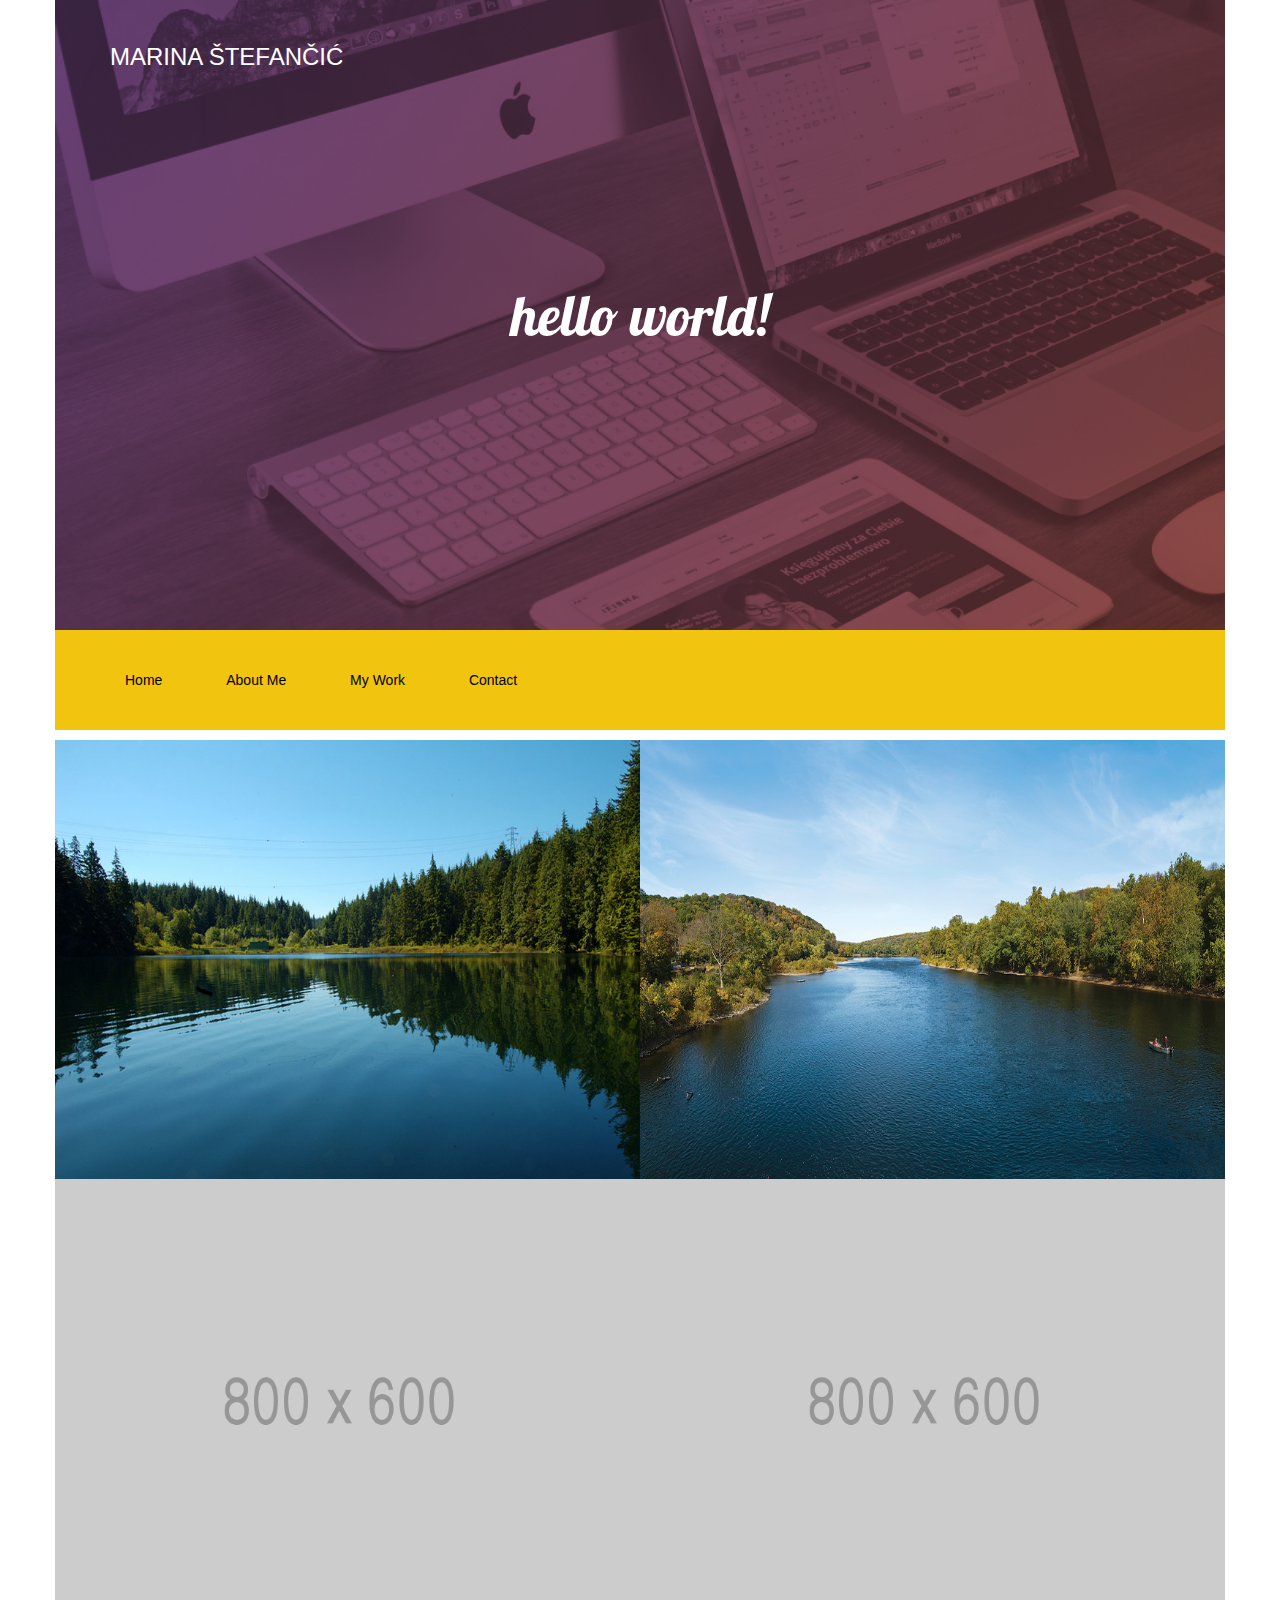
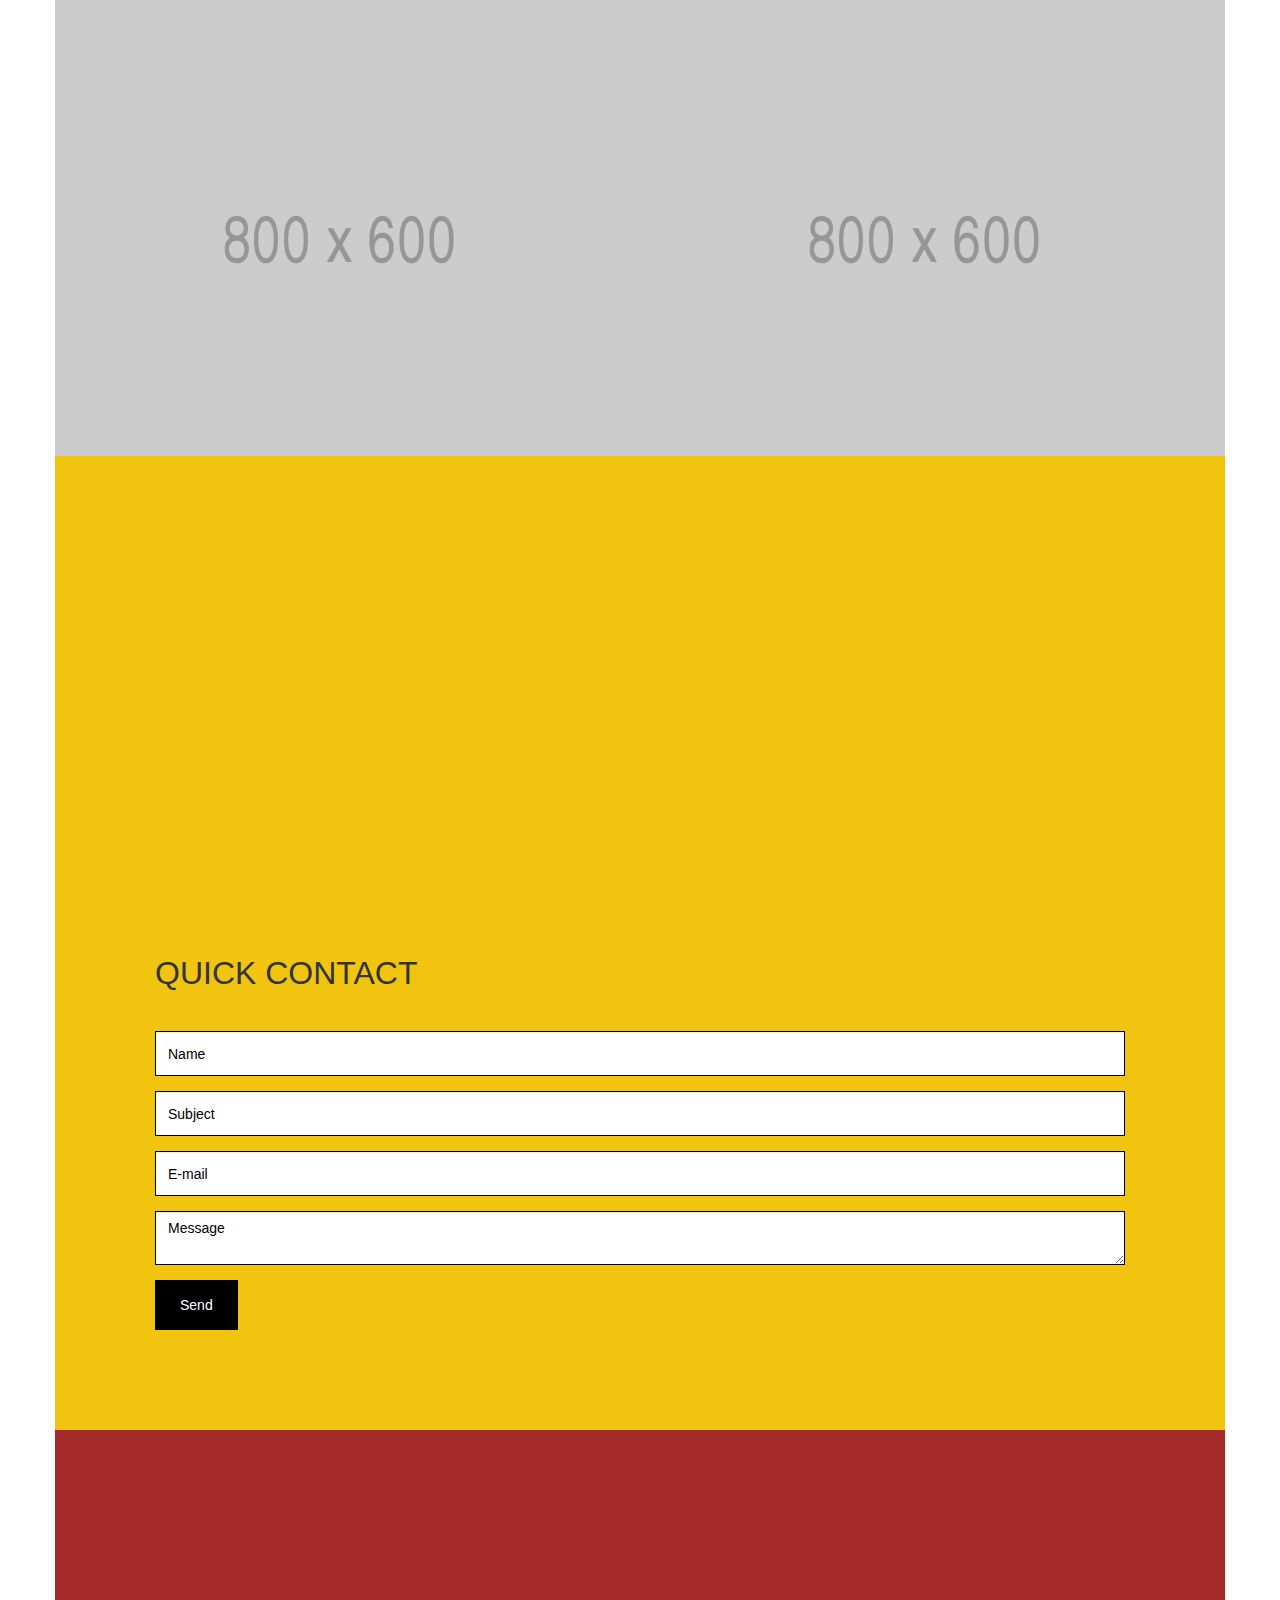
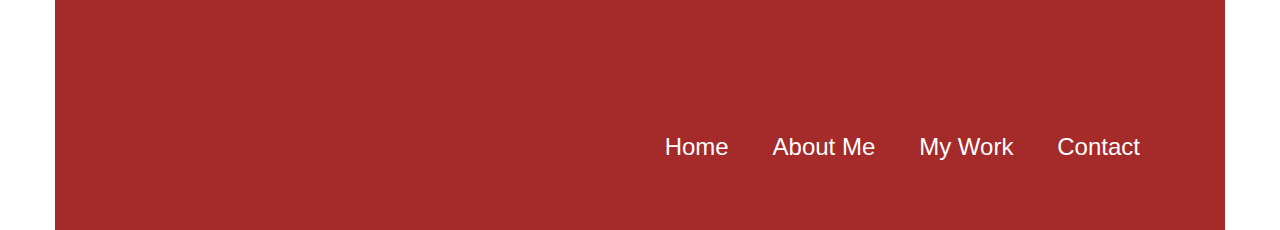
<file: index.html>
<!DOCTYPE html>
<html lang="en">
	<head>
		<meta charset="utf-8">
		<meta http-equiv="X-UA-Compatible" content="IE=edge">
		<meta name="viewport" content="width=device-width, initial-scale=1">
		<title>Marina Štefančić</title>
		<link href="bootstrap/css/bootstrap.css" rel="stylesheet">
		<link href="https://fonts.googleapis.com/css?family=Lobster|Roboto|Roboto+Condensed" rel="stylesheet">
		<link href="lightbox/css/lightbox.css" rel="stylesheet">
		<link href="socicon/style.css" rel=stylesheet">
		<link href="style.css" rel="stylesheet">
		
		<!--[if lt IE 9]>
		  <script src="https://oss.maxcdn.com/html5shiv/3.7.3/html5shiv.min.js"></script>
		  <script src="https://oss.maxcdn.com/respond/1.4.2/respond.min.js"></script>
		<![endif]-->
	</head>
	<body>
		<div> 
		<div class="container">
			<div class="row">
				<div class ="col-xs-12 header">
					<a href="index.html">Marina Štefančić</a>
					<p> Hello World!</p>
				</div>
			</div>
			<div class="row">
				
				<ul class="main-menu"> 
				<li><a href = "index.html"> Home</a></li>
				<li><a href = "about_me.html"> About Me</a></li>
				<li><a href = "my_work.html"> My Work</a></li>
				<li><a href = "contact.html"> Contact</a></li>
			</ul>
			</div>
			
			<div class="row gallery">
				<div class ="col-xs-6 image-container">
					<img src="img/img_1_manja.jpg"><a/>	
					<div class="overlay">
					<p><a href="img/img_1_veca.jpg" data-lightbox="g1"> Nejčr </a></p>
				</div>	
				</div>	
				<div class ="col-xs-6">
				<a href="img/img_2_veca.jpg" data-lightbox="g1"><img src="img/img_2_manja.jpg"><a/>
				</div>
				<div class ="col-xs-6">
				<a href="img_2_veca.jpg"><img src="img/800x600.png"><a/>
				</div>
				<div class ="col-xs-6">
				<a href="img_2_manja.jpg"><img src="img/800x600.png"><a/>
				</div>
				<div class ="col-xs-6">
				<a href="img/800x600.png"><img src="img/800x600.png"><a/>
				</div>
				<div class ="col-xs-6">
				<a href="img/800x600.png"><img src="img/800x600.png"></a>
				</div>
				
			
			</div>
		
		<div class="drustvene-mreze">
			<div class="col-xs-3"></div>
			<div class="col-xs-3"></div>
			<div class="col-xs-3"></div>
			<div class="col-xs-3"></div>
			<div class="col-xs-3"></div>
			<div class="col-xs-3"></div>
			<div class="col-xs-3"></div>
			<div class="col-xs-3"></div>
		</div> 
			
		
		<div class="row contact-form">
		<h1> Quick Contact </h1>
		<form action=""> 
		<div class="form-group">
			<input type="text" class="form-control" placeholder="Name">
		</div>
 		<div class="form-group">
			<input type="text" class="form-control" placeholder="Subject">
		</div>
		<div class="form-group">
			<input type="text" class="form-control" placeholder="E-mail">
		</div>
		<div class="form-group">
			<textarea class="form-control" placeholder="Message"></textarea>
		</div>
		<button type="submit" class="btn btn-default">Send</button>
		</form>
		</div>
		
		<div class="row footer">
		<div class="col-xs-12">
			<ul>
				<li><a href = "index.html"> Home</a></li>
				<li><a href = "about_me.html"> About Me</a></li>
				<li><a href = "my_work.html"> My Work</a></li>
				<li><a href = "contact.html"> Contact</a></li>
			</ul>
			</div>
			</div>
		
		
			
		
		

		
		<script src="https://ajax.googleapis.com/ajax/libs/jquery/1.12.4/jquery.min.js"></script>
		<script src="bootstrap/js/bootstrap.js"></script>
		<script src="lightbox/js/lightbox.js"></script>
	</body>
</html>
</file>
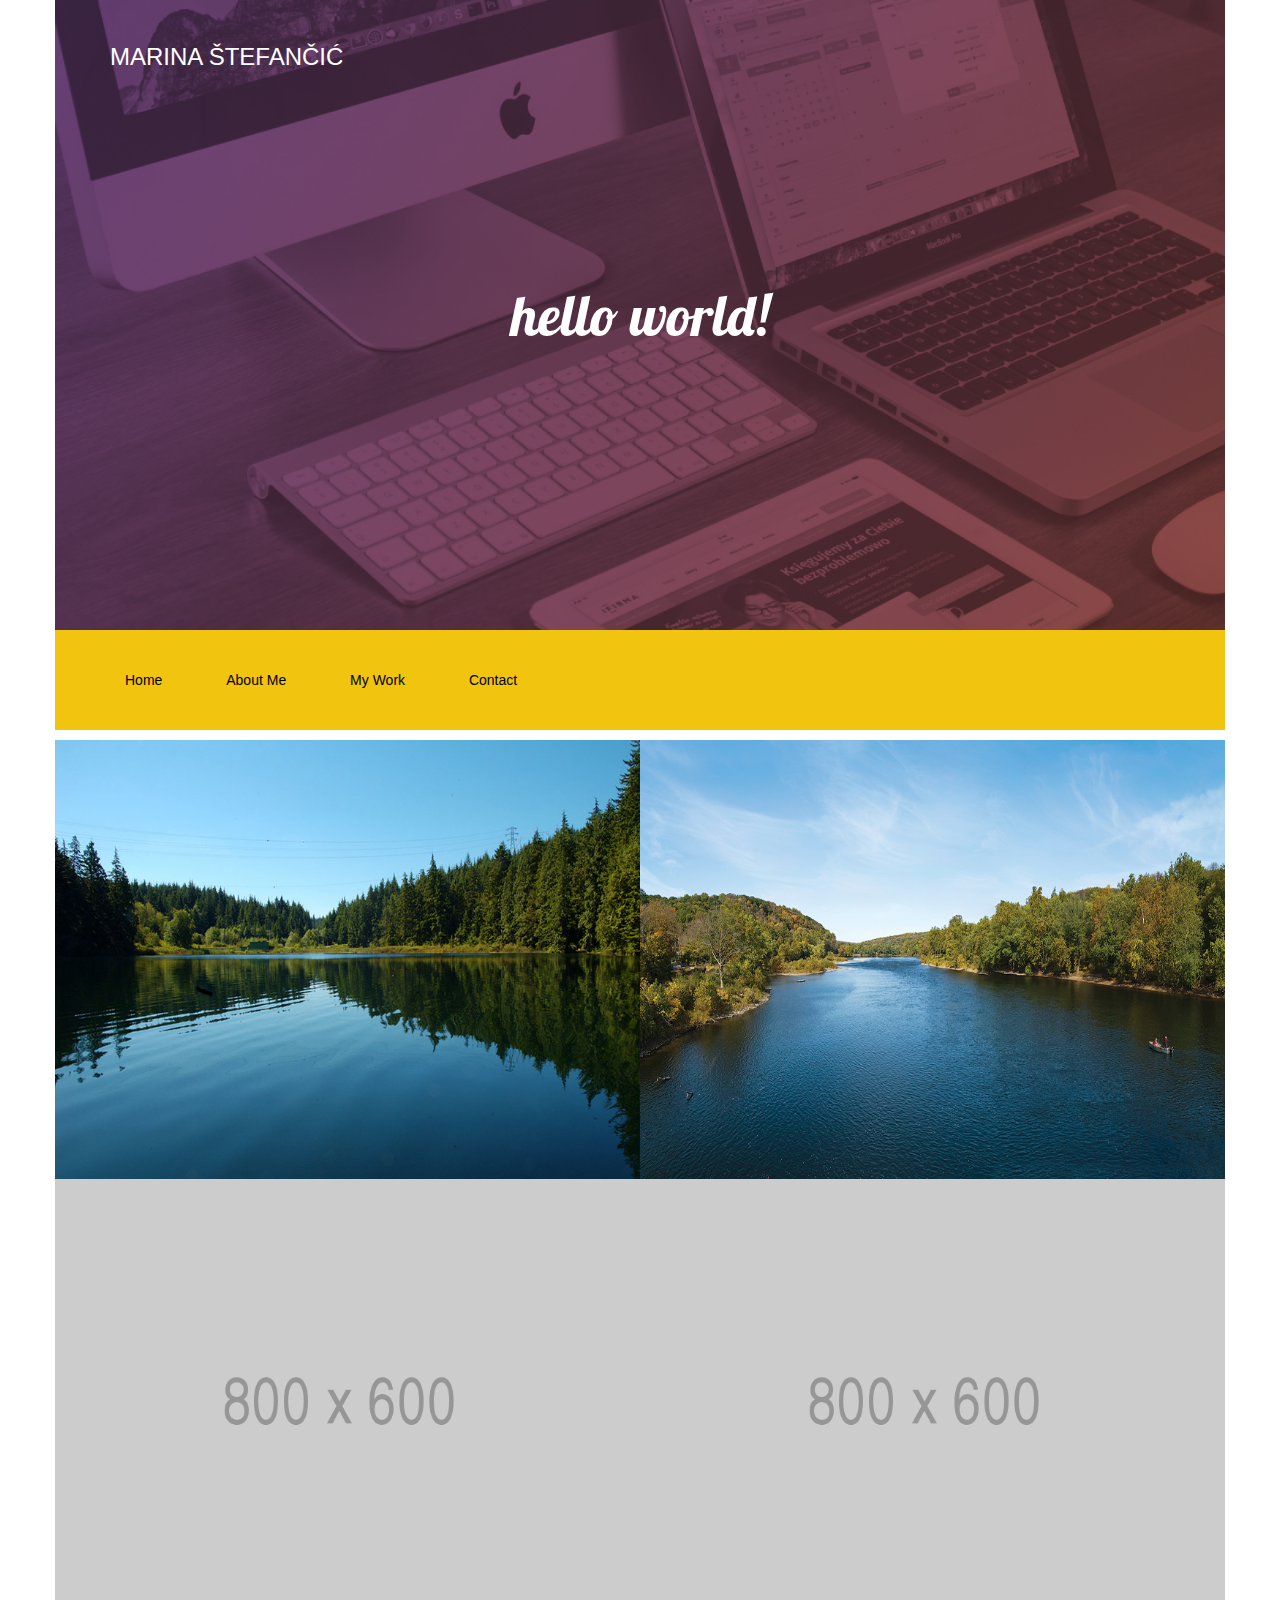
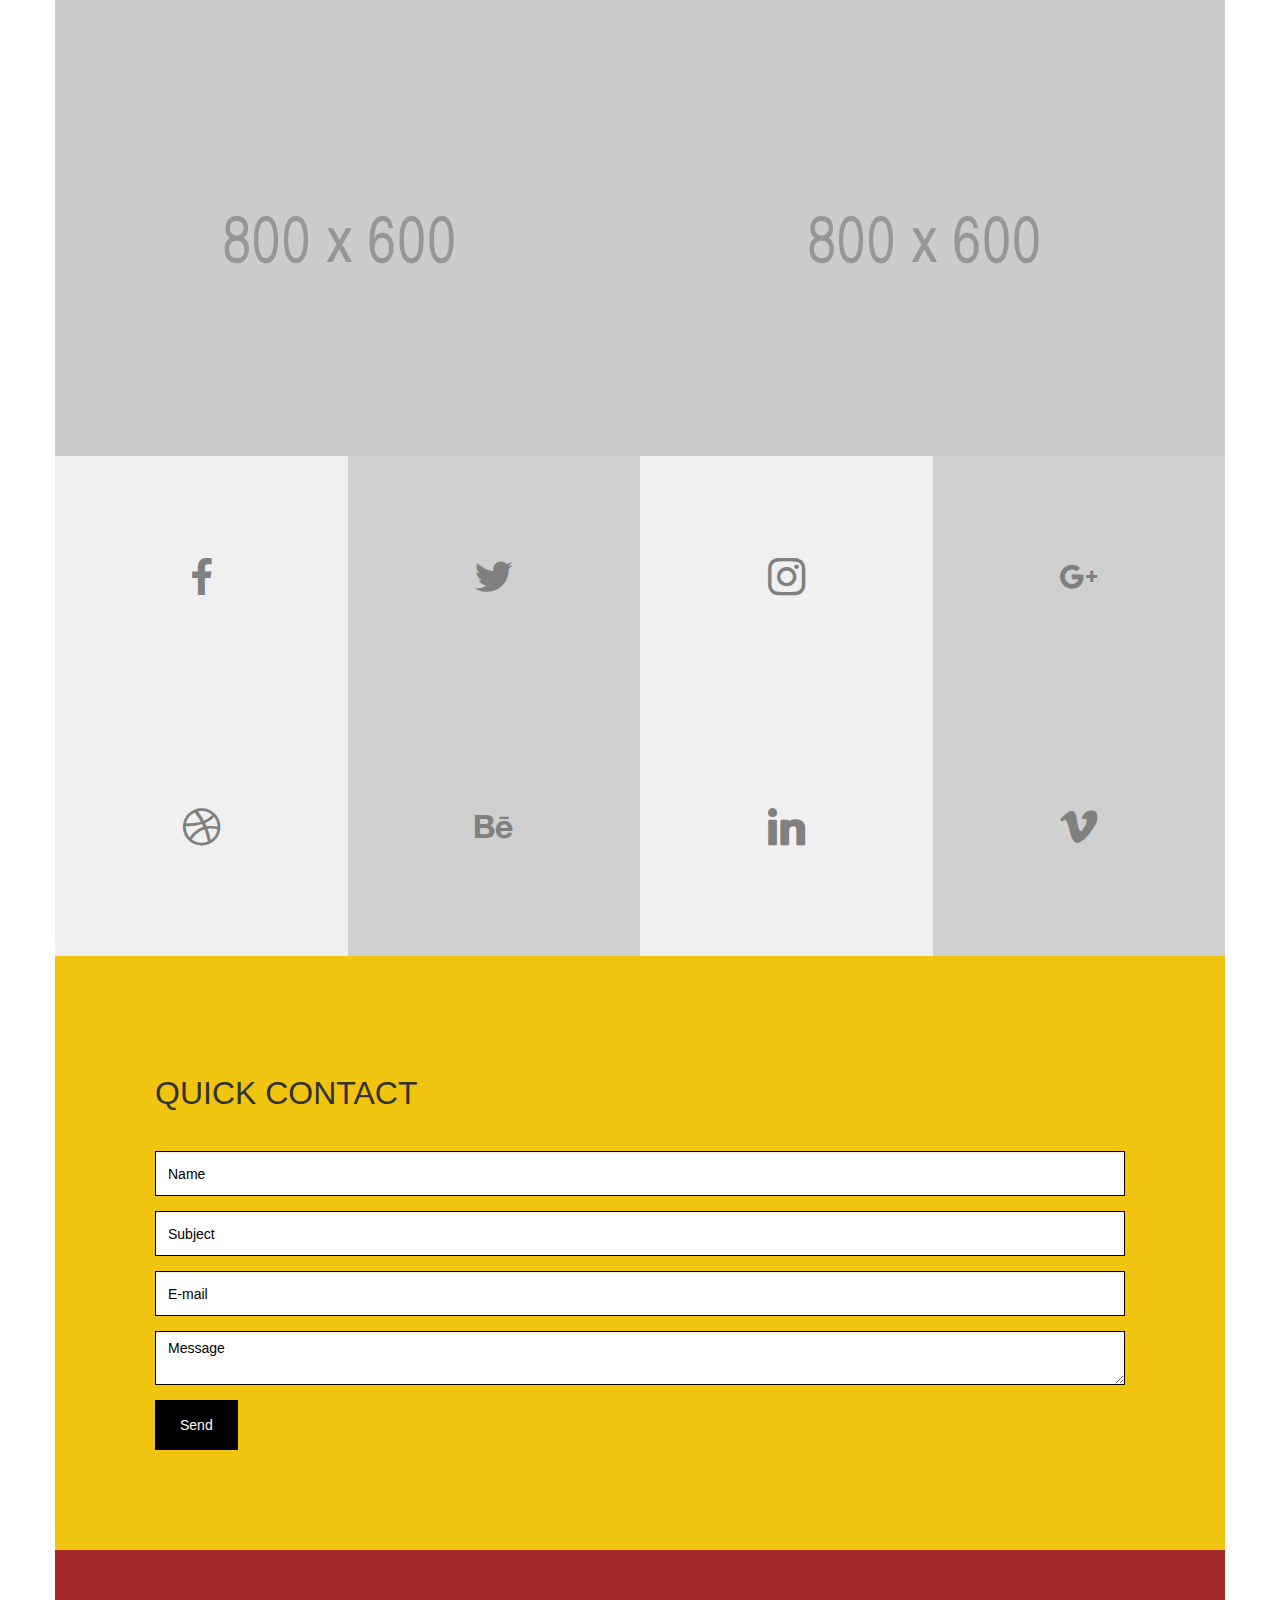
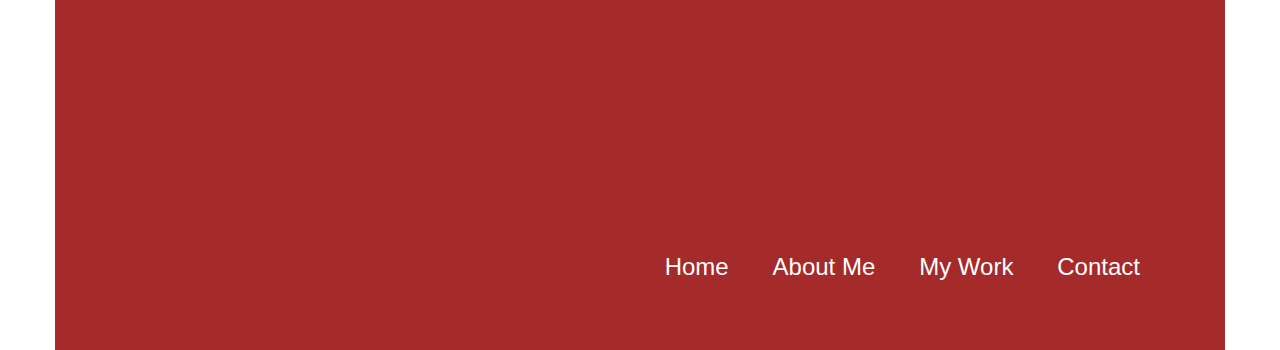
<file: contact.html>
<!DOCTYPE html>
<html lang="en">
	<head>
		<meta charset="utf-8">
		<meta http-equiv="X-UA-Compatible" content="IE=edge">
		<meta name="viewport" content="width=device-width, initial-scale=1">
		<title>Marina Štefančić</title>
		<link href="bootstrap/css/bootstrap.css" rel="stylesheet">
		<link href="https://fonts.googleapis.com/css?family=Lobster|Roboto|Roboto+Condensed" rel="stylesheet">
		<link href="lightbox/css/lightbox.css" rel="stylesheet">
		<link href="socicon/style.css" rel="stylesheet">
		<link href="style.css" rel="stylesheet">
		
		<!--[if lt IE 9]>
		  <script src="https://oss.maxcdn.com/html5shiv/3.7.3/html5shiv.min.js"></script>
		  <script src="https://oss.maxcdn.com/respond/1.4.2/respond.min.js"></script>
		<![endif]-->
	</head>
	<body>
		<div> 
		<div class="container">
			<div class="row">
				<div class ="col-xs-12 header">
					<a href="index.html">Marina Štefančić</a>
					<p> Hello World!</p>
				</div>
			</div>
			<div class="row">
				
				<ul class="main-menu"> 
				<li><a href = "index.html"> Home</a></li>
				<li><a href = "about_me.html"> About Me</a></li>
				<li><a href = "my_work.html"> My Work</a></li>
				<li><a href = "contact.html"> Contact</a></li>
			</ul>
			</div>
			
			<div class="row gallery">
				<div class ="col-xs-6 image-container">
					<img src="img/img_1_manja.jpg"><a/>	
					<div class="overlay">
					<p><a href="img/img_1_veca.jpg" data-lightbox="g1"> Nejčr </a></p>
				</div>	
				</div>	
				<div class ="col-xs-6">
				<a href="img/img_2_veca.jpg" data-lightbox="g1"><img src="img/img_2_manja.jpg"><a/>
				</div>
				<div class ="col-xs-6">
				<a href="img_2_veca.jpg"><img src="img/800x600.png"><a/>
				</div>
				<div class ="col-xs-6">
				<a href="img_2_manja.jpg"><img src="img/800x600.png"><a/>
				</div>
				<div class ="col-xs-6">
				<a href="img/800x600.png"><img src="img/800x600.png"><a/>
				</div>
				<div class ="col-xs-6">
				<a href="img/800x600.png"><img src="img/800x600.png"></a>
				</div>
				
			
			</div>
		
		<div class="row drustvene-mreze">
			<div class="col-xs-3 light-gray-bg"><p><span class="socicon-facebook"></span></p><a href=https://www.facebook.com></a></div>
			<div class="col-xs-3 dark-gray-bg"><p><span class="socicon-twitter"></span></p></div>
			<div class="col-xs-3 light-gray-bg"><p><span class="socicon-instagram"></span></p></div>
			<div class="col-xs-3 dark-gray-bg"><p><span class="socicon-googleplus"></span></p></div>
			<div class="col-xs-3 light-gray-bg"><p><span class="socicon-dribbble"></span></p></div>
			<div class="col-xs-3 dark-gray-bg"><p><span class="socicon-behance"></span></p></div>
			<div class="col-xs-3 light-gray-bg"><p><span class="socicon-linkedin"></span></p></div>
			<div class="col-xs-3 dark-gray-bg"><p><span class="socicon-vimeo"></span></p></div>
		</div> 
			
		
		<div class="row contact-form">
		<h1> Quick Contact </h1>
		<form action=""> 
		<div class="form-group">
			<input type="text" class="form-control" placeholder="Name">
		</div>
 		<div class="form-group">
			<input type="text" class="form-control" placeholder="Subject">
		</div>
		<div class="form-group">
			<input type="text" class="form-control" placeholder="E-mail">
		</div>
		<div class="form-group">
			<textarea class="form-control" placeholder="Message"></textarea>
		</div>
		<button type="submit" class="btn btn-default">Send</button>
		</form>
		</div>
		
		<div class="row footer">
		<div class="col-xs-12">
			<ul>
				<li><a href = "index.html"> Home</a></li>
				<li><a href = "about_me.html"> About Me</a></li>
				<li><a href = "my_work.html"> My Work</a></li>
				<li><a href = "contact.html"> Contact</a></li>
			</ul>
			</div>
			</div>
		
		
			
		
		

		
		<script src="https://ajax.googleapis.com/ajax/libs/jquery/1.12.4/jquery.min.js"></script>
		<script src="bootstrap/js/bootstrap.js"></script>
		<script src="lightbox/js/lightbox.js"></script>
	</body>
</html>
</file>
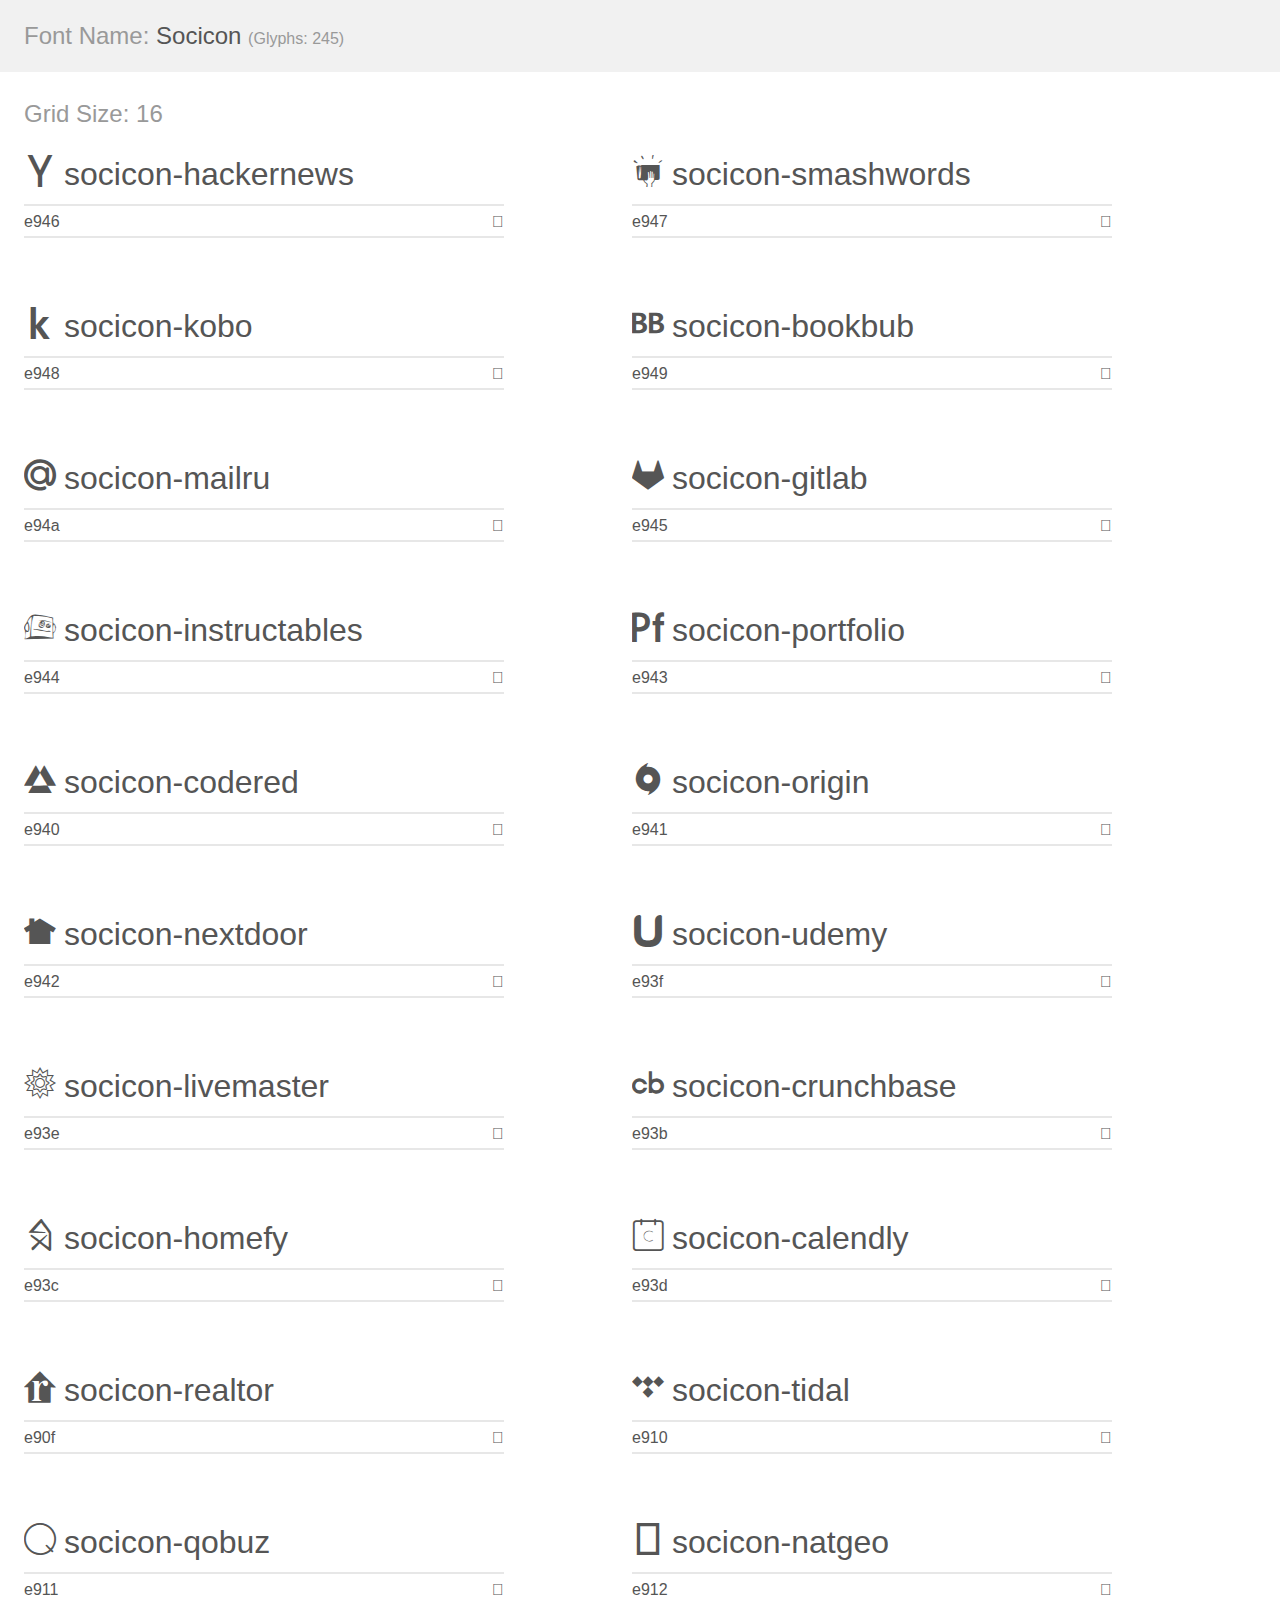
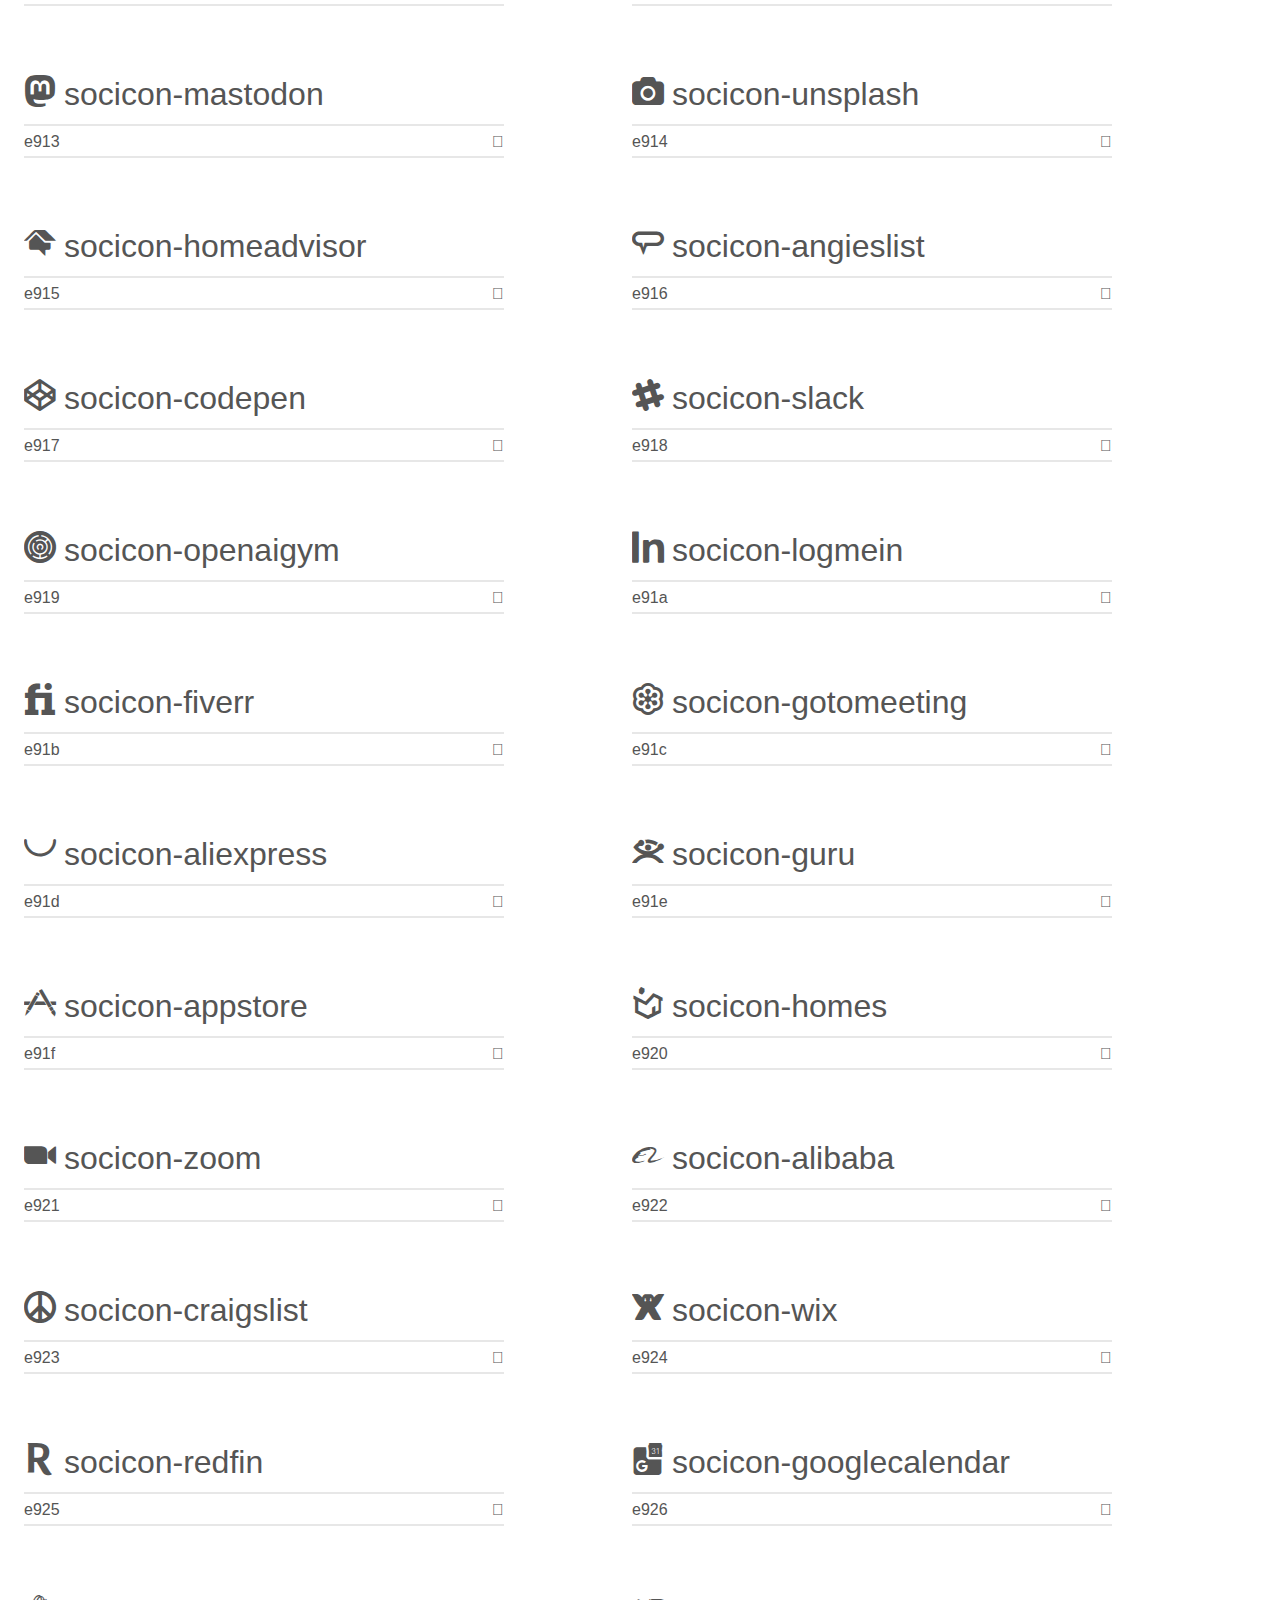
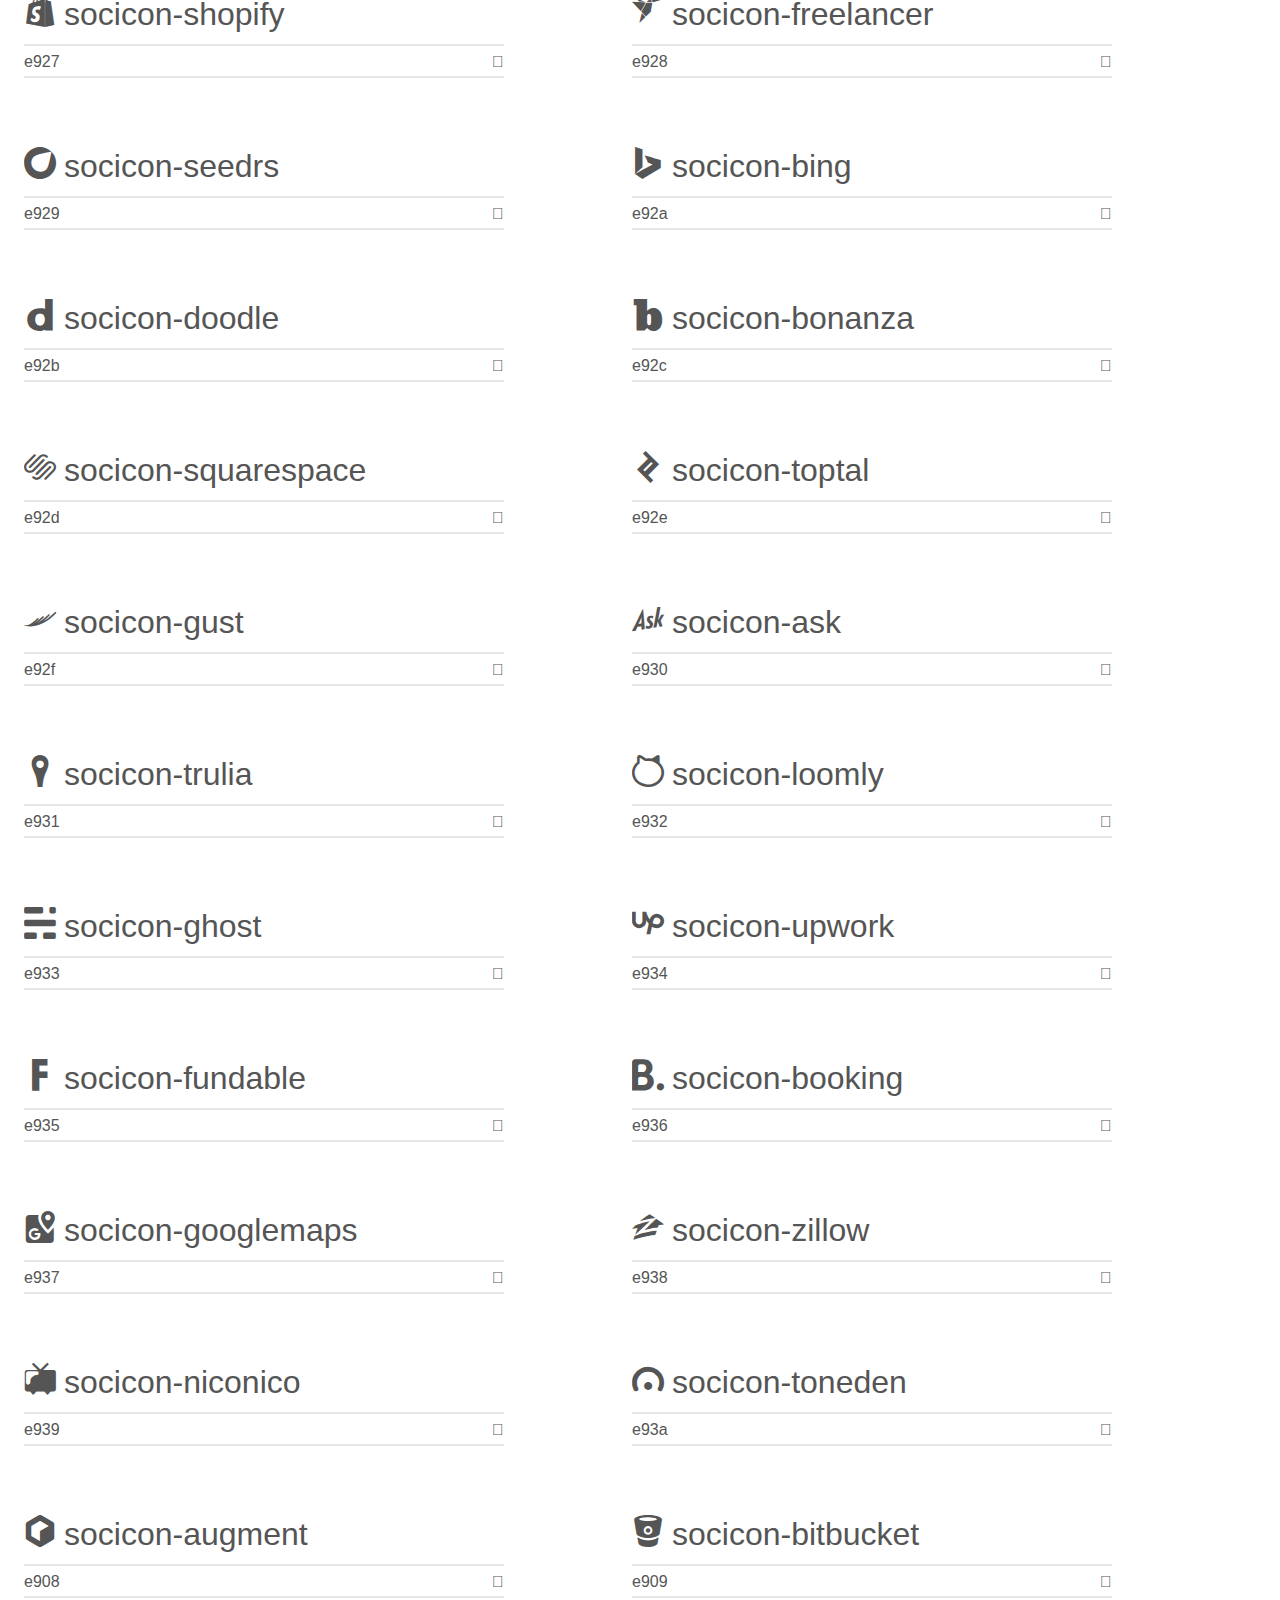
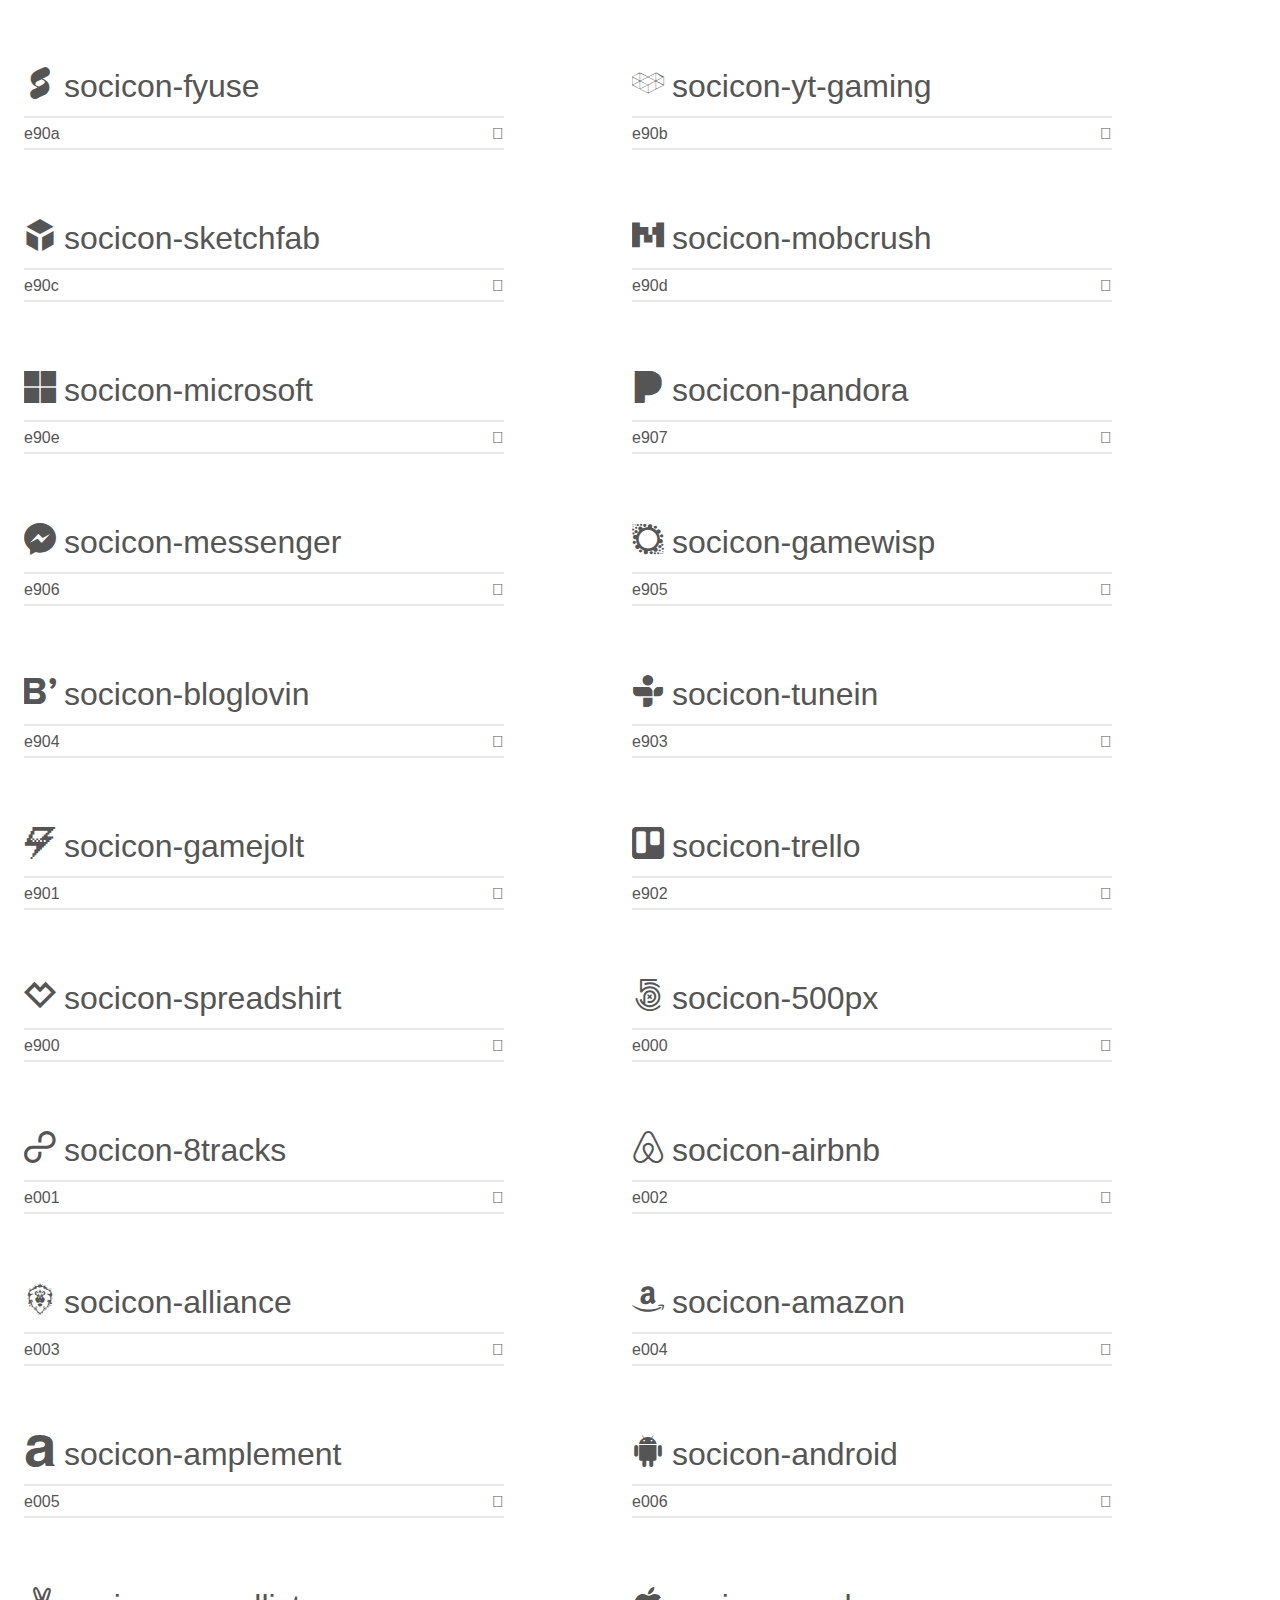
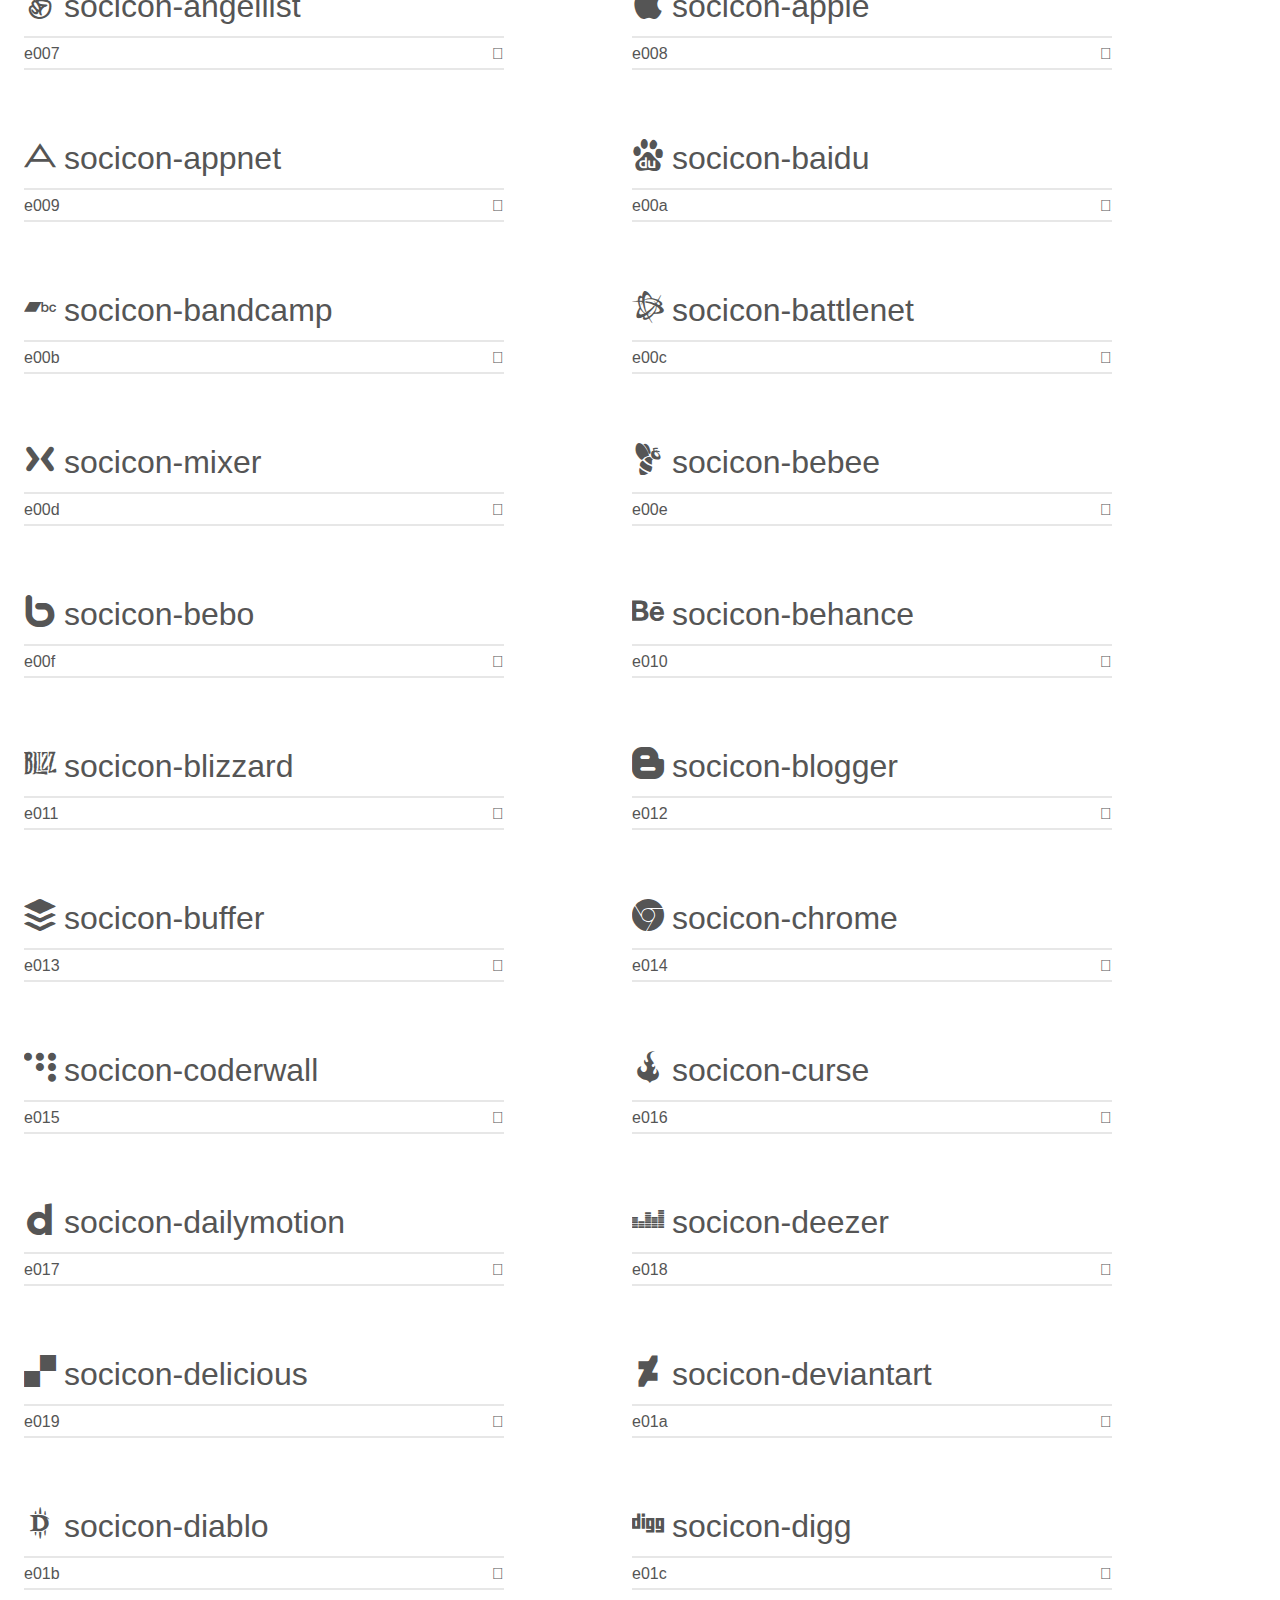
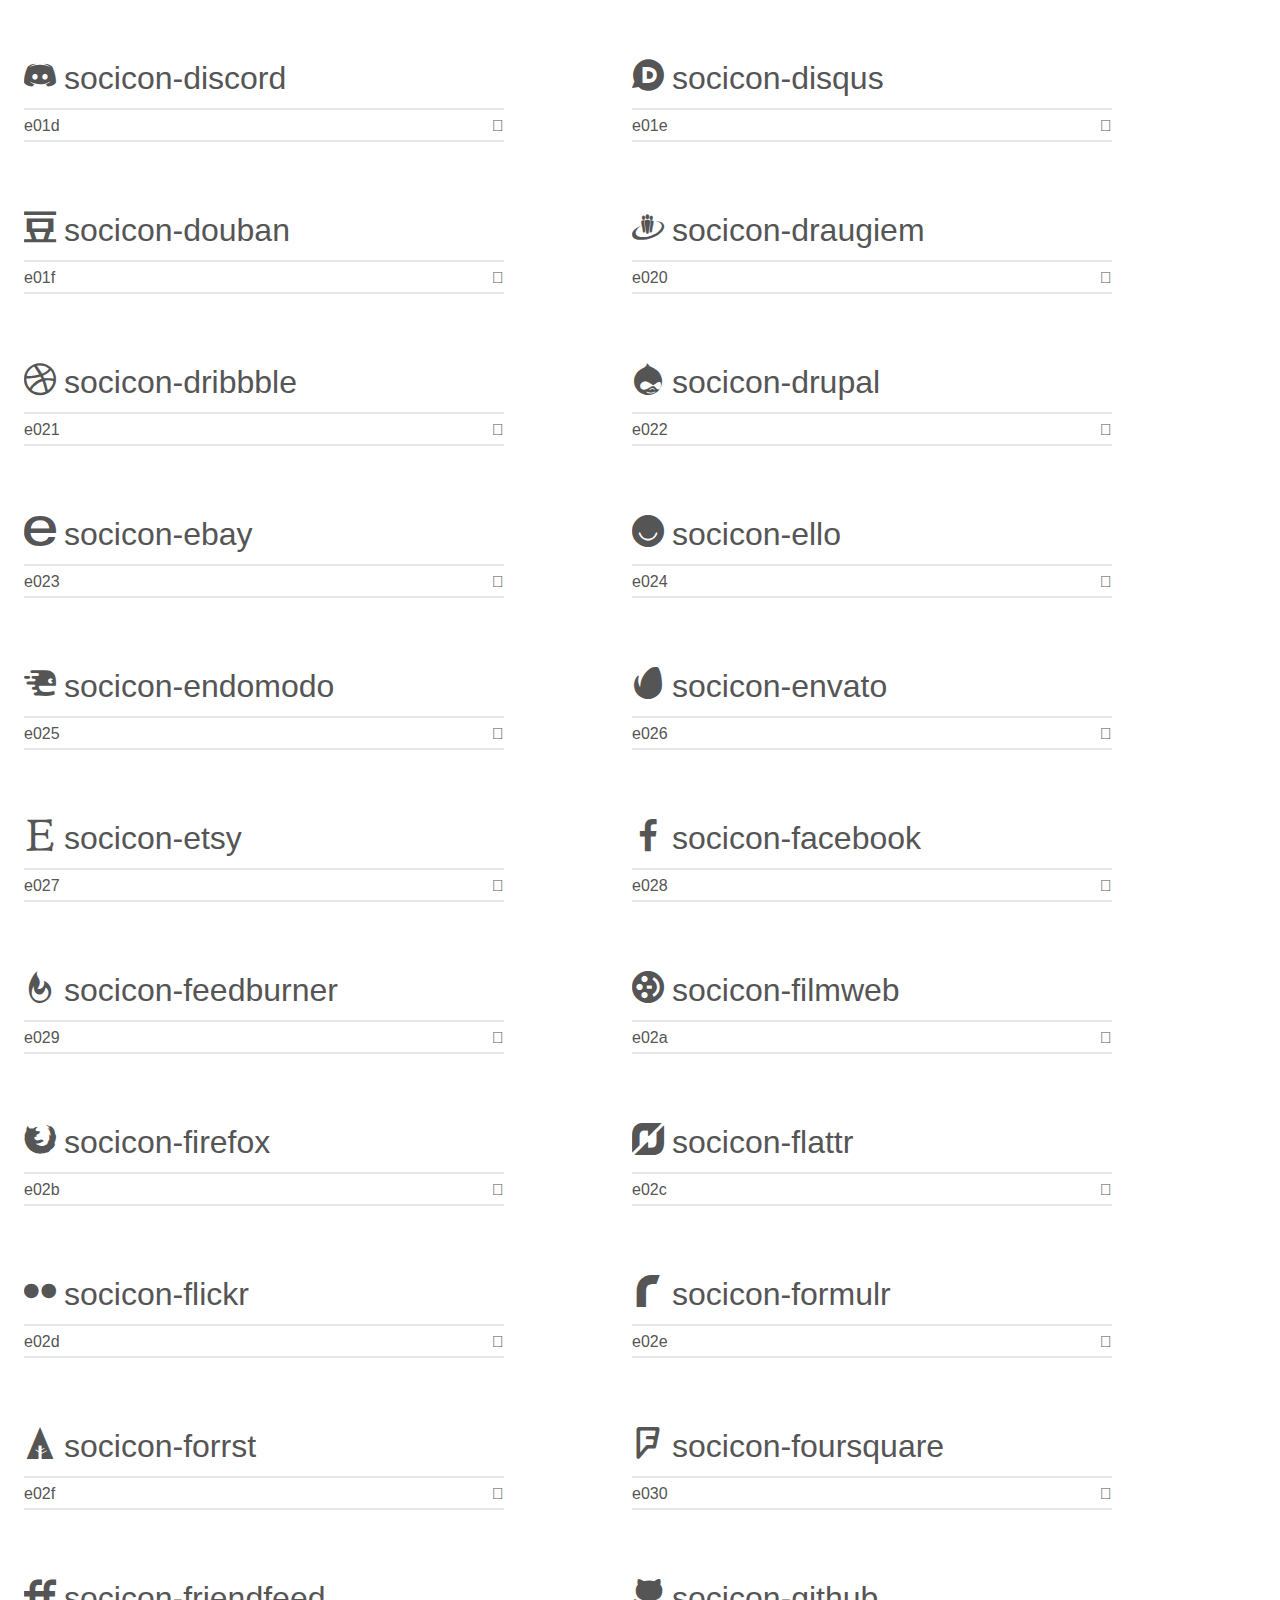
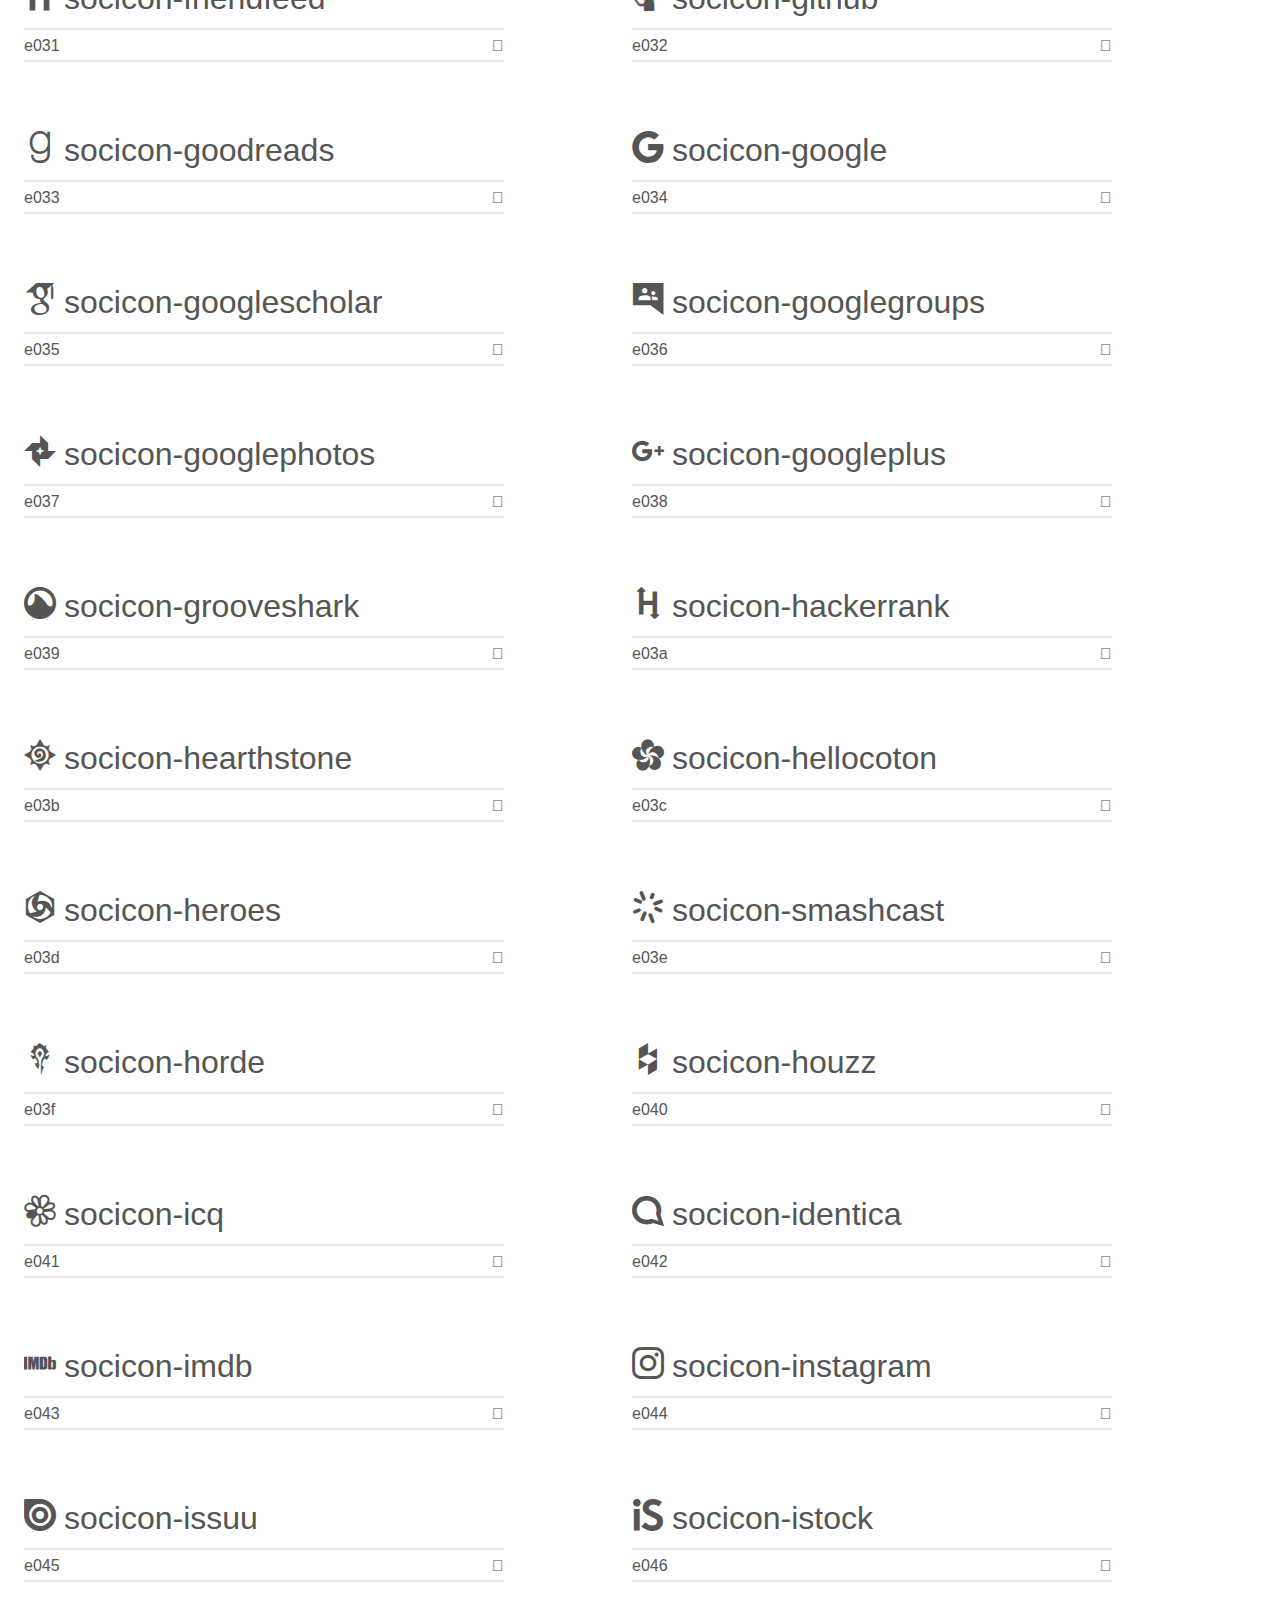
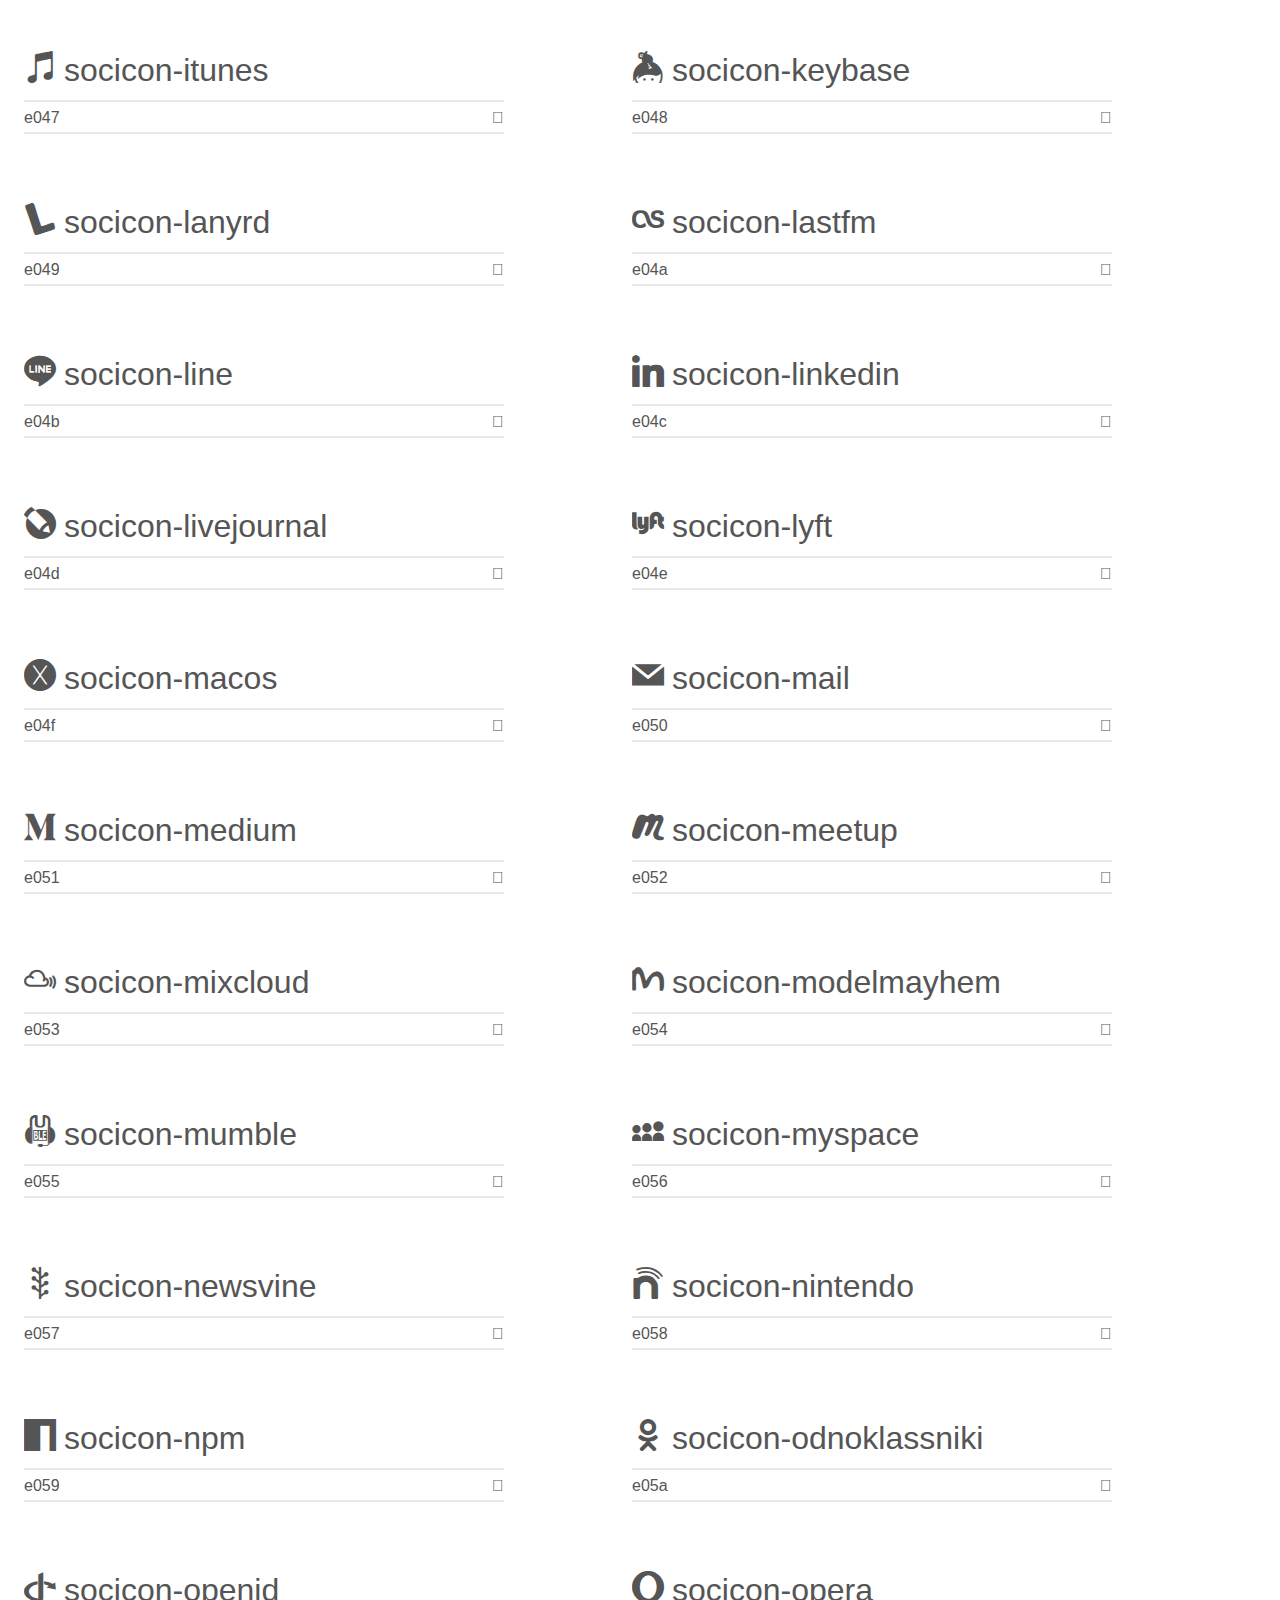
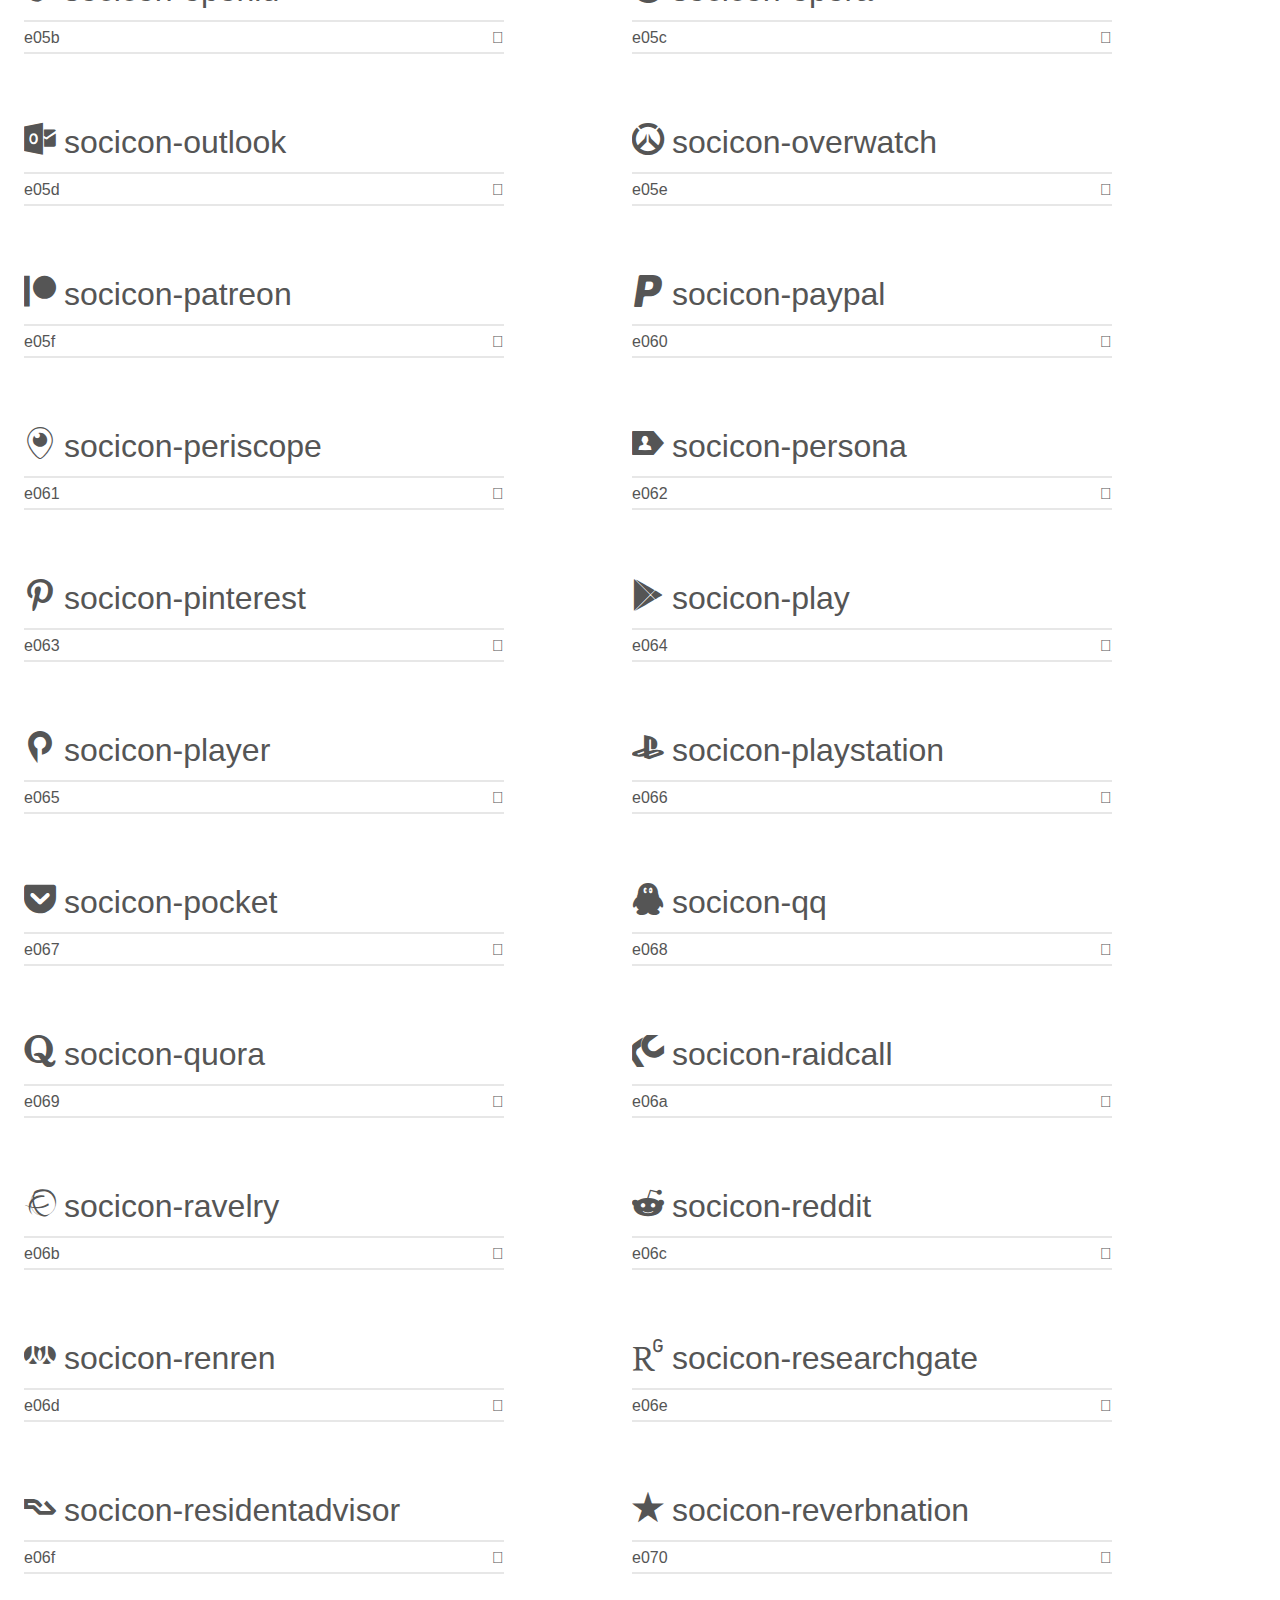
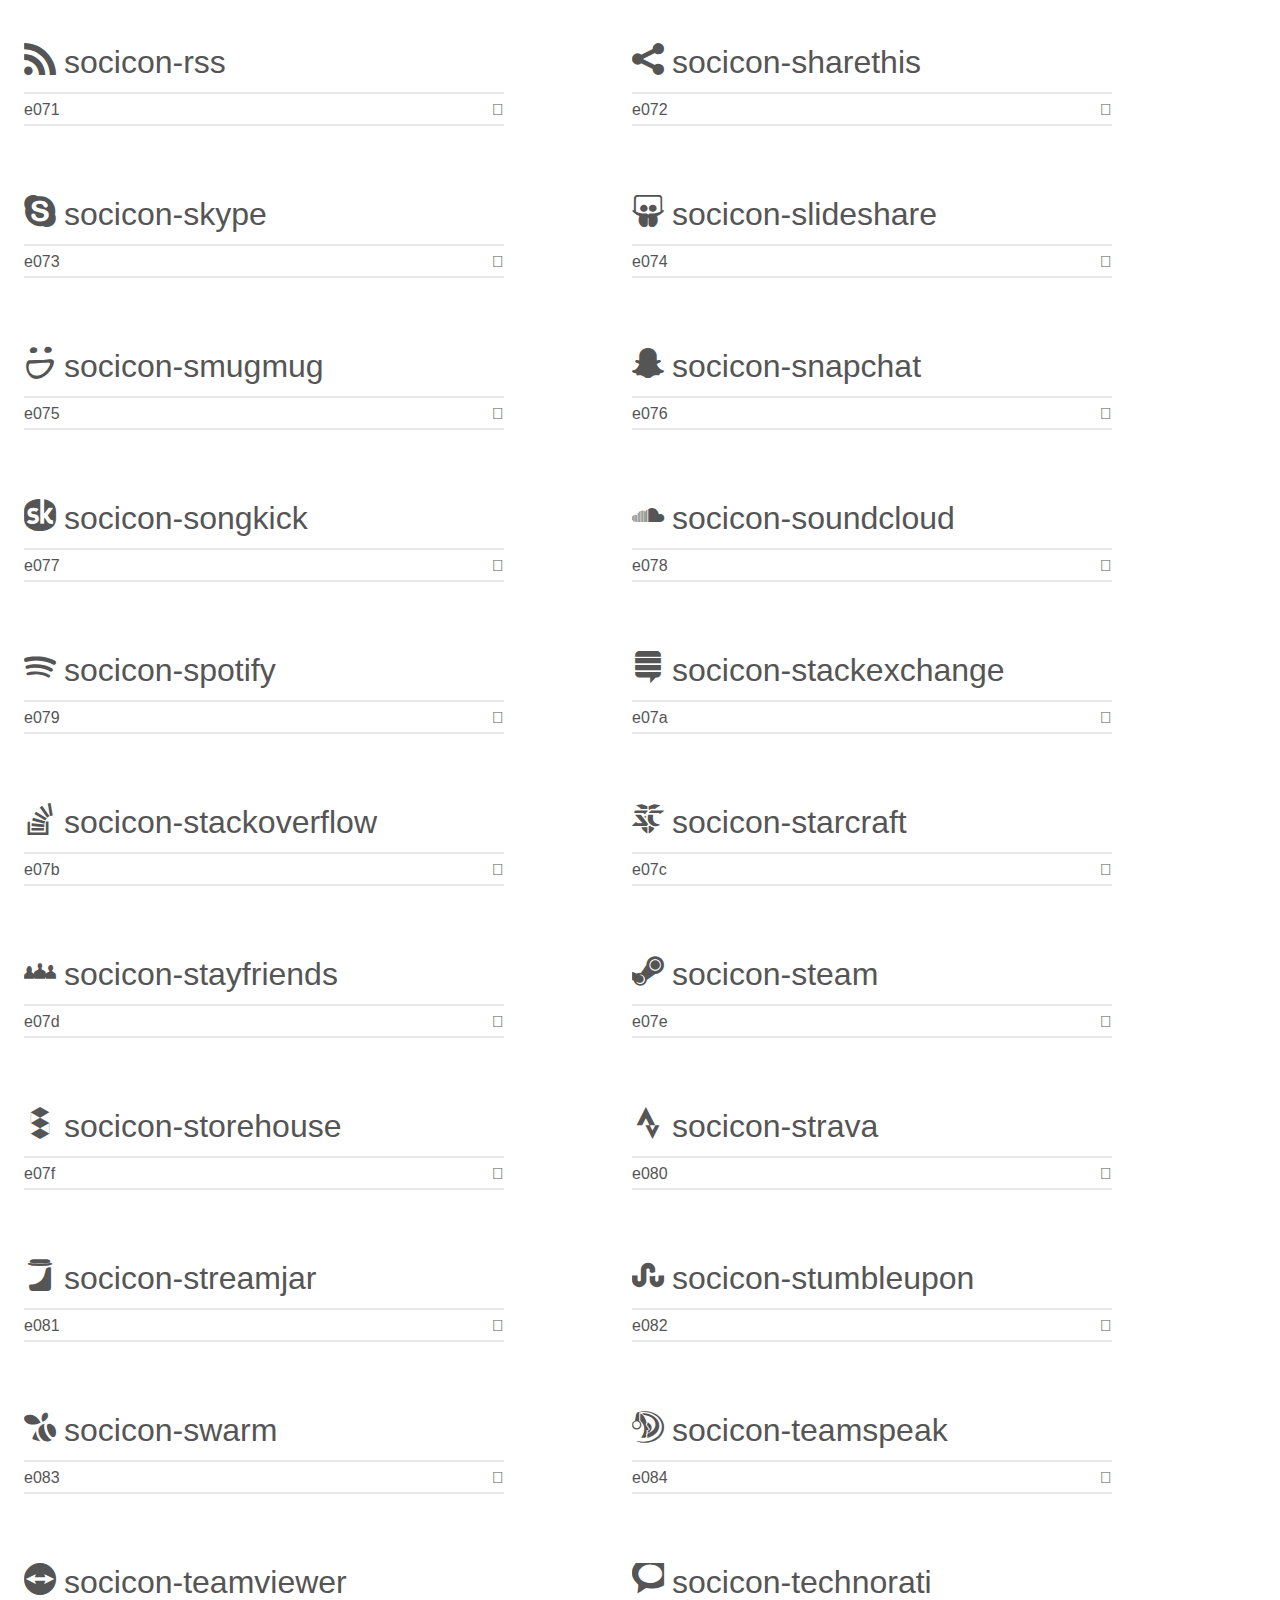
<file: socicon/demo.html>
<!doctype html>
<html>
<head>
    <meta charset="utf-8">
    <title>IcoMoon Demo</title>
    <meta name="description" content="An Icon Font Generated By IcoMoon.io">
    <meta name="viewport" content="width=device-width, initial-scale=1">
    <link rel="stylesheet" href="demo-files/demo.css">
    <link rel="stylesheet" href="style.css"></head>
<body>
    <div class="bgc1 clearfix">
        <h1 class="mhmm mvm"><span class="fgc1">Font Name:</span> Socicon <small class="fgc1">(Glyphs:&nbsp;245)</small></h1>
    </div>
    <div class="clearfix mhl ptl">
        <h1 class="mvm mtn fgc1">Grid Size: 16</h1>
        <div class="glyph fs1">
            <div class="clearfix bshadow0 pbs">
                <span class="socicon-hackernews">
                
                </span>
                <span class="mls"> socicon-hackernews</span>
            </div>
            <fieldset class="fs0 size1of1 clearfix hidden-false">
                <input type="text" readonly value="e946" class="unit size1of2" />
                <input type="text" maxlength="1" readonly value="&#xe946;" class="unitRight size1of2 talign-right" />
            </fieldset>
            <div class="fs0 bshadow0 clearfix hidden-true">
                <span class="unit pvs fgc1">liga: </span>
                <input type="text" readonly value="" class="liga unitRight" />
            </div>
        </div>
        <div class="glyph fs1">
            <div class="clearfix bshadow0 pbs">
                <span class="socicon-smashwords">
                
                </span>
                <span class="mls"> socicon-smashwords</span>
            </div>
            <fieldset class="fs0 size1of1 clearfix hidden-false">
                <input type="text" readonly value="e947" class="unit size1of2" />
                <input type="text" maxlength="1" readonly value="&#xe947;" class="unitRight size1of2 talign-right" />
            </fieldset>
            <div class="fs0 bshadow0 clearfix hidden-true">
                <span class="unit pvs fgc1">liga: </span>
                <input type="text" readonly value="" class="liga unitRight" />
            </div>
        </div>
        <div class="glyph fs1">
            <div class="clearfix bshadow0 pbs">
                <span class="socicon-kobo">
                
                </span>
                <span class="mls"> socicon-kobo</span>
            </div>
            <fieldset class="fs0 size1of1 clearfix hidden-false">
                <input type="text" readonly value="e948" class="unit size1of2" />
                <input type="text" maxlength="1" readonly value="&#xe948;" class="unitRight size1of2 talign-right" />
            </fieldset>
            <div class="fs0 bshadow0 clearfix hidden-true">
                <span class="unit pvs fgc1">liga: </span>
                <input type="text" readonly value="" class="liga unitRight" />
            </div>
        </div>
        <div class="glyph fs1">
            <div class="clearfix bshadow0 pbs">
                <span class="socicon-bookbub">
                
                </span>
                <span class="mls"> socicon-bookbub</span>
            </div>
            <fieldset class="fs0 size1of1 clearfix hidden-false">
                <input type="text" readonly value="e949" class="unit size1of2" />
                <input type="text" maxlength="1" readonly value="&#xe949;" class="unitRight size1of2 talign-right" />
            </fieldset>
            <div class="fs0 bshadow0 clearfix hidden-true">
                <span class="unit pvs fgc1">liga: </span>
                <input type="text" readonly value="" class="liga unitRight" />
            </div>
        </div>
        <div class="glyph fs1">
            <div class="clearfix bshadow0 pbs">
                <span class="socicon-mailru">
                
                </span>
                <span class="mls"> socicon-mailru</span>
            </div>
            <fieldset class="fs0 size1of1 clearfix hidden-false">
                <input type="text" readonly value="e94a" class="unit size1of2" />
                <input type="text" maxlength="1" readonly value="&#xe94a;" class="unitRight size1of2 talign-right" />
            </fieldset>
            <div class="fs0 bshadow0 clearfix hidden-true">
                <span class="unit pvs fgc1">liga: </span>
                <input type="text" readonly value="" class="liga unitRight" />
            </div>
        </div>
        <div class="glyph fs1">
            <div class="clearfix bshadow0 pbs">
                <span class="socicon-gitlab">
                
                </span>
                <span class="mls"> socicon-gitlab</span>
            </div>
            <fieldset class="fs0 size1of1 clearfix hidden-false">
                <input type="text" readonly value="e945" class="unit size1of2" />
                <input type="text" maxlength="1" readonly value="&#xe945;" class="unitRight size1of2 talign-right" />
            </fieldset>
            <div class="fs0 bshadow0 clearfix hidden-true">
                <span class="unit pvs fgc1">liga: </span>
                <input type="text" readonly value="" class="liga unitRight" />
            </div>
        </div>
        <div class="glyph fs1">
            <div class="clearfix bshadow0 pbs">
                <span class="socicon-instructables">
                
                </span>
                <span class="mls"> socicon-instructables</span>
            </div>
            <fieldset class="fs0 size1of1 clearfix hidden-false">
                <input type="text" readonly value="e944" class="unit size1of2" />
                <input type="text" maxlength="1" readonly value="&#xe944;" class="unitRight size1of2 talign-right" />
            </fieldset>
            <div class="fs0 bshadow0 clearfix hidden-true">
                <span class="unit pvs fgc1">liga: </span>
                <input type="text" readonly value="" class="liga unitRight" />
            </div>
        </div>
        <div class="glyph fs1">
            <div class="clearfix bshadow0 pbs">
                <span class="socicon-portfolio">
                
                </span>
                <span class="mls"> socicon-portfolio</span>
            </div>
            <fieldset class="fs0 size1of1 clearfix hidden-false">
                <input type="text" readonly value="e943" class="unit size1of2" />
                <input type="text" maxlength="1" readonly value="&#xe943;" class="unitRight size1of2 talign-right" />
            </fieldset>
            <div class="fs0 bshadow0 clearfix hidden-true">
                <span class="unit pvs fgc1">liga: </span>
                <input type="text" readonly value="" class="liga unitRight" />
            </div>
        </div>
        <div class="glyph fs1">
            <div class="clearfix bshadow0 pbs">
                <span class="socicon-codered">
                
                </span>
                <span class="mls"> socicon-codered</span>
            </div>
            <fieldset class="fs0 size1of1 clearfix hidden-false">
                <input type="text" readonly value="e940" class="unit size1of2" />
                <input type="text" maxlength="1" readonly value="&#xe940;" class="unitRight size1of2 talign-right" />
            </fieldset>
            <div class="fs0 bshadow0 clearfix hidden-true">
                <span class="unit pvs fgc1">liga: </span>
                <input type="text" readonly value="" class="liga unitRight" />
            </div>
        </div>
        <div class="glyph fs1">
            <div class="clearfix bshadow0 pbs">
                <span class="socicon-origin">
                
                </span>
                <span class="mls"> socicon-origin</span>
            </div>
            <fieldset class="fs0 size1of1 clearfix hidden-false">
                <input type="text" readonly value="e941" class="unit size1of2" />
                <input type="text" maxlength="1" readonly value="&#xe941;" class="unitRight size1of2 talign-right" />
            </fieldset>
            <div class="fs0 bshadow0 clearfix hidden-true">
                <span class="unit pvs fgc1">liga: </span>
                <input type="text" readonly value="" class="liga unitRight" />
            </div>
        </div>
        <div class="glyph fs1">
            <div class="clearfix bshadow0 pbs">
                <span class="socicon-nextdoor">
                
                </span>
                <span class="mls"> socicon-nextdoor</span>
            </div>
            <fieldset class="fs0 size1of1 clearfix hidden-false">
                <input type="text" readonly value="e942" class="unit size1of2" />
                <input type="text" maxlength="1" readonly value="&#xe942;" class="unitRight size1of2 talign-right" />
            </fieldset>
            <div class="fs0 bshadow0 clearfix hidden-true">
                <span class="unit pvs fgc1">liga: </span>
                <input type="text" readonly value="" class="liga unitRight" />
            </div>
        </div>
        <div class="glyph fs1">
            <div class="clearfix bshadow0 pbs">
                <span class="socicon-udemy">
                
                </span>
                <span class="mls"> socicon-udemy</span>
            </div>
            <fieldset class="fs0 size1of1 clearfix hidden-false">
                <input type="text" readonly value="e93f" class="unit size1of2" />
                <input type="text" maxlength="1" readonly value="&#xe93f;" class="unitRight size1of2 talign-right" />
            </fieldset>
            <div class="fs0 bshadow0 clearfix hidden-true">
                <span class="unit pvs fgc1">liga: </span>
                <input type="text" readonly value="" class="liga unitRight" />
            </div>
        </div>
        <div class="glyph fs1">
            <div class="clearfix bshadow0 pbs">
                <span class="socicon-livemaster">
                
                </span>
                <span class="mls"> socicon-livemaster</span>
            </div>
            <fieldset class="fs0 size1of1 clearfix hidden-false">
                <input type="text" readonly value="e93e" class="unit size1of2" />
                <input type="text" maxlength="1" readonly value="&#xe93e;" class="unitRight size1of2 talign-right" />
            </fieldset>
            <div class="fs0 bshadow0 clearfix hidden-true">
                <span class="unit pvs fgc1">liga: </span>
                <input type="text" readonly value="" class="liga unitRight" />
            </div>
        </div>
        <div class="glyph fs1">
            <div class="clearfix bshadow0 pbs">
                <span class="socicon-crunchbase">
                
                </span>
                <span class="mls"> socicon-crunchbase</span>
            </div>
            <fieldset class="fs0 size1of1 clearfix hidden-false">
                <input type="text" readonly value="e93b" class="unit size1of2" />
                <input type="text" maxlength="1" readonly value="&#xe93b;" class="unitRight size1of2 talign-right" />
            </fieldset>
            <div class="fs0 bshadow0 clearfix hidden-true">
                <span class="unit pvs fgc1">liga: </span>
                <input type="text" readonly value="" class="liga unitRight" />
            </div>
        </div>
        <div class="glyph fs1">
            <div class="clearfix bshadow0 pbs">
                <span class="socicon-homefy">
                
                </span>
                <span class="mls"> socicon-homefy</span>
            </div>
            <fieldset class="fs0 size1of1 clearfix hidden-false">
                <input type="text" readonly value="e93c" class="unit size1of2" />
                <input type="text" maxlength="1" readonly value="&#xe93c;" class="unitRight size1of2 talign-right" />
            </fieldset>
            <div class="fs0 bshadow0 clearfix hidden-true">
                <span class="unit pvs fgc1">liga: </span>
                <input type="text" readonly value="" class="liga unitRight" />
            </div>
        </div>
        <div class="glyph fs1">
            <div class="clearfix bshadow0 pbs">
                <span class="socicon-calendly">
                
                </span>
                <span class="mls"> socicon-calendly</span>
            </div>
            <fieldset class="fs0 size1of1 clearfix hidden-false">
                <input type="text" readonly value="e93d" class="unit size1of2" />
                <input type="text" maxlength="1" readonly value="&#xe93d;" class="unitRight size1of2 talign-right" />
            </fieldset>
            <div class="fs0 bshadow0 clearfix hidden-true">
                <span class="unit pvs fgc1">liga: </span>
                <input type="text" readonly value="" class="liga unitRight" />
            </div>
        </div>
        <div class="glyph fs1">
            <div class="clearfix bshadow0 pbs">
                <span class="socicon-realtor">
                
                </span>
                <span class="mls"> socicon-realtor</span>
            </div>
            <fieldset class="fs0 size1of1 clearfix hidden-false">
                <input type="text" readonly value="e90f" class="unit size1of2" />
                <input type="text" maxlength="1" readonly value="&#xe90f;" class="unitRight size1of2 talign-right" />
            </fieldset>
            <div class="fs0 bshadow0 clearfix hidden-true">
                <span class="unit pvs fgc1">liga: </span>
                <input type="text" readonly value="" class="liga unitRight" />
            </div>
        </div>
        <div class="glyph fs1">
            <div class="clearfix bshadow0 pbs">
                <span class="socicon-tidal">
                
                </span>
                <span class="mls"> socicon-tidal</span>
            </div>
            <fieldset class="fs0 size1of1 clearfix hidden-false">
                <input type="text" readonly value="e910" class="unit size1of2" />
                <input type="text" maxlength="1" readonly value="&#xe910;" class="unitRight size1of2 talign-right" />
            </fieldset>
            <div class="fs0 bshadow0 clearfix hidden-true">
                <span class="unit pvs fgc1">liga: </span>
                <input type="text" readonly value="" class="liga unitRight" />
            </div>
        </div>
        <div class="glyph fs1">
            <div class="clearfix bshadow0 pbs">
                <span class="socicon-qobuz">
                
                </span>
                <span class="mls"> socicon-qobuz</span>
            </div>
            <fieldset class="fs0 size1of1 clearfix hidden-false">
                <input type="text" readonly value="e911" class="unit size1of2" />
                <input type="text" maxlength="1" readonly value="&#xe911;" class="unitRight size1of2 talign-right" />
            </fieldset>
            <div class="fs0 bshadow0 clearfix hidden-true">
                <span class="unit pvs fgc1">liga: </span>
                <input type="text" readonly value="" class="liga unitRight" />
            </div>
        </div>
        <div class="glyph fs1">
            <div class="clearfix bshadow0 pbs">
                <span class="socicon-natgeo">
                
                </span>
                <span class="mls"> socicon-natgeo</span>
            </div>
            <fieldset class="fs0 size1of1 clearfix hidden-false">
                <input type="text" readonly value="e912" class="unit size1of2" />
                <input type="text" maxlength="1" readonly value="&#xe912;" class="unitRight size1of2 talign-right" />
            </fieldset>
            <div class="fs0 bshadow0 clearfix hidden-true">
                <span class="unit pvs fgc1">liga: </span>
                <input type="text" readonly value="" class="liga unitRight" />
            </div>
        </div>
        <div class="glyph fs1">
            <div class="clearfix bshadow0 pbs">
                <span class="socicon-mastodon">
                
                </span>
                <span class="mls"> socicon-mastodon</span>
            </div>
            <fieldset class="fs0 size1of1 clearfix hidden-false">
                <input type="text" readonly value="e913" class="unit size1of2" />
                <input type="text" maxlength="1" readonly value="&#xe913;" class="unitRight size1of2 talign-right" />
            </fieldset>
            <div class="fs0 bshadow0 clearfix hidden-true">
                <span class="unit pvs fgc1">liga: </span>
                <input type="text" readonly value="" class="liga unitRight" />
            </div>
        </div>
        <div class="glyph fs1">
            <div class="clearfix bshadow0 pbs">
                <span class="socicon-unsplash">
                
                </span>
                <span class="mls"> socicon-unsplash</span>
            </div>
            <fieldset class="fs0 size1of1 clearfix hidden-false">
                <input type="text" readonly value="e914" class="unit size1of2" />
                <input type="text" maxlength="1" readonly value="&#xe914;" class="unitRight size1of2 talign-right" />
            </fieldset>
            <div class="fs0 bshadow0 clearfix hidden-true">
                <span class="unit pvs fgc1">liga: </span>
                <input type="text" readonly value="" class="liga unitRight" />
            </div>
        </div>
        <div class="glyph fs1">
            <div class="clearfix bshadow0 pbs">
                <span class="socicon-homeadvisor">
                
                </span>
                <span class="mls"> socicon-homeadvisor</span>
            </div>
            <fieldset class="fs0 size1of1 clearfix hidden-false">
                <input type="text" readonly value="e915" class="unit size1of2" />
                <input type="text" maxlength="1" readonly value="&#xe915;" class="unitRight size1of2 talign-right" />
            </fieldset>
            <div class="fs0 bshadow0 clearfix hidden-true">
                <span class="unit pvs fgc1">liga: </span>
                <input type="text" readonly value="" class="liga unitRight" />
            </div>
        </div>
        <div class="glyph fs1">
            <div class="clearfix bshadow0 pbs">
                <span class="socicon-angieslist">
                
                </span>
                <span class="mls"> socicon-angieslist</span>
            </div>
            <fieldset class="fs0 size1of1 clearfix hidden-false">
                <input type="text" readonly value="e916" class="unit size1of2" />
                <input type="text" maxlength="1" readonly value="&#xe916;" class="unitRight size1of2 talign-right" />
            </fieldset>
            <div class="fs0 bshadow0 clearfix hidden-true">
                <span class="unit pvs fgc1">liga: </span>
                <input type="text" readonly value="" class="liga unitRight" />
            </div>
        </div>
        <div class="glyph fs1">
            <div class="clearfix bshadow0 pbs">
                <span class="socicon-codepen">
                
                </span>
                <span class="mls"> socicon-codepen</span>
            </div>
            <fieldset class="fs0 size1of1 clearfix hidden-false">
                <input type="text" readonly value="e917" class="unit size1of2" />
                <input type="text" maxlength="1" readonly value="&#xe917;" class="unitRight size1of2 talign-right" />
            </fieldset>
            <div class="fs0 bshadow0 clearfix hidden-true">
                <span class="unit pvs fgc1">liga: </span>
                <input type="text" readonly value="" class="liga unitRight" />
            </div>
        </div>
        <div class="glyph fs1">
            <div class="clearfix bshadow0 pbs">
                <span class="socicon-slack">
                
                </span>
                <span class="mls"> socicon-slack</span>
            </div>
            <fieldset class="fs0 size1of1 clearfix hidden-false">
                <input type="text" readonly value="e918" class="unit size1of2" />
                <input type="text" maxlength="1" readonly value="&#xe918;" class="unitRight size1of2 talign-right" />
            </fieldset>
            <div class="fs0 bshadow0 clearfix hidden-true">
                <span class="unit pvs fgc1">liga: </span>
                <input type="text" readonly value="" class="liga unitRight" />
            </div>
        </div>
        <div class="glyph fs1">
            <div class="clearfix bshadow0 pbs">
                <span class="socicon-openaigym">
                
                </span>
                <span class="mls"> socicon-openaigym</span>
            </div>
            <fieldset class="fs0 size1of1 clearfix hidden-false">
                <input type="text" readonly value="e919" class="unit size1of2" />
                <input type="text" maxlength="1" readonly value="&#xe919;" class="unitRight size1of2 talign-right" />
            </fieldset>
            <div class="fs0 bshadow0 clearfix hidden-true">
                <span class="unit pvs fgc1">liga: </span>
                <input type="text" readonly value="" class="liga unitRight" />
            </div>
        </div>
        <div class="glyph fs1">
            <div class="clearfix bshadow0 pbs">
                <span class="socicon-logmein">
                
                </span>
                <span class="mls"> socicon-logmein</span>
            </div>
            <fieldset class="fs0 size1of1 clearfix hidden-false">
                <input type="text" readonly value="e91a" class="unit size1of2" />
                <input type="text" maxlength="1" readonly value="&#xe91a;" class="unitRight size1of2 talign-right" />
            </fieldset>
            <div class="fs0 bshadow0 clearfix hidden-true">
                <span class="unit pvs fgc1">liga: </span>
                <input type="text" readonly value="" class="liga unitRight" />
            </div>
        </div>
        <div class="glyph fs1">
            <div class="clearfix bshadow0 pbs">
                <span class="socicon-fiverr">
                
                </span>
                <span class="mls"> socicon-fiverr</span>
            </div>
            <fieldset class="fs0 size1of1 clearfix hidden-false">
                <input type="text" readonly value="e91b" class="unit size1of2" />
                <input type="text" maxlength="1" readonly value="&#xe91b;" class="unitRight size1of2 talign-right" />
            </fieldset>
            <div class="fs0 bshadow0 clearfix hidden-true">
                <span class="unit pvs fgc1">liga: </span>
                <input type="text" readonly value="" class="liga unitRight" />
            </div>
        </div>
        <div class="glyph fs1">
            <div class="clearfix bshadow0 pbs">
                <span class="socicon-gotomeeting">
                
                </span>
                <span class="mls"> socicon-gotomeeting</span>
            </div>
            <fieldset class="fs0 size1of1 clearfix hidden-false">
                <input type="text" readonly value="e91c" class="unit size1of2" />
                <input type="text" maxlength="1" readonly value="&#xe91c;" class="unitRight size1of2 talign-right" />
            </fieldset>
            <div class="fs0 bshadow0 clearfix hidden-true">
                <span class="unit pvs fgc1">liga: </span>
                <input type="text" readonly value="" class="liga unitRight" />
            </div>
        </div>
        <div class="glyph fs1">
            <div class="clearfix bshadow0 pbs">
                <span class="socicon-aliexpress">
                
                </span>
                <span class="mls"> socicon-aliexpress</span>
            </div>
            <fieldset class="fs0 size1of1 clearfix hidden-false">
                <input type="text" readonly value="e91d" class="unit size1of2" />
                <input type="text" maxlength="1" readonly value="&#xe91d;" class="unitRight size1of2 talign-right" />
            </fieldset>
            <div class="fs0 bshadow0 clearfix hidden-true">
                <span class="unit pvs fgc1">liga: </span>
                <input type="text" readonly value="" class="liga unitRight" />
            </div>
        </div>
        <div class="glyph fs1">
            <div class="clearfix bshadow0 pbs">
                <span class="socicon-guru">
                
                </span>
                <span class="mls"> socicon-guru</span>
            </div>
            <fieldset class="fs0 size1of1 clearfix hidden-false">
                <input type="text" readonly value="e91e" class="unit size1of2" />
                <input type="text" maxlength="1" readonly value="&#xe91e;" class="unitRight size1of2 talign-right" />
            </fieldset>
            <div class="fs0 bshadow0 clearfix hidden-true">
                <span class="unit pvs fgc1">liga: </span>
                <input type="text" readonly value="" class="liga unitRight" />
            </div>
        </div>
        <div class="glyph fs1">
            <div class="clearfix bshadow0 pbs">
                <span class="socicon-appstore">
                
                </span>
                <span class="mls"> socicon-appstore</span>
            </div>
            <fieldset class="fs0 size1of1 clearfix hidden-false">
                <input type="text" readonly value="e91f" class="unit size1of2" />
                <input type="text" maxlength="1" readonly value="&#xe91f;" class="unitRight size1of2 talign-right" />
            </fieldset>
            <div class="fs0 bshadow0 clearfix hidden-true">
                <span class="unit pvs fgc1">liga: </span>
                <input type="text" readonly value="" class="liga unitRight" />
            </div>
        </div>
        <div class="glyph fs1">
            <div class="clearfix bshadow0 pbs">
                <span class="socicon-homes">
                
                </span>
                <span class="mls"> socicon-homes</span>
            </div>
            <fieldset class="fs0 size1of1 clearfix hidden-false">
                <input type="text" readonly value="e920" class="unit size1of2" />
                <input type="text" maxlength="1" readonly value="&#xe920;" class="unitRight size1of2 talign-right" />
            </fieldset>
            <div class="fs0 bshadow0 clearfix hidden-true">
                <span class="unit pvs fgc1">liga: </span>
                <input type="text" readonly value="" class="liga unitRight" />
            </div>
        </div>
        <div class="glyph fs1">
            <div class="clearfix bshadow0 pbs">
                <span class="socicon-zoom">
                
                </span>
                <span class="mls"> socicon-zoom</span>
            </div>
            <fieldset class="fs0 size1of1 clearfix hidden-false">
                <input type="text" readonly value="e921" class="unit size1of2" />
                <input type="text" maxlength="1" readonly value="&#xe921;" class="unitRight size1of2 talign-right" />
            </fieldset>
            <div class="fs0 bshadow0 clearfix hidden-true">
                <span class="unit pvs fgc1">liga: </span>
                <input type="text" readonly value="" class="liga unitRight" />
            </div>
        </div>
        <div class="glyph fs1">
            <div class="clearfix bshadow0 pbs">
                <span class="socicon-alibaba">
                
                </span>
                <span class="mls"> socicon-alibaba</span>
            </div>
            <fieldset class="fs0 size1of1 clearfix hidden-false">
                <input type="text" readonly value="e922" class="unit size1of2" />
                <input type="text" maxlength="1" readonly value="&#xe922;" class="unitRight size1of2 talign-right" />
            </fieldset>
            <div class="fs0 bshadow0 clearfix hidden-true">
                <span class="unit pvs fgc1">liga: </span>
                <input type="text" readonly value="" class="liga unitRight" />
            </div>
        </div>
        <div class="glyph fs1">
            <div class="clearfix bshadow0 pbs">
                <span class="socicon-craigslist">
                
                </span>
                <span class="mls"> socicon-craigslist</span>
            </div>
            <fieldset class="fs0 size1of1 clearfix hidden-false">
                <input type="text" readonly value="e923" class="unit size1of2" />
                <input type="text" maxlength="1" readonly value="&#xe923;" class="unitRight size1of2 talign-right" />
            </fieldset>
            <div class="fs0 bshadow0 clearfix hidden-true">
                <span class="unit pvs fgc1">liga: </span>
                <input type="text" readonly value="" class="liga unitRight" />
            </div>
        </div>
        <div class="glyph fs1">
            <div class="clearfix bshadow0 pbs">
                <span class="socicon-wix">
                
                </span>
                <span class="mls"> socicon-wix</span>
            </div>
            <fieldset class="fs0 size1of1 clearfix hidden-false">
                <input type="text" readonly value="e924" class="unit size1of2" />
                <input type="text" maxlength="1" readonly value="&#xe924;" class="unitRight size1of2 talign-right" />
            </fieldset>
            <div class="fs0 bshadow0 clearfix hidden-true">
                <span class="unit pvs fgc1">liga: </span>
                <input type="text" readonly value="" class="liga unitRight" />
            </div>
        </div>
        <div class="glyph fs1">
            <div class="clearfix bshadow0 pbs">
                <span class="socicon-redfin">
                
                </span>
                <span class="mls"> socicon-redfin</span>
            </div>
            <fieldset class="fs0 size1of1 clearfix hidden-false">
                <input type="text" readonly value="e925" class="unit size1of2" />
                <input type="text" maxlength="1" readonly value="&#xe925;" class="unitRight size1of2 talign-right" />
            </fieldset>
            <div class="fs0 bshadow0 clearfix hidden-true">
                <span class="unit pvs fgc1">liga: </span>
                <input type="text" readonly value="" class="liga unitRight" />
            </div>
        </div>
        <div class="glyph fs1">
            <div class="clearfix bshadow0 pbs">
                <span class="socicon-googlecalendar">
                
                </span>
                <span class="mls"> socicon-googlecalendar</span>
            </div>
            <fieldset class="fs0 size1of1 clearfix hidden-false">
                <input type="text" readonly value="e926" class="unit size1of2" />
                <input type="text" maxlength="1" readonly value="&#xe926;" class="unitRight size1of2 talign-right" />
            </fieldset>
            <div class="fs0 bshadow0 clearfix hidden-true">
                <span class="unit pvs fgc1">liga: </span>
                <input type="text" readonly value="" class="liga unitRight" />
            </div>
        </div>
        <div class="glyph fs1">
            <div class="clearfix bshadow0 pbs">
                <span class="socicon-shopify">
                
                </span>
                <span class="mls"> socicon-shopify</span>
            </div>
            <fieldset class="fs0 size1of1 clearfix hidden-false">
                <input type="text" readonly value="e927" class="unit size1of2" />
                <input type="text" maxlength="1" readonly value="&#xe927;" class="unitRight size1of2 talign-right" />
            </fieldset>
            <div class="fs0 bshadow0 clearfix hidden-true">
                <span class="unit pvs fgc1">liga: </span>
                <input type="text" readonly value="" class="liga unitRight" />
            </div>
        </div>
        <div class="glyph fs1">
            <div class="clearfix bshadow0 pbs">
                <span class="socicon-freelancer">
                
                </span>
                <span class="mls"> socicon-freelancer</span>
            </div>
            <fieldset class="fs0 size1of1 clearfix hidden-false">
                <input type="text" readonly value="e928" class="unit size1of2" />
                <input type="text" maxlength="1" readonly value="&#xe928;" class="unitRight size1of2 talign-right" />
            </fieldset>
            <div class="fs0 bshadow0 clearfix hidden-true">
                <span class="unit pvs fgc1">liga: </span>
                <input type="text" readonly value="" class="liga unitRight" />
            </div>
        </div>
        <div class="glyph fs1">
            <div class="clearfix bshadow0 pbs">
                <span class="socicon-seedrs">
                
                </span>
                <span class="mls"> socicon-seedrs</span>
            </div>
            <fieldset class="fs0 size1of1 clearfix hidden-false">
                <input type="text" readonly value="e929" class="unit size1of2" />
                <input type="text" maxlength="1" readonly value="&#xe929;" class="unitRight size1of2 talign-right" />
            </fieldset>
            <div class="fs0 bshadow0 clearfix hidden-true">
                <span class="unit pvs fgc1">liga: </span>
                <input type="text" readonly value="" class="liga unitRight" />
            </div>
        </div>
        <div class="glyph fs1">
            <div class="clearfix bshadow0 pbs">
                <span class="socicon-bing">
                
                </span>
                <span class="mls"> socicon-bing</span>
            </div>
            <fieldset class="fs0 size1of1 clearfix hidden-false">
                <input type="text" readonly value="e92a" class="unit size1of2" />
                <input type="text" maxlength="1" readonly value="&#xe92a;" class="unitRight size1of2 talign-right" />
            </fieldset>
            <div class="fs0 bshadow0 clearfix hidden-true">
                <span class="unit pvs fgc1">liga: </span>
                <input type="text" readonly value="" class="liga unitRight" />
            </div>
        </div>
        <div class="glyph fs1">
            <div class="clearfix bshadow0 pbs">
                <span class="socicon-doodle">
                
                </span>
                <span class="mls"> socicon-doodle</span>
            </div>
            <fieldset class="fs0 size1of1 clearfix hidden-false">
                <input type="text" readonly value="e92b" class="unit size1of2" />
                <input type="text" maxlength="1" readonly value="&#xe92b;" class="unitRight size1of2 talign-right" />
            </fieldset>
            <div class="fs0 bshadow0 clearfix hidden-true">
                <span class="unit pvs fgc1">liga: </span>
                <input type="text" readonly value="" class="liga unitRight" />
            </div>
        </div>
        <div class="glyph fs1">
            <div class="clearfix bshadow0 pbs">
                <span class="socicon-bonanza">
                
                </span>
                <span class="mls"> socicon-bonanza</span>
            </div>
            <fieldset class="fs0 size1of1 clearfix hidden-false">
                <input type="text" readonly value="e92c" class="unit size1of2" />
                <input type="text" maxlength="1" readonly value="&#xe92c;" class="unitRight size1of2 talign-right" />
            </fieldset>
            <div class="fs0 bshadow0 clearfix hidden-true">
                <span class="unit pvs fgc1">liga: </span>
                <input type="text" readonly value="" class="liga unitRight" />
            </div>
        </div>
        <div class="glyph fs1">
            <div class="clearfix bshadow0 pbs">
                <span class="socicon-squarespace">
                
                </span>
                <span class="mls"> socicon-squarespace</span>
            </div>
            <fieldset class="fs0 size1of1 clearfix hidden-false">
                <input type="text" readonly value="e92d" class="unit size1of2" />
                <input type="text" maxlength="1" readonly value="&#xe92d;" class="unitRight size1of2 talign-right" />
            </fieldset>
            <div class="fs0 bshadow0 clearfix hidden-true">
                <span class="unit pvs fgc1">liga: </span>
                <input type="text" readonly value="" class="liga unitRight" />
            </div>
        </div>
        <div class="glyph fs1">
            <div class="clearfix bshadow0 pbs">
                <span class="socicon-toptal">
                
                </span>
                <span class="mls"> socicon-toptal</span>
            </div>
            <fieldset class="fs0 size1of1 clearfix hidden-false">
                <input type="text" readonly value="e92e" class="unit size1of2" />
                <input type="text" maxlength="1" readonly value="&#xe92e;" class="unitRight size1of2 talign-right" />
            </fieldset>
            <div class="fs0 bshadow0 clearfix hidden-true">
                <span class="unit pvs fgc1">liga: </span>
                <input type="text" readonly value="" class="liga unitRight" />
            </div>
        </div>
        <div class="glyph fs1">
            <div class="clearfix bshadow0 pbs">
                <span class="socicon-gust">
                
                </span>
                <span class="mls"> socicon-gust</span>
            </div>
            <fieldset class="fs0 size1of1 clearfix hidden-false">
                <input type="text" readonly value="e92f" class="unit size1of2" />
                <input type="text" maxlength="1" readonly value="&#xe92f;" class="unitRight size1of2 talign-right" />
            </fieldset>
            <div class="fs0 bshadow0 clearfix hidden-true">
                <span class="unit pvs fgc1">liga: </span>
                <input type="text" readonly value="" class="liga unitRight" />
            </div>
        </div>
        <div class="glyph fs1">
            <div class="clearfix bshadow0 pbs">
                <span class="socicon-ask">
                
                </span>
                <span class="mls"> socicon-ask</span>
            </div>
            <fieldset class="fs0 size1of1 clearfix hidden-false">
                <input type="text" readonly value="e930" class="unit size1of2" />
                <input type="text" maxlength="1" readonly value="&#xe930;" class="unitRight size1of2 talign-right" />
            </fieldset>
            <div class="fs0 bshadow0 clearfix hidden-true">
                <span class="unit pvs fgc1">liga: </span>
                <input type="text" readonly value="" class="liga unitRight" />
            </div>
        </div>
        <div class="glyph fs1">
            <div class="clearfix bshadow0 pbs">
                <span class="socicon-trulia">
                
                </span>
                <span class="mls"> socicon-trulia</span>
            </div>
            <fieldset class="fs0 size1of1 clearfix hidden-false">
                <input type="text" readonly value="e931" class="unit size1of2" />
                <input type="text" maxlength="1" readonly value="&#xe931;" class="unitRight size1of2 talign-right" />
            </fieldset>
            <div class="fs0 bshadow0 clearfix hidden-true">
                <span class="unit pvs fgc1">liga: </span>
                <input type="text" readonly value="" class="liga unitRight" />
            </div>
        </div>
        <div class="glyph fs1">
            <div class="clearfix bshadow0 pbs">
                <span class="socicon-loomly">
                
                </span>
                <span class="mls"> socicon-loomly</span>
            </div>
            <fieldset class="fs0 size1of1 clearfix hidden-false">
                <input type="text" readonly value="e932" class="unit size1of2" />
                <input type="text" maxlength="1" readonly value="&#xe932;" class="unitRight size1of2 talign-right" />
            </fieldset>
            <div class="fs0 bshadow0 clearfix hidden-true">
                <span class="unit pvs fgc1">liga: </span>
                <input type="text" readonly value="" class="liga unitRight" />
            </div>
        </div>
        <div class="glyph fs1">
            <div class="clearfix bshadow0 pbs">
                <span class="socicon-ghost">
                
                </span>
                <span class="mls"> socicon-ghost</span>
            </div>
            <fieldset class="fs0 size1of1 clearfix hidden-false">
                <input type="text" readonly value="e933" class="unit size1of2" />
                <input type="text" maxlength="1" readonly value="&#xe933;" class="unitRight size1of2 talign-right" />
            </fieldset>
            <div class="fs0 bshadow0 clearfix hidden-true">
                <span class="unit pvs fgc1">liga: </span>
                <input type="text" readonly value="" class="liga unitRight" />
            </div>
        </div>
        <div class="glyph fs1">
            <div class="clearfix bshadow0 pbs">
                <span class="socicon-upwork">
                
                </span>
                <span class="mls"> socicon-upwork</span>
            </div>
            <fieldset class="fs0 size1of1 clearfix hidden-false">
                <input type="text" readonly value="e934" class="unit size1of2" />
                <input type="text" maxlength="1" readonly value="&#xe934;" class="unitRight size1of2 talign-right" />
            </fieldset>
            <div class="fs0 bshadow0 clearfix hidden-true">
                <span class="unit pvs fgc1">liga: </span>
                <input type="text" readonly value="" class="liga unitRight" />
            </div>
        </div>
        <div class="glyph fs1">
            <div class="clearfix bshadow0 pbs">
                <span class="socicon-fundable">
                
                </span>
                <span class="mls"> socicon-fundable</span>
            </div>
            <fieldset class="fs0 size1of1 clearfix hidden-false">
                <input type="text" readonly value="e935" class="unit size1of2" />
                <input type="text" maxlength="1" readonly value="&#xe935;" class="unitRight size1of2 talign-right" />
            </fieldset>
            <div class="fs0 bshadow0 clearfix hidden-true">
                <span class="unit pvs fgc1">liga: </span>
                <input type="text" readonly value="" class="liga unitRight" />
            </div>
        </div>
        <div class="glyph fs1">
            <div class="clearfix bshadow0 pbs">
                <span class="socicon-booking">
                
                </span>
                <span class="mls"> socicon-booking</span>
            </div>
            <fieldset class="fs0 size1of1 clearfix hidden-false">
                <input type="text" readonly value="e936" class="unit size1of2" />
                <input type="text" maxlength="1" readonly value="&#xe936;" class="unitRight size1of2 talign-right" />
            </fieldset>
            <div class="fs0 bshadow0 clearfix hidden-true">
                <span class="unit pvs fgc1">liga: </span>
                <input type="text" readonly value="" class="liga unitRight" />
            </div>
        </div>
        <div class="glyph fs1">
            <div class="clearfix bshadow0 pbs">
                <span class="socicon-googlemaps">
                
                </span>
                <span class="mls"> socicon-googlemaps</span>
            </div>
            <fieldset class="fs0 size1of1 clearfix hidden-false">
                <input type="text" readonly value="e937" class="unit size1of2" />
                <input type="text" maxlength="1" readonly value="&#xe937;" class="unitRight size1of2 talign-right" />
            </fieldset>
            <div class="fs0 bshadow0 clearfix hidden-true">
                <span class="unit pvs fgc1">liga: </span>
                <input type="text" readonly value="" class="liga unitRight" />
            </div>
        </div>
        <div class="glyph fs1">
            <div class="clearfix bshadow0 pbs">
                <span class="socicon-zillow">
                
                </span>
                <span class="mls"> socicon-zillow</span>
            </div>
            <fieldset class="fs0 size1of1 clearfix hidden-false">
                <input type="text" readonly value="e938" class="unit size1of2" />
                <input type="text" maxlength="1" readonly value="&#xe938;" class="unitRight size1of2 talign-right" />
            </fieldset>
            <div class="fs0 bshadow0 clearfix hidden-true">
                <span class="unit pvs fgc1">liga: </span>
                <input type="text" readonly value="" class="liga unitRight" />
            </div>
        </div>
        <div class="glyph fs1">
            <div class="clearfix bshadow0 pbs">
                <span class="socicon-niconico">
                
                </span>
                <span class="mls"> socicon-niconico</span>
            </div>
            <fieldset class="fs0 size1of1 clearfix hidden-false">
                <input type="text" readonly value="e939" class="unit size1of2" />
                <input type="text" maxlength="1" readonly value="&#xe939;" class="unitRight size1of2 talign-right" />
            </fieldset>
            <div class="fs0 bshadow0 clearfix hidden-true">
                <span class="unit pvs fgc1">liga: </span>
                <input type="text" readonly value="" class="liga unitRight" />
            </div>
        </div>
        <div class="glyph fs1">
            <div class="clearfix bshadow0 pbs">
                <span class="socicon-toneden">
                
                </span>
                <span class="mls"> socicon-toneden</span>
            </div>
            <fieldset class="fs0 size1of1 clearfix hidden-false">
                <input type="text" readonly value="e93a" class="unit size1of2" />
                <input type="text" maxlength="1" readonly value="&#xe93a;" class="unitRight size1of2 talign-right" />
            </fieldset>
            <div class="fs0 bshadow0 clearfix hidden-true">
                <span class="unit pvs fgc1">liga: </span>
                <input type="text" readonly value="" class="liga unitRight" />
            </div>
        </div>
        <div class="glyph fs1">
            <div class="clearfix bshadow0 pbs">
                <span class="socicon-augment">
                
                </span>
                <span class="mls"> socicon-augment</span>
            </div>
            <fieldset class="fs0 size1of1 clearfix hidden-false">
                <input type="text" readonly value="e908" class="unit size1of2" />
                <input type="text" maxlength="1" readonly value="&#xe908;" class="unitRight size1of2 talign-right" />
            </fieldset>
            <div class="fs0 bshadow0 clearfix hidden-true">
                <span class="unit pvs fgc1">liga: </span>
                <input type="text" readonly value="" class="liga unitRight" />
            </div>
        </div>
        <div class="glyph fs1">
            <div class="clearfix bshadow0 pbs">
                <span class="socicon-bitbucket">
                
                </span>
                <span class="mls"> socicon-bitbucket</span>
            </div>
            <fieldset class="fs0 size1of1 clearfix hidden-false">
                <input type="text" readonly value="e909" class="unit size1of2" />
                <input type="text" maxlength="1" readonly value="&#xe909;" class="unitRight size1of2 talign-right" />
            </fieldset>
            <div class="fs0 bshadow0 clearfix hidden-true">
                <span class="unit pvs fgc1">liga: </span>
                <input type="text" readonly value="" class="liga unitRight" />
            </div>
        </div>
        <div class="glyph fs1">
            <div class="clearfix bshadow0 pbs">
                <span class="socicon-fyuse">
                
                </span>
                <span class="mls"> socicon-fyuse</span>
            </div>
            <fieldset class="fs0 size1of1 clearfix hidden-false">
                <input type="text" readonly value="e90a" class="unit size1of2" />
                <input type="text" maxlength="1" readonly value="&#xe90a;" class="unitRight size1of2 talign-right" />
            </fieldset>
            <div class="fs0 bshadow0 clearfix hidden-true">
                <span class="unit pvs fgc1">liga: </span>
                <input type="text" readonly value="" class="liga unitRight" />
            </div>
        </div>
        <div class="glyph fs1">
            <div class="clearfix bshadow0 pbs">
                <span class="socicon-yt-gaming">
                
                </span>
                <span class="mls"> socicon-yt-gaming</span>
            </div>
            <fieldset class="fs0 size1of1 clearfix hidden-false">
                <input type="text" readonly value="e90b" class="unit size1of2" />
                <input type="text" maxlength="1" readonly value="&#xe90b;" class="unitRight size1of2 talign-right" />
            </fieldset>
            <div class="fs0 bshadow0 clearfix hidden-true">
                <span class="unit pvs fgc1">liga: </span>
                <input type="text" readonly value="" class="liga unitRight" />
            </div>
        </div>
        <div class="glyph fs1">
            <div class="clearfix bshadow0 pbs">
                <span class="socicon-sketchfab">
                
                </span>
                <span class="mls"> socicon-sketchfab</span>
            </div>
            <fieldset class="fs0 size1of1 clearfix hidden-false">
                <input type="text" readonly value="e90c" class="unit size1of2" />
                <input type="text" maxlength="1" readonly value="&#xe90c;" class="unitRight size1of2 talign-right" />
            </fieldset>
            <div class="fs0 bshadow0 clearfix hidden-true">
                <span class="unit pvs fgc1">liga: </span>
                <input type="text" readonly value="" class="liga unitRight" />
            </div>
        </div>
        <div class="glyph fs1">
            <div class="clearfix bshadow0 pbs">
                <span class="socicon-mobcrush">
                
                </span>
                <span class="mls"> socicon-mobcrush</span>
            </div>
            <fieldset class="fs0 size1of1 clearfix hidden-false">
                <input type="text" readonly value="e90d" class="unit size1of2" />
                <input type="text" maxlength="1" readonly value="&#xe90d;" class="unitRight size1of2 talign-right" />
            </fieldset>
            <div class="fs0 bshadow0 clearfix hidden-true">
                <span class="unit pvs fgc1">liga: </span>
                <input type="text" readonly value="" class="liga unitRight" />
            </div>
        </div>
        <div class="glyph fs1">
            <div class="clearfix bshadow0 pbs">
                <span class="socicon-microsoft">
                
                </span>
                <span class="mls"> socicon-microsoft</span>
            </div>
            <fieldset class="fs0 size1of1 clearfix hidden-false">
                <input type="text" readonly value="e90e" class="unit size1of2" />
                <input type="text" maxlength="1" readonly value="&#xe90e;" class="unitRight size1of2 talign-right" />
            </fieldset>
            <div class="fs0 bshadow0 clearfix hidden-true">
                <span class="unit pvs fgc1">liga: </span>
                <input type="text" readonly value="" class="liga unitRight" />
            </div>
        </div>
        <div class="glyph fs1">
            <div class="clearfix bshadow0 pbs">
                <span class="socicon-pandora">
                
                </span>
                <span class="mls"> socicon-pandora</span>
            </div>
            <fieldset class="fs0 size1of1 clearfix hidden-false">
                <input type="text" readonly value="e907" class="unit size1of2" />
                <input type="text" maxlength="1" readonly value="&#xe907;" class="unitRight size1of2 talign-right" />
            </fieldset>
            <div class="fs0 bshadow0 clearfix hidden-true">
                <span class="unit pvs fgc1">liga: </span>
                <input type="text" readonly value="" class="liga unitRight" />
            </div>
        </div>
        <div class="glyph fs1">
            <div class="clearfix bshadow0 pbs">
                <span class="socicon-messenger">
                
                </span>
                <span class="mls"> socicon-messenger</span>
            </div>
            <fieldset class="fs0 size1of1 clearfix hidden-false">
                <input type="text" readonly value="e906" class="unit size1of2" />
                <input type="text" maxlength="1" readonly value="&#xe906;" class="unitRight size1of2 talign-right" />
            </fieldset>
            <div class="fs0 bshadow0 clearfix hidden-true">
                <span class="unit pvs fgc1">liga: </span>
                <input type="text" readonly value="" class="liga unitRight" />
            </div>
        </div>
        <div class="glyph fs1">
            <div class="clearfix bshadow0 pbs">
                <span class="socicon-gamewisp">
                
                </span>
                <span class="mls"> socicon-gamewisp</span>
            </div>
            <fieldset class="fs0 size1of1 clearfix hidden-false">
                <input type="text" readonly value="e905" class="unit size1of2" />
                <input type="text" maxlength="1" readonly value="&#xe905;" class="unitRight size1of2 talign-right" />
            </fieldset>
            <div class="fs0 bshadow0 clearfix hidden-true">
                <span class="unit pvs fgc1">liga: </span>
                <input type="text" readonly value="" class="liga unitRight" />
            </div>
        </div>
        <div class="glyph fs1">
            <div class="clearfix bshadow0 pbs">
                <span class="socicon-bloglovin">
                
                </span>
                <span class="mls"> socicon-bloglovin</span>
            </div>
            <fieldset class="fs0 size1of1 clearfix hidden-false">
                <input type="text" readonly value="e904" class="unit size1of2" />
                <input type="text" maxlength="1" readonly value="&#xe904;" class="unitRight size1of2 talign-right" />
            </fieldset>
            <div class="fs0 bshadow0 clearfix hidden-true">
                <span class="unit pvs fgc1">liga: </span>
                <input type="text" readonly value="" class="liga unitRight" />
            </div>
        </div>
        <div class="glyph fs1">
            <div class="clearfix bshadow0 pbs">
                <span class="socicon-tunein">
                
                </span>
                <span class="mls"> socicon-tunein</span>
            </div>
            <fieldset class="fs0 size1of1 clearfix hidden-false">
                <input type="text" readonly value="e903" class="unit size1of2" />
                <input type="text" maxlength="1" readonly value="&#xe903;" class="unitRight size1of2 talign-right" />
            </fieldset>
            <div class="fs0 bshadow0 clearfix hidden-true">
                <span class="unit pvs fgc1">liga: </span>
                <input type="text" readonly value="" class="liga unitRight" />
            </div>
        </div>
        <div class="glyph fs1">
            <div class="clearfix bshadow0 pbs">
                <span class="socicon-gamejolt">
                
                </span>
                <span class="mls"> socicon-gamejolt</span>
            </div>
            <fieldset class="fs0 size1of1 clearfix hidden-false">
                <input type="text" readonly value="e901" class="unit size1of2" />
                <input type="text" maxlength="1" readonly value="&#xe901;" class="unitRight size1of2 talign-right" />
            </fieldset>
            <div class="fs0 bshadow0 clearfix hidden-true">
                <span class="unit pvs fgc1">liga: </span>
                <input type="text" readonly value="" class="liga unitRight" />
            </div>
        </div>
        <div class="glyph fs1">
            <div class="clearfix bshadow0 pbs">
                <span class="socicon-trello">
                
                </span>
                <span class="mls"> socicon-trello</span>
            </div>
            <fieldset class="fs0 size1of1 clearfix hidden-false">
                <input type="text" readonly value="e902" class="unit size1of2" />
                <input type="text" maxlength="1" readonly value="&#xe902;" class="unitRight size1of2 talign-right" />
            </fieldset>
            <div class="fs0 bshadow0 clearfix hidden-true">
                <span class="unit pvs fgc1">liga: </span>
                <input type="text" readonly value="" class="liga unitRight" />
            </div>
        </div>
        <div class="glyph fs1">
            <div class="clearfix bshadow0 pbs">
                <span class="socicon-spreadshirt">
                
                </span>
                <span class="mls"> socicon-spreadshirt</span>
            </div>
            <fieldset class="fs0 size1of1 clearfix hidden-false">
                <input type="text" readonly value="e900" class="unit size1of2" />
                <input type="text" maxlength="1" readonly value="&#xe900;" class="unitRight size1of2 talign-right" />
            </fieldset>
            <div class="fs0 bshadow0 clearfix hidden-true">
                <span class="unit pvs fgc1">liga: </span>
                <input type="text" readonly value="" class="liga unitRight" />
            </div>
        </div>
        <div class="glyph fs1">
            <div class="clearfix bshadow0 pbs">
                <span class="socicon-500px">
                
                </span>
                <span class="mls"> socicon-500px</span>
            </div>
            <fieldset class="fs0 size1of1 clearfix hidden-false">
                <input type="text" readonly value="e000" class="unit size1of2" />
                <input type="text" maxlength="1" readonly value="&#xe000;" class="unitRight size1of2 talign-right" />
            </fieldset>
            <div class="fs0 bshadow0 clearfix hidden-true">
                <span class="unit pvs fgc1">liga: </span>
                <input type="text" readonly value="" class="liga unitRight" />
            </div>
        </div>
        <div class="glyph fs1">
            <div class="clearfix bshadow0 pbs">
                <span class="socicon-8tracks">
                
                </span>
                <span class="mls"> socicon-8tracks</span>
            </div>
            <fieldset class="fs0 size1of1 clearfix hidden-false">
                <input type="text" readonly value="e001" class="unit size1of2" />
                <input type="text" maxlength="1" readonly value="&#xe001;" class="unitRight size1of2 talign-right" />
            </fieldset>
            <div class="fs0 bshadow0 clearfix hidden-true">
                <span class="unit pvs fgc1">liga: </span>
                <input type="text" readonly value="" class="liga unitRight" />
            </div>
        </div>
        <div class="glyph fs1">
            <div class="clearfix bshadow0 pbs">
                <span class="socicon-airbnb">
                
                </span>
                <span class="mls"> socicon-airbnb</span>
            </div>
            <fieldset class="fs0 size1of1 clearfix hidden-false">
                <input type="text" readonly value="e002" class="unit size1of2" />
                <input type="text" maxlength="1" readonly value="&#xe002;" class="unitRight size1of2 talign-right" />
            </fieldset>
            <div class="fs0 bshadow0 clearfix hidden-true">
                <span class="unit pvs fgc1">liga: </span>
                <input type="text" readonly value="" class="liga unitRight" />
            </div>
        </div>
        <div class="glyph fs1">
            <div class="clearfix bshadow0 pbs">
                <span class="socicon-alliance">
                
                </span>
                <span class="mls"> socicon-alliance</span>
            </div>
            <fieldset class="fs0 size1of1 clearfix hidden-false">
                <input type="text" readonly value="e003" class="unit size1of2" />
                <input type="text" maxlength="1" readonly value="&#xe003;" class="unitRight size1of2 talign-right" />
            </fieldset>
            <div class="fs0 bshadow0 clearfix hidden-true">
                <span class="unit pvs fgc1">liga: </span>
                <input type="text" readonly value="" class="liga unitRight" />
            </div>
        </div>
        <div class="glyph fs1">
            <div class="clearfix bshadow0 pbs">
                <span class="socicon-amazon">
                
                </span>
                <span class="mls"> socicon-amazon</span>
            </div>
            <fieldset class="fs0 size1of1 clearfix hidden-false">
                <input type="text" readonly value="e004" class="unit size1of2" />
                <input type="text" maxlength="1" readonly value="&#xe004;" class="unitRight size1of2 talign-right" />
            </fieldset>
            <div class="fs0 bshadow0 clearfix hidden-true">
                <span class="unit pvs fgc1">liga: </span>
                <input type="text" readonly value="" class="liga unitRight" />
            </div>
        </div>
        <div class="glyph fs1">
            <div class="clearfix bshadow0 pbs">
                <span class="socicon-amplement">
                
                </span>
                <span class="mls"> socicon-amplement</span>
            </div>
            <fieldset class="fs0 size1of1 clearfix hidden-false">
                <input type="text" readonly value="e005" class="unit size1of2" />
                <input type="text" maxlength="1" readonly value="&#xe005;" class="unitRight size1of2 talign-right" />
            </fieldset>
            <div class="fs0 bshadow0 clearfix hidden-true">
                <span class="unit pvs fgc1">liga: </span>
                <input type="text" readonly value="" class="liga unitRight" />
            </div>
        </div>
        <div class="glyph fs1">
            <div class="clearfix bshadow0 pbs">
                <span class="socicon-android">
                
                </span>
                <span class="mls"> socicon-android</span>
            </div>
            <fieldset class="fs0 size1of1 clearfix hidden-false">
                <input type="text" readonly value="e006" class="unit size1of2" />
                <input type="text" maxlength="1" readonly value="&#xe006;" class="unitRight size1of2 talign-right" />
            </fieldset>
            <div class="fs0 bshadow0 clearfix hidden-true">
                <span class="unit pvs fgc1">liga: </span>
                <input type="text" readonly value="" class="liga unitRight" />
            </div>
        </div>
        <div class="glyph fs1">
            <div class="clearfix bshadow0 pbs">
                <span class="socicon-angellist">
                
                </span>
                <span class="mls"> socicon-angellist</span>
            </div>
            <fieldset class="fs0 size1of1 clearfix hidden-false">
                <input type="text" readonly value="e007" class="unit size1of2" />
                <input type="text" maxlength="1" readonly value="&#xe007;" class="unitRight size1of2 talign-right" />
            </fieldset>
            <div class="fs0 bshadow0 clearfix hidden-true">
                <span class="unit pvs fgc1">liga: </span>
                <input type="text" readonly value="" class="liga unitRight" />
            </div>
        </div>
        <div class="glyph fs1">
            <div class="clearfix bshadow0 pbs">
                <span class="socicon-apple">
                
                </span>
                <span class="mls"> socicon-apple</span>
            </div>
            <fieldset class="fs0 size1of1 clearfix hidden-false">
                <input type="text" readonly value="e008" class="unit size1of2" />
                <input type="text" maxlength="1" readonly value="&#xe008;" class="unitRight size1of2 talign-right" />
            </fieldset>
            <div class="fs0 bshadow0 clearfix hidden-true">
                <span class="unit pvs fgc1">liga: </span>
                <input type="text" readonly value="" class="liga unitRight" />
            </div>
        </div>
        <div class="glyph fs1">
            <div class="clearfix bshadow0 pbs">
                <span class="socicon-appnet">
                
                </span>
                <span class="mls"> socicon-appnet</span>
            </div>
            <fieldset class="fs0 size1of1 clearfix hidden-false">
                <input type="text" readonly value="e009" class="unit size1of2" />
                <input type="text" maxlength="1" readonly value="&#xe009;" class="unitRight size1of2 talign-right" />
            </fieldset>
            <div class="fs0 bshadow0 clearfix hidden-true">
                <span class="unit pvs fgc1">liga: </span>
                <input type="text" readonly value="" class="liga unitRight" />
            </div>
        </div>
        <div class="glyph fs1">
            <div class="clearfix bshadow0 pbs">
                <span class="socicon-baidu">
                
                </span>
                <span class="mls"> socicon-baidu</span>
            </div>
            <fieldset class="fs0 size1of1 clearfix hidden-false">
                <input type="text" readonly value="e00a" class="unit size1of2" />
                <input type="text" maxlength="1" readonly value="&#xe00a;" class="unitRight size1of2 talign-right" />
            </fieldset>
            <div class="fs0 bshadow0 clearfix hidden-true">
                <span class="unit pvs fgc1">liga: </span>
                <input type="text" readonly value="" class="liga unitRight" />
            </div>
        </div>
        <div class="glyph fs1">
            <div class="clearfix bshadow0 pbs">
                <span class="socicon-bandcamp">
                
                </span>
                <span class="mls"> socicon-bandcamp</span>
            </div>
            <fieldset class="fs0 size1of1 clearfix hidden-false">
                <input type="text" readonly value="e00b" class="unit size1of2" />
                <input type="text" maxlength="1" readonly value="&#xe00b;" class="unitRight size1of2 talign-right" />
            </fieldset>
            <div class="fs0 bshadow0 clearfix hidden-true">
                <span class="unit pvs fgc1">liga: </span>
                <input type="text" readonly value="" class="liga unitRight" />
            </div>
        </div>
        <div class="glyph fs1">
            <div class="clearfix bshadow0 pbs">
                <span class="socicon-battlenet">
                
                </span>
                <span class="mls"> socicon-battlenet</span>
            </div>
            <fieldset class="fs0 size1of1 clearfix hidden-false">
                <input type="text" readonly value="e00c" class="unit size1of2" />
                <input type="text" maxlength="1" readonly value="&#xe00c;" class="unitRight size1of2 talign-right" />
            </fieldset>
            <div class="fs0 bshadow0 clearfix hidden-true">
                <span class="unit pvs fgc1">liga: </span>
                <input type="text" readonly value="" class="liga unitRight" />
            </div>
        </div>
        <div class="glyph fs1">
            <div class="clearfix bshadow0 pbs">
                <span class="socicon-mixer">
                
                </span>
                <span class="mls"> socicon-mixer</span>
            </div>
            <fieldset class="fs0 size1of1 clearfix hidden-false">
                <input type="text" readonly value="e00d" class="unit size1of2" />
                <input type="text" maxlength="1" readonly value="&#xe00d;" class="unitRight size1of2 talign-right" />
            </fieldset>
            <div class="fs0 bshadow0 clearfix hidden-true">
                <span class="unit pvs fgc1">liga: </span>
                <input type="text" readonly value="" class="liga unitRight" />
            </div>
        </div>
        <div class="glyph fs1">
            <div class="clearfix bshadow0 pbs">
                <span class="socicon-bebee">
                
                </span>
                <span class="mls"> socicon-bebee</span>
            </div>
            <fieldset class="fs0 size1of1 clearfix hidden-false">
                <input type="text" readonly value="e00e" class="unit size1of2" />
                <input type="text" maxlength="1" readonly value="&#xe00e;" class="unitRight size1of2 talign-right" />
            </fieldset>
            <div class="fs0 bshadow0 clearfix hidden-true">
                <span class="unit pvs fgc1">liga: </span>
                <input type="text" readonly value="" class="liga unitRight" />
            </div>
        </div>
        <div class="glyph fs1">
            <div class="clearfix bshadow0 pbs">
                <span class="socicon-bebo">
                
                </span>
                <span class="mls"> socicon-bebo</span>
            </div>
            <fieldset class="fs0 size1of1 clearfix hidden-false">
                <input type="text" readonly value="e00f" class="unit size1of2" />
                <input type="text" maxlength="1" readonly value="&#xe00f;" class="unitRight size1of2 talign-right" />
            </fieldset>
            <div class="fs0 bshadow0 clearfix hidden-true">
                <span class="unit pvs fgc1">liga: </span>
                <input type="text" readonly value="" class="liga unitRight" />
            </div>
        </div>
        <div class="glyph fs1">
            <div class="clearfix bshadow0 pbs">
                <span class="socicon-behance">
                
                </span>
                <span class="mls"> socicon-behance</span>
            </div>
            <fieldset class="fs0 size1of1 clearfix hidden-false">
                <input type="text" readonly value="e010" class="unit size1of2" />
                <input type="text" maxlength="1" readonly value="&#xe010;" class="unitRight size1of2 talign-right" />
            </fieldset>
            <div class="fs0 bshadow0 clearfix hidden-true">
                <span class="unit pvs fgc1">liga: </span>
                <input type="text" readonly value="" class="liga unitRight" />
            </div>
        </div>
        <div class="glyph fs1">
            <div class="clearfix bshadow0 pbs">
                <span class="socicon-blizzard">
                
                </span>
                <span class="mls"> socicon-blizzard</span>
            </div>
            <fieldset class="fs0 size1of1 clearfix hidden-false">
                <input type="text" readonly value="e011" class="unit size1of2" />
                <input type="text" maxlength="1" readonly value="&#xe011;" class="unitRight size1of2 talign-right" />
            </fieldset>
            <div class="fs0 bshadow0 clearfix hidden-true">
                <span class="unit pvs fgc1">liga: </span>
                <input type="text" readonly value="" class="liga unitRight" />
            </div>
        </div>
        <div class="glyph fs1">
            <div class="clearfix bshadow0 pbs">
                <span class="socicon-blogger">
                
                </span>
                <span class="mls"> socicon-blogger</span>
            </div>
            <fieldset class="fs0 size1of1 clearfix hidden-false">
                <input type="text" readonly value="e012" class="unit size1of2" />
                <input type="text" maxlength="1" readonly value="&#xe012;" class="unitRight size1of2 talign-right" />
            </fieldset>
            <div class="fs0 bshadow0 clearfix hidden-true">
                <span class="unit pvs fgc1">liga: </span>
                <input type="text" readonly value="" class="liga unitRight" />
            </div>
        </div>
        <div class="glyph fs1">
            <div class="clearfix bshadow0 pbs">
                <span class="socicon-buffer">
                
                </span>
                <span class="mls"> socicon-buffer</span>
            </div>
            <fieldset class="fs0 size1of1 clearfix hidden-false">
                <input type="text" readonly value="e013" class="unit size1of2" />
                <input type="text" maxlength="1" readonly value="&#xe013;" class="unitRight size1of2 talign-right" />
            </fieldset>
            <div class="fs0 bshadow0 clearfix hidden-true">
                <span class="unit pvs fgc1">liga: </span>
                <input type="text" readonly value="" class="liga unitRight" />
            </div>
        </div>
        <div class="glyph fs1">
            <div class="clearfix bshadow0 pbs">
                <span class="socicon-chrome">
                
                </span>
                <span class="mls"> socicon-chrome</span>
            </div>
            <fieldset class="fs0 size1of1 clearfix hidden-false">
                <input type="text" readonly value="e014" class="unit size1of2" />
                <input type="text" maxlength="1" readonly value="&#xe014;" class="unitRight size1of2 talign-right" />
            </fieldset>
            <div class="fs0 bshadow0 clearfix hidden-true">
                <span class="unit pvs fgc1">liga: </span>
                <input type="text" readonly value="" class="liga unitRight" />
            </div>
        </div>
        <div class="glyph fs1">
            <div class="clearfix bshadow0 pbs">
                <span class="socicon-coderwall">
                
                </span>
                <span class="mls"> socicon-coderwall</span>
            </div>
            <fieldset class="fs0 size1of1 clearfix hidden-false">
                <input type="text" readonly value="e015" class="unit size1of2" />
                <input type="text" maxlength="1" readonly value="&#xe015;" class="unitRight size1of2 talign-right" />
            </fieldset>
            <div class="fs0 bshadow0 clearfix hidden-true">
                <span class="unit pvs fgc1">liga: </span>
                <input type="text" readonly value="" class="liga unitRight" />
            </div>
        </div>
        <div class="glyph fs1">
            <div class="clearfix bshadow0 pbs">
                <span class="socicon-curse">
                
                </span>
                <span class="mls"> socicon-curse</span>
            </div>
            <fieldset class="fs0 size1of1 clearfix hidden-false">
                <input type="text" readonly value="e016" class="unit size1of2" />
                <input type="text" maxlength="1" readonly value="&#xe016;" class="unitRight size1of2 talign-right" />
            </fieldset>
            <div class="fs0 bshadow0 clearfix hidden-true">
                <span class="unit pvs fgc1">liga: </span>
                <input type="text" readonly value="" class="liga unitRight" />
            </div>
        </div>
        <div class="glyph fs1">
            <div class="clearfix bshadow0 pbs">
                <span class="socicon-dailymotion">
                
                </span>
                <span class="mls"> socicon-dailymotion</span>
            </div>
            <fieldset class="fs0 size1of1 clearfix hidden-false">
                <input type="text" readonly value="e017" class="unit size1of2" />
                <input type="text" maxlength="1" readonly value="&#xe017;" class="unitRight size1of2 talign-right" />
            </fieldset>
            <div class="fs0 bshadow0 clearfix hidden-true">
                <span class="unit pvs fgc1">liga: </span>
                <input type="text" readonly value="" class="liga unitRight" />
            </div>
        </div>
        <div class="glyph fs1">
            <div class="clearfix bshadow0 pbs">
                <span class="socicon-deezer">
                
                </span>
                <span class="mls"> socicon-deezer</span>
            </div>
            <fieldset class="fs0 size1of1 clearfix hidden-false">
                <input type="text" readonly value="e018" class="unit size1of2" />
                <input type="text" maxlength="1" readonly value="&#xe018;" class="unitRight size1of2 talign-right" />
            </fieldset>
            <div class="fs0 bshadow0 clearfix hidden-true">
                <span class="unit pvs fgc1">liga: </span>
                <input type="text" readonly value="" class="liga unitRight" />
            </div>
        </div>
        <div class="glyph fs1">
            <div class="clearfix bshadow0 pbs">
                <span class="socicon-delicious">
                
                </span>
                <span class="mls"> socicon-delicious</span>
            </div>
            <fieldset class="fs0 size1of1 clearfix hidden-false">
                <input type="text" readonly value="e019" class="unit size1of2" />
                <input type="text" maxlength="1" readonly value="&#xe019;" class="unitRight size1of2 talign-right" />
            </fieldset>
            <div class="fs0 bshadow0 clearfix hidden-true">
                <span class="unit pvs fgc1">liga: </span>
                <input type="text" readonly value="" class="liga unitRight" />
            </div>
        </div>
        <div class="glyph fs1">
            <div class="clearfix bshadow0 pbs">
                <span class="socicon-deviantart">
                
                </span>
                <span class="mls"> socicon-deviantart</span>
            </div>
            <fieldset class="fs0 size1of1 clearfix hidden-false">
                <input type="text" readonly value="e01a" class="unit size1of2" />
                <input type="text" maxlength="1" readonly value="&#xe01a;" class="unitRight size1of2 talign-right" />
            </fieldset>
            <div class="fs0 bshadow0 clearfix hidden-true">
                <span class="unit pvs fgc1">liga: </span>
                <input type="text" readonly value="" class="liga unitRight" />
            </div>
        </div>
        <div class="glyph fs1">
            <div class="clearfix bshadow0 pbs">
                <span class="socicon-diablo">
                
                </span>
                <span class="mls"> socicon-diablo</span>
            </div>
            <fieldset class="fs0 size1of1 clearfix hidden-false">
                <input type="text" readonly value="e01b" class="unit size1of2" />
                <input type="text" maxlength="1" readonly value="&#xe01b;" class="unitRight size1of2 talign-right" />
            </fieldset>
            <div class="fs0 bshadow0 clearfix hidden-true">
                <span class="unit pvs fgc1">liga: </span>
                <input type="text" readonly value="" class="liga unitRight" />
            </div>
        </div>
        <div class="glyph fs1">
            <div class="clearfix bshadow0 pbs">
                <span class="socicon-digg">
                
                </span>
                <span class="mls"> socicon-digg</span>
            </div>
            <fieldset class="fs0 size1of1 clearfix hidden-false">
                <input type="text" readonly value="e01c" class="unit size1of2" />
                <input type="text" maxlength="1" readonly value="&#xe01c;" class="unitRight size1of2 talign-right" />
            </fieldset>
            <div class="fs0 bshadow0 clearfix hidden-true">
                <span class="unit pvs fgc1">liga: </span>
                <input type="text" readonly value="" class="liga unitRight" />
            </div>
        </div>
        <div class="glyph fs1">
            <div class="clearfix bshadow0 pbs">
                <span class="socicon-discord">
                
                </span>
                <span class="mls"> socicon-discord</span>
            </div>
            <fieldset class="fs0 size1of1 clearfix hidden-false">
                <input type="text" readonly value="e01d" class="unit size1of2" />
                <input type="text" maxlength="1" readonly value="&#xe01d;" class="unitRight size1of2 talign-right" />
            </fieldset>
            <div class="fs0 bshadow0 clearfix hidden-true">
                <span class="unit pvs fgc1">liga: </span>
                <input type="text" readonly value="" class="liga unitRight" />
            </div>
        </div>
        <div class="glyph fs1">
            <div class="clearfix bshadow0 pbs">
                <span class="socicon-disqus">
                
                </span>
                <span class="mls"> socicon-disqus</span>
            </div>
            <fieldset class="fs0 size1of1 clearfix hidden-false">
                <input type="text" readonly value="e01e" class="unit size1of2" />
                <input type="text" maxlength="1" readonly value="&#xe01e;" class="unitRight size1of2 talign-right" />
            </fieldset>
            <div class="fs0 bshadow0 clearfix hidden-true">
                <span class="unit pvs fgc1">liga: </span>
                <input type="text" readonly value="" class="liga unitRight" />
            </div>
        </div>
        <div class="glyph fs1">
            <div class="clearfix bshadow0 pbs">
                <span class="socicon-douban">
                
                </span>
                <span class="mls"> socicon-douban</span>
            </div>
            <fieldset class="fs0 size1of1 clearfix hidden-false">
                <input type="text" readonly value="e01f" class="unit size1of2" />
                <input type="text" maxlength="1" readonly value="&#xe01f;" class="unitRight size1of2 talign-right" />
            </fieldset>
            <div class="fs0 bshadow0 clearfix hidden-true">
                <span class="unit pvs fgc1">liga: </span>
                <input type="text" readonly value="" class="liga unitRight" />
            </div>
        </div>
        <div class="glyph fs1">
            <div class="clearfix bshadow0 pbs">
                <span class="socicon-draugiem">
                
                </span>
                <span class="mls"> socicon-draugiem</span>
            </div>
            <fieldset class="fs0 size1of1 clearfix hidden-false">
                <input type="text" readonly value="e020" class="unit size1of2" />
                <input type="text" maxlength="1" readonly value="&#xe020;" class="unitRight size1of2 talign-right" />
            </fieldset>
            <div class="fs0 bshadow0 clearfix hidden-true">
                <span class="unit pvs fgc1">liga: </span>
                <input type="text" readonly value="" class="liga unitRight" />
            </div>
        </div>
        <div class="glyph fs1">
            <div class="clearfix bshadow0 pbs">
                <span class="socicon-dribbble">
                
                </span>
                <span class="mls"> socicon-dribbble</span>
            </div>
            <fieldset class="fs0 size1of1 clearfix hidden-false">
                <input type="text" readonly value="e021" class="unit size1of2" />
                <input type="text" maxlength="1" readonly value="&#xe021;" class="unitRight size1of2 talign-right" />
            </fieldset>
            <div class="fs0 bshadow0 clearfix hidden-true">
                <span class="unit pvs fgc1">liga: </span>
                <input type="text" readonly value="" class="liga unitRight" />
            </div>
        </div>
        <div class="glyph fs1">
            <div class="clearfix bshadow0 pbs">
                <span class="socicon-drupal">
                
                </span>
                <span class="mls"> socicon-drupal</span>
            </div>
            <fieldset class="fs0 size1of1 clearfix hidden-false">
                <input type="text" readonly value="e022" class="unit size1of2" />
                <input type="text" maxlength="1" readonly value="&#xe022;" class="unitRight size1of2 talign-right" />
            </fieldset>
            <div class="fs0 bshadow0 clearfix hidden-true">
                <span class="unit pvs fgc1">liga: </span>
                <input type="text" readonly value="" class="liga unitRight" />
            </div>
        </div>
        <div class="glyph fs1">
            <div class="clearfix bshadow0 pbs">
                <span class="socicon-ebay">
                
                </span>
                <span class="mls"> socicon-ebay</span>
            </div>
            <fieldset class="fs0 size1of1 clearfix hidden-false">
                <input type="text" readonly value="e023" class="unit size1of2" />
                <input type="text" maxlength="1" readonly value="&#xe023;" class="unitRight size1of2 talign-right" />
            </fieldset>
            <div class="fs0 bshadow0 clearfix hidden-true">
                <span class="unit pvs fgc1">liga: </span>
                <input type="text" readonly value="" class="liga unitRight" />
            </div>
        </div>
        <div class="glyph fs1">
            <div class="clearfix bshadow0 pbs">
                <span class="socicon-ello">
                
                </span>
                <span class="mls"> socicon-ello</span>
            </div>
            <fieldset class="fs0 size1of1 clearfix hidden-false">
                <input type="text" readonly value="e024" class="unit size1of2" />
                <input type="text" maxlength="1" readonly value="&#xe024;" class="unitRight size1of2 talign-right" />
            </fieldset>
            <div class="fs0 bshadow0 clearfix hidden-true">
                <span class="unit pvs fgc1">liga: </span>
                <input type="text" readonly value="" class="liga unitRight" />
            </div>
        </div>
        <div class="glyph fs1">
            <div class="clearfix bshadow0 pbs">
                <span class="socicon-endomodo">
                
                </span>
                <span class="mls"> socicon-endomodo</span>
            </div>
            <fieldset class="fs0 size1of1 clearfix hidden-false">
                <input type="text" readonly value="e025" class="unit size1of2" />
                <input type="text" maxlength="1" readonly value="&#xe025;" class="unitRight size1of2 talign-right" />
            </fieldset>
            <div class="fs0 bshadow0 clearfix hidden-true">
                <span class="unit pvs fgc1">liga: </span>
                <input type="text" readonly value="" class="liga unitRight" />
            </div>
        </div>
        <div class="glyph fs1">
            <div class="clearfix bshadow0 pbs">
                <span class="socicon-envato">
                
                </span>
                <span class="mls"> socicon-envato</span>
            </div>
            <fieldset class="fs0 size1of1 clearfix hidden-false">
                <input type="text" readonly value="e026" class="unit size1of2" />
                <input type="text" maxlength="1" readonly value="&#xe026;" class="unitRight size1of2 talign-right" />
            </fieldset>
            <div class="fs0 bshadow0 clearfix hidden-true">
                <span class="unit pvs fgc1">liga: </span>
                <input type="text" readonly value="" class="liga unitRight" />
            </div>
        </div>
        <div class="glyph fs1">
            <div class="clearfix bshadow0 pbs">
                <span class="socicon-etsy">
                
                </span>
                <span class="mls"> socicon-etsy</span>
            </div>
            <fieldset class="fs0 size1of1 clearfix hidden-false">
                <input type="text" readonly value="e027" class="unit size1of2" />
                <input type="text" maxlength="1" readonly value="&#xe027;" class="unitRight size1of2 talign-right" />
            </fieldset>
            <div class="fs0 bshadow0 clearfix hidden-true">
                <span class="unit pvs fgc1">liga: </span>
                <input type="text" readonly value="" class="liga unitRight" />
            </div>
        </div>
        <div class="glyph fs1">
            <div class="clearfix bshadow0 pbs">
                <span class="socicon-facebook">
                
                </span>
                <span class="mls"> socicon-facebook</span>
            </div>
            <fieldset class="fs0 size1of1 clearfix hidden-false">
                <input type="text" readonly value="e028" class="unit size1of2" />
                <input type="text" maxlength="1" readonly value="&#xe028;" class="unitRight size1of2 talign-right" />
            </fieldset>
            <div class="fs0 bshadow0 clearfix hidden-true">
                <span class="unit pvs fgc1">liga: </span>
                <input type="text" readonly value="" class="liga unitRight" />
            </div>
        </div>
        <div class="glyph fs1">
            <div class="clearfix bshadow0 pbs">
                <span class="socicon-feedburner">
                
                </span>
                <span class="mls"> socicon-feedburner</span>
            </div>
            <fieldset class="fs0 size1of1 clearfix hidden-false">
                <input type="text" readonly value="e029" class="unit size1of2" />
                <input type="text" maxlength="1" readonly value="&#xe029;" class="unitRight size1of2 talign-right" />
            </fieldset>
            <div class="fs0 bshadow0 clearfix hidden-true">
                <span class="unit pvs fgc1">liga: </span>
                <input type="text" readonly value="" class="liga unitRight" />
            </div>
        </div>
        <div class="glyph fs1">
            <div class="clearfix bshadow0 pbs">
                <span class="socicon-filmweb">
                
                </span>
                <span class="mls"> socicon-filmweb</span>
            </div>
            <fieldset class="fs0 size1of1 clearfix hidden-false">
                <input type="text" readonly value="e02a" class="unit size1of2" />
                <input type="text" maxlength="1" readonly value="&#xe02a;" class="unitRight size1of2 talign-right" />
            </fieldset>
            <div class="fs0 bshadow0 clearfix hidden-true">
                <span class="unit pvs fgc1">liga: </span>
                <input type="text" readonly value="" class="liga unitRight" />
            </div>
        </div>
        <div class="glyph fs1">
            <div class="clearfix bshadow0 pbs">
                <span class="socicon-firefox">
                
                </span>
                <span class="mls"> socicon-firefox</span>
            </div>
            <fieldset class="fs0 size1of1 clearfix hidden-false">
                <input type="text" readonly value="e02b" class="unit size1of2" />
                <input type="text" maxlength="1" readonly value="&#xe02b;" class="unitRight size1of2 talign-right" />
            </fieldset>
            <div class="fs0 bshadow0 clearfix hidden-true">
                <span class="unit pvs fgc1">liga: </span>
                <input type="text" readonly value="" class="liga unitRight" />
            </div>
        </div>
        <div class="glyph fs1">
            <div class="clearfix bshadow0 pbs">
                <span class="socicon-flattr">
                
                </span>
                <span class="mls"> socicon-flattr</span>
            </div>
            <fieldset class="fs0 size1of1 clearfix hidden-false">
                <input type="text" readonly value="e02c" class="unit size1of2" />
                <input type="text" maxlength="1" readonly value="&#xe02c;" class="unitRight size1of2 talign-right" />
            </fieldset>
            <div class="fs0 bshadow0 clearfix hidden-true">
                <span class="unit pvs fgc1">liga: </span>
                <input type="text" readonly value="" class="liga unitRight" />
            </div>
        </div>
        <div class="glyph fs1">
            <div class="clearfix bshadow0 pbs">
                <span class="socicon-flickr">
                
                </span>
                <span class="mls"> socicon-flickr</span>
            </div>
            <fieldset class="fs0 size1of1 clearfix hidden-false">
                <input type="text" readonly value="e02d" class="unit size1of2" />
                <input type="text" maxlength="1" readonly value="&#xe02d;" class="unitRight size1of2 talign-right" />
            </fieldset>
            <div class="fs0 bshadow0 clearfix hidden-true">
                <span class="unit pvs fgc1">liga: </span>
                <input type="text" readonly value="" class="liga unitRight" />
            </div>
        </div>
        <div class="glyph fs1">
            <div class="clearfix bshadow0 pbs">
                <span class="socicon-formulr">
                
                </span>
                <span class="mls"> socicon-formulr</span>
            </div>
            <fieldset class="fs0 size1of1 clearfix hidden-false">
                <input type="text" readonly value="e02e" class="unit size1of2" />
                <input type="text" maxlength="1" readonly value="&#xe02e;" class="unitRight size1of2 talign-right" />
            </fieldset>
            <div class="fs0 bshadow0 clearfix hidden-true">
                <span class="unit pvs fgc1">liga: </span>
                <input type="text" readonly value="" class="liga unitRight" />
            </div>
        </div>
        <div class="glyph fs1">
            <div class="clearfix bshadow0 pbs">
                <span class="socicon-forrst">
                
                </span>
                <span class="mls"> socicon-forrst</span>
            </div>
            <fieldset class="fs0 size1of1 clearfix hidden-false">
                <input type="text" readonly value="e02f" class="unit size1of2" />
                <input type="text" maxlength="1" readonly value="&#xe02f;" class="unitRight size1of2 talign-right" />
            </fieldset>
            <div class="fs0 bshadow0 clearfix hidden-true">
                <span class="unit pvs fgc1">liga: </span>
                <input type="text" readonly value="" class="liga unitRight" />
            </div>
        </div>
        <div class="glyph fs1">
            <div class="clearfix bshadow0 pbs">
                <span class="socicon-foursquare">
                
                </span>
                <span class="mls"> socicon-foursquare</span>
            </div>
            <fieldset class="fs0 size1of1 clearfix hidden-false">
                <input type="text" readonly value="e030" class="unit size1of2" />
                <input type="text" maxlength="1" readonly value="&#xe030;" class="unitRight size1of2 talign-right" />
            </fieldset>
            <div class="fs0 bshadow0 clearfix hidden-true">
                <span class="unit pvs fgc1">liga: </span>
                <input type="text" readonly value="" class="liga unitRight" />
            </div>
        </div>
        <div class="glyph fs1">
            <div class="clearfix bshadow0 pbs">
                <span class="socicon-friendfeed">
                
                </span>
                <span class="mls"> socicon-friendfeed</span>
            </div>
            <fieldset class="fs0 size1of1 clearfix hidden-false">
                <input type="text" readonly value="e031" class="unit size1of2" />
                <input type="text" maxlength="1" readonly value="&#xe031;" class="unitRight size1of2 talign-right" />
            </fieldset>
            <div class="fs0 bshadow0 clearfix hidden-true">
                <span class="unit pvs fgc1">liga: </span>
                <input type="text" readonly value="" class="liga unitRight" />
            </div>
        </div>
        <div class="glyph fs1">
            <div class="clearfix bshadow0 pbs">
                <span class="socicon-github">
                
                </span>
                <span class="mls"> socicon-github</span>
            </div>
            <fieldset class="fs0 size1of1 clearfix hidden-false">
                <input type="text" readonly value="e032" class="unit size1of2" />
                <input type="text" maxlength="1" readonly value="&#xe032;" class="unitRight size1of2 talign-right" />
            </fieldset>
            <div class="fs0 bshadow0 clearfix hidden-true">
                <span class="unit pvs fgc1">liga: </span>
                <input type="text" readonly value="" class="liga unitRight" />
            </div>
        </div>
        <div class="glyph fs1">
            <div class="clearfix bshadow0 pbs">
                <span class="socicon-goodreads">
                
                </span>
                <span class="mls"> socicon-goodreads</span>
            </div>
            <fieldset class="fs0 size1of1 clearfix hidden-false">
                <input type="text" readonly value="e033" class="unit size1of2" />
                <input type="text" maxlength="1" readonly value="&#xe033;" class="unitRight size1of2 talign-right" />
            </fieldset>
            <div class="fs0 bshadow0 clearfix hidden-true">
                <span class="unit pvs fgc1">liga: </span>
                <input type="text" readonly value="" class="liga unitRight" />
            </div>
        </div>
        <div class="glyph fs1">
            <div class="clearfix bshadow0 pbs">
                <span class="socicon-google">
                
                </span>
                <span class="mls"> socicon-google</span>
            </div>
            <fieldset class="fs0 size1of1 clearfix hidden-false">
                <input type="text" readonly value="e034" class="unit size1of2" />
                <input type="text" maxlength="1" readonly value="&#xe034;" class="unitRight size1of2 talign-right" />
            </fieldset>
            <div class="fs0 bshadow0 clearfix hidden-true">
                <span class="unit pvs fgc1">liga: </span>
                <input type="text" readonly value="" class="liga unitRight" />
            </div>
        </div>
        <div class="glyph fs1">
            <div class="clearfix bshadow0 pbs">
                <span class="socicon-googlescholar">
                
                </span>
                <span class="mls"> socicon-googlescholar</span>
            </div>
            <fieldset class="fs0 size1of1 clearfix hidden-false">
                <input type="text" readonly value="e035" class="unit size1of2" />
                <input type="text" maxlength="1" readonly value="&#xe035;" class="unitRight size1of2 talign-right" />
            </fieldset>
            <div class="fs0 bshadow0 clearfix hidden-true">
                <span class="unit pvs fgc1">liga: </span>
                <input type="text" readonly value="" class="liga unitRight" />
            </div>
        </div>
        <div class="glyph fs1">
            <div class="clearfix bshadow0 pbs">
                <span class="socicon-googlegroups">
                
                </span>
                <span class="mls"> socicon-googlegroups</span>
            </div>
            <fieldset class="fs0 size1of1 clearfix hidden-false">
                <input type="text" readonly value="e036" class="unit size1of2" />
                <input type="text" maxlength="1" readonly value="&#xe036;" class="unitRight size1of2 talign-right" />
            </fieldset>
            <div class="fs0 bshadow0 clearfix hidden-true">
                <span class="unit pvs fgc1">liga: </span>
                <input type="text" readonly value="" class="liga unitRight" />
            </div>
        </div>
        <div class="glyph fs1">
            <div class="clearfix bshadow0 pbs">
                <span class="socicon-googlephotos">
                
                </span>
                <span class="mls"> socicon-googlephotos</span>
            </div>
            <fieldset class="fs0 size1of1 clearfix hidden-false">
                <input type="text" readonly value="e037" class="unit size1of2" />
                <input type="text" maxlength="1" readonly value="&#xe037;" class="unitRight size1of2 talign-right" />
            </fieldset>
            <div class="fs0 bshadow0 clearfix hidden-true">
                <span class="unit pvs fgc1">liga: </span>
                <input type="text" readonly value="" class="liga unitRight" />
            </div>
        </div>
        <div class="glyph fs1">
            <div class="clearfix bshadow0 pbs">
                <span class="socicon-googleplus">
                
                </span>
                <span class="mls"> socicon-googleplus</span>
            </div>
            <fieldset class="fs0 size1of1 clearfix hidden-false">
                <input type="text" readonly value="e038" class="unit size1of2" />
                <input type="text" maxlength="1" readonly value="&#xe038;" class="unitRight size1of2 talign-right" />
            </fieldset>
            <div class="fs0 bshadow0 clearfix hidden-true">
                <span class="unit pvs fgc1">liga: </span>
                <input type="text" readonly value="" class="liga unitRight" />
            </div>
        </div>
        <div class="glyph fs1">
            <div class="clearfix bshadow0 pbs">
                <span class="socicon-grooveshark">
                
                </span>
                <span class="mls"> socicon-grooveshark</span>
            </div>
            <fieldset class="fs0 size1of1 clearfix hidden-false">
                <input type="text" readonly value="e039" class="unit size1of2" />
                <input type="text" maxlength="1" readonly value="&#xe039;" class="unitRight size1of2 talign-right" />
            </fieldset>
            <div class="fs0 bshadow0 clearfix hidden-true">
                <span class="unit pvs fgc1">liga: </span>
                <input type="text" readonly value="" class="liga unitRight" />
            </div>
        </div>
        <div class="glyph fs1">
            <div class="clearfix bshadow0 pbs">
                <span class="socicon-hackerrank">
                
                </span>
                <span class="mls"> socicon-hackerrank</span>
            </div>
            <fieldset class="fs0 size1of1 clearfix hidden-false">
                <input type="text" readonly value="e03a" class="unit size1of2" />
                <input type="text" maxlength="1" readonly value="&#xe03a;" class="unitRight size1of2 talign-right" />
            </fieldset>
            <div class="fs0 bshadow0 clearfix hidden-true">
                <span class="unit pvs fgc1">liga: </span>
                <input type="text" readonly value="" class="liga unitRight" />
            </div>
        </div>
        <div class="glyph fs1">
            <div class="clearfix bshadow0 pbs">
                <span class="socicon-hearthstone">
                
                </span>
                <span class="mls"> socicon-hearthstone</span>
            </div>
            <fieldset class="fs0 size1of1 clearfix hidden-false">
                <input type="text" readonly value="e03b" class="unit size1of2" />
                <input type="text" maxlength="1" readonly value="&#xe03b;" class="unitRight size1of2 talign-right" />
            </fieldset>
            <div class="fs0 bshadow0 clearfix hidden-true">
                <span class="unit pvs fgc1">liga: </span>
                <input type="text" readonly value="" class="liga unitRight" />
            </div>
        </div>
        <div class="glyph fs1">
            <div class="clearfix bshadow0 pbs">
                <span class="socicon-hellocoton">
                
                </span>
                <span class="mls"> socicon-hellocoton</span>
            </div>
            <fieldset class="fs0 size1of1 clearfix hidden-false">
                <input type="text" readonly value="e03c" class="unit size1of2" />
                <input type="text" maxlength="1" readonly value="&#xe03c;" class="unitRight size1of2 talign-right" />
            </fieldset>
            <div class="fs0 bshadow0 clearfix hidden-true">
                <span class="unit pvs fgc1">liga: </span>
                <input type="text" readonly value="" class="liga unitRight" />
            </div>
        </div>
        <div class="glyph fs1">
            <div class="clearfix bshadow0 pbs">
                <span class="socicon-heroes">
                
                </span>
                <span class="mls"> socicon-heroes</span>
            </div>
            <fieldset class="fs0 size1of1 clearfix hidden-false">
                <input type="text" readonly value="e03d" class="unit size1of2" />
                <input type="text" maxlength="1" readonly value="&#xe03d;" class="unitRight size1of2 talign-right" />
            </fieldset>
            <div class="fs0 bshadow0 clearfix hidden-true">
                <span class="unit pvs fgc1">liga: </span>
                <input type="text" readonly value="" class="liga unitRight" />
            </div>
        </div>
        <div class="glyph fs1">
            <div class="clearfix bshadow0 pbs">
                <span class="socicon-smashcast">
                
                </span>
                <span class="mls"> socicon-smashcast</span>
            </div>
            <fieldset class="fs0 size1of1 clearfix hidden-false">
                <input type="text" readonly value="e03e" class="unit size1of2" />
                <input type="text" maxlength="1" readonly value="&#xe03e;" class="unitRight size1of2 talign-right" />
            </fieldset>
            <div class="fs0 bshadow0 clearfix hidden-true">
                <span class="unit pvs fgc1">liga: </span>
                <input type="text" readonly value="" class="liga unitRight" />
            </div>
        </div>
        <div class="glyph fs1">
            <div class="clearfix bshadow0 pbs">
                <span class="socicon-horde">
                
                </span>
                <span class="mls"> socicon-horde</span>
            </div>
            <fieldset class="fs0 size1of1 clearfix hidden-false">
                <input type="text" readonly value="e03f" class="unit size1of2" />
                <input type="text" maxlength="1" readonly value="&#xe03f;" class="unitRight size1of2 talign-right" />
            </fieldset>
            <div class="fs0 bshadow0 clearfix hidden-true">
                <span class="unit pvs fgc1">liga: </span>
                <input type="text" readonly value="" class="liga unitRight" />
            </div>
        </div>
        <div class="glyph fs1">
            <div class="clearfix bshadow0 pbs">
                <span class="socicon-houzz">
                
                </span>
                <span class="mls"> socicon-houzz</span>
            </div>
            <fieldset class="fs0 size1of1 clearfix hidden-false">
                <input type="text" readonly value="e040" class="unit size1of2" />
                <input type="text" maxlength="1" readonly value="&#xe040;" class="unitRight size1of2 talign-right" />
            </fieldset>
            <div class="fs0 bshadow0 clearfix hidden-true">
                <span class="unit pvs fgc1">liga: </span>
                <input type="text" readonly value="" class="liga unitRight" />
            </div>
        </div>
        <div class="glyph fs1">
            <div class="clearfix bshadow0 pbs">
                <span class="socicon-icq">
                
                </span>
                <span class="mls"> socicon-icq</span>
            </div>
            <fieldset class="fs0 size1of1 clearfix hidden-false">
                <input type="text" readonly value="e041" class="unit size1of2" />
                <input type="text" maxlength="1" readonly value="&#xe041;" class="unitRight size1of2 talign-right" />
            </fieldset>
            <div class="fs0 bshadow0 clearfix hidden-true">
                <span class="unit pvs fgc1">liga: </span>
                <input type="text" readonly value="" class="liga unitRight" />
            </div>
        </div>
        <div class="glyph fs1">
            <div class="clearfix bshadow0 pbs">
                <span class="socicon-identica">
                
                </span>
                <span class="mls"> socicon-identica</span>
            </div>
            <fieldset class="fs0 size1of1 clearfix hidden-false">
                <input type="text" readonly value="e042" class="unit size1of2" />
                <input type="text" maxlength="1" readonly value="&#xe042;" class="unitRight size1of2 talign-right" />
            </fieldset>
            <div class="fs0 bshadow0 clearfix hidden-true">
                <span class="unit pvs fgc1">liga: </span>
                <input type="text" readonly value="" class="liga unitRight" />
            </div>
        </div>
        <div class="glyph fs1">
            <div class="clearfix bshadow0 pbs">
                <span class="socicon-imdb">
                
                </span>
                <span class="mls"> socicon-imdb</span>
            </div>
            <fieldset class="fs0 size1of1 clearfix hidden-false">
                <input type="text" readonly value="e043" class="unit size1of2" />
                <input type="text" maxlength="1" readonly value="&#xe043;" class="unitRight size1of2 talign-right" />
            </fieldset>
            <div class="fs0 bshadow0 clearfix hidden-true">
                <span class="unit pvs fgc1">liga: </span>
                <input type="text" readonly value="" class="liga unitRight" />
            </div>
        </div>
        <div class="glyph fs1">
            <div class="clearfix bshadow0 pbs">
                <span class="socicon-instagram">
                
                </span>
                <span class="mls"> socicon-instagram</span>
            </div>
            <fieldset class="fs0 size1of1 clearfix hidden-false">
                <input type="text" readonly value="e044" class="unit size1of2" />
                <input type="text" maxlength="1" readonly value="&#xe044;" class="unitRight size1of2 talign-right" />
            </fieldset>
            <div class="fs0 bshadow0 clearfix hidden-true">
                <span class="unit pvs fgc1">liga: </span>
                <input type="text" readonly value="" class="liga unitRight" />
            </div>
        </div>
        <div class="glyph fs1">
            <div class="clearfix bshadow0 pbs">
                <span class="socicon-issuu">
                
                </span>
                <span class="mls"> socicon-issuu</span>
            </div>
            <fieldset class="fs0 size1of1 clearfix hidden-false">
                <input type="text" readonly value="e045" class="unit size1of2" />
                <input type="text" maxlength="1" readonly value="&#xe045;" class="unitRight size1of2 talign-right" />
            </fieldset>
            <div class="fs0 bshadow0 clearfix hidden-true">
                <span class="unit pvs fgc1">liga: </span>
                <input type="text" readonly value="" class="liga unitRight" />
            </div>
        </div>
        <div class="glyph fs1">
            <div class="clearfix bshadow0 pbs">
                <span class="socicon-istock">
                
                </span>
                <span class="mls"> socicon-istock</span>
            </div>
            <fieldset class="fs0 size1of1 clearfix hidden-false">
                <input type="text" readonly value="e046" class="unit size1of2" />
                <input type="text" maxlength="1" readonly value="&#xe046;" class="unitRight size1of2 talign-right" />
            </fieldset>
            <div class="fs0 bshadow0 clearfix hidden-true">
                <span class="unit pvs fgc1">liga: </span>
                <input type="text" readonly value="" class="liga unitRight" />
            </div>
        </div>
        <div class="glyph fs1">
            <div class="clearfix bshadow0 pbs">
                <span class="socicon-itunes">
                
                </span>
                <span class="mls"> socicon-itunes</span>
            </div>
            <fieldset class="fs0 size1of1 clearfix hidden-false">
                <input type="text" readonly value="e047" class="unit size1of2" />
                <input type="text" maxlength="1" readonly value="&#xe047;" class="unitRight size1of2 talign-right" />
            </fieldset>
            <div class="fs0 bshadow0 clearfix hidden-true">
                <span class="unit pvs fgc1">liga: </span>
                <input type="text" readonly value="" class="liga unitRight" />
            </div>
        </div>
        <div class="glyph fs1">
            <div class="clearfix bshadow0 pbs">
                <span class="socicon-keybase">
                
                </span>
                <span class="mls"> socicon-keybase</span>
            </div>
            <fieldset class="fs0 size1of1 clearfix hidden-false">
                <input type="text" readonly value="e048" class="unit size1of2" />
                <input type="text" maxlength="1" readonly value="&#xe048;" class="unitRight size1of2 talign-right" />
            </fieldset>
            <div class="fs0 bshadow0 clearfix hidden-true">
                <span class="unit pvs fgc1">liga: </span>
                <input type="text" readonly value="" class="liga unitRight" />
            </div>
        </div>
        <div class="glyph fs1">
            <div class="clearfix bshadow0 pbs">
                <span class="socicon-lanyrd">
                
                </span>
                <span class="mls"> socicon-lanyrd</span>
            </div>
            <fieldset class="fs0 size1of1 clearfix hidden-false">
                <input type="text" readonly value="e049" class="unit size1of2" />
                <input type="text" maxlength="1" readonly value="&#xe049;" class="unitRight size1of2 talign-right" />
            </fieldset>
            <div class="fs0 bshadow0 clearfix hidden-true">
                <span class="unit pvs fgc1">liga: </span>
                <input type="text" readonly value="" class="liga unitRight" />
            </div>
        </div>
        <div class="glyph fs1">
            <div class="clearfix bshadow0 pbs">
                <span class="socicon-lastfm">
                
                </span>
                <span class="mls"> socicon-lastfm</span>
            </div>
            <fieldset class="fs0 size1of1 clearfix hidden-false">
                <input type="text" readonly value="e04a" class="unit size1of2" />
                <input type="text" maxlength="1" readonly value="&#xe04a;" class="unitRight size1of2 talign-right" />
            </fieldset>
            <div class="fs0 bshadow0 clearfix hidden-true">
                <span class="unit pvs fgc1">liga: </span>
                <input type="text" readonly value="" class="liga unitRight" />
            </div>
        </div>
        <div class="glyph fs1">
            <div class="clearfix bshadow0 pbs">
                <span class="socicon-line">
                
                </span>
                <span class="mls"> socicon-line</span>
            </div>
            <fieldset class="fs0 size1of1 clearfix hidden-false">
                <input type="text" readonly value="e04b" class="unit size1of2" />
                <input type="text" maxlength="1" readonly value="&#xe04b;" class="unitRight size1of2 talign-right" />
            </fieldset>
            <div class="fs0 bshadow0 clearfix hidden-true">
                <span class="unit pvs fgc1">liga: </span>
                <input type="text" readonly value="" class="liga unitRight" />
            </div>
        </div>
        <div class="glyph fs1">
            <div class="clearfix bshadow0 pbs">
                <span class="socicon-linkedin">
                
                </span>
                <span class="mls"> socicon-linkedin</span>
            </div>
            <fieldset class="fs0 size1of1 clearfix hidden-false">
                <input type="text" readonly value="e04c" class="unit size1of2" />
                <input type="text" maxlength="1" readonly value="&#xe04c;" class="unitRight size1of2 talign-right" />
            </fieldset>
            <div class="fs0 bshadow0 clearfix hidden-true">
                <span class="unit pvs fgc1">liga: </span>
                <input type="text" readonly value="" class="liga unitRight" />
            </div>
        </div>
        <div class="glyph fs1">
            <div class="clearfix bshadow0 pbs">
                <span class="socicon-livejournal">
                
                </span>
                <span class="mls"> socicon-livejournal</span>
            </div>
            <fieldset class="fs0 size1of1 clearfix hidden-false">
                <input type="text" readonly value="e04d" class="unit size1of2" />
                <input type="text" maxlength="1" readonly value="&#xe04d;" class="unitRight size1of2 talign-right" />
            </fieldset>
            <div class="fs0 bshadow0 clearfix hidden-true">
                <span class="unit pvs fgc1">liga: </span>
                <input type="text" readonly value="" class="liga unitRight" />
            </div>
        </div>
        <div class="glyph fs1">
            <div class="clearfix bshadow0 pbs">
                <span class="socicon-lyft">
                
                </span>
                <span class="mls"> socicon-lyft</span>
            </div>
            <fieldset class="fs0 size1of1 clearfix hidden-false">
                <input type="text" readonly value="e04e" class="unit size1of2" />
                <input type="text" maxlength="1" readonly value="&#xe04e;" class="unitRight size1of2 talign-right" />
            </fieldset>
            <div class="fs0 bshadow0 clearfix hidden-true">
                <span class="unit pvs fgc1">liga: </span>
                <input type="text" readonly value="" class="liga unitRight" />
            </div>
        </div>
        <div class="glyph fs1">
            <div class="clearfix bshadow0 pbs">
                <span class="socicon-macos">
                
                </span>
                <span class="mls"> socicon-macos</span>
            </div>
            <fieldset class="fs0 size1of1 clearfix hidden-false">
                <input type="text" readonly value="e04f" class="unit size1of2" />
                <input type="text" maxlength="1" readonly value="&#xe04f;" class="unitRight size1of2 talign-right" />
            </fieldset>
            <div class="fs0 bshadow0 clearfix hidden-true">
                <span class="unit pvs fgc1">liga: </span>
                <input type="text" readonly value="" class="liga unitRight" />
            </div>
        </div>
        <div class="glyph fs1">
            <div class="clearfix bshadow0 pbs">
                <span class="socicon-mail">
                
                </span>
                <span class="mls"> socicon-mail</span>
            </div>
            <fieldset class="fs0 size1of1 clearfix hidden-false">
                <input type="text" readonly value="e050" class="unit size1of2" />
                <input type="text" maxlength="1" readonly value="&#xe050;" class="unitRight size1of2 talign-right" />
            </fieldset>
            <div class="fs0 bshadow0 clearfix hidden-true">
                <span class="unit pvs fgc1">liga: </span>
                <input type="text" readonly value="" class="liga unitRight" />
            </div>
        </div>
        <div class="glyph fs1">
            <div class="clearfix bshadow0 pbs">
                <span class="socicon-medium">
                
                </span>
                <span class="mls"> socicon-medium</span>
            </div>
            <fieldset class="fs0 size1of1 clearfix hidden-false">
                <input type="text" readonly value="e051" class="unit size1of2" />
                <input type="text" maxlength="1" readonly value="&#xe051;" class="unitRight size1of2 talign-right" />
            </fieldset>
            <div class="fs0 bshadow0 clearfix hidden-true">
                <span class="unit pvs fgc1">liga: </span>
                <input type="text" readonly value="" class="liga unitRight" />
            </div>
        </div>
        <div class="glyph fs1">
            <div class="clearfix bshadow0 pbs">
                <span class="socicon-meetup">
                
                </span>
                <span class="mls"> socicon-meetup</span>
            </div>
            <fieldset class="fs0 size1of1 clearfix hidden-false">
                <input type="text" readonly value="e052" class="unit size1of2" />
                <input type="text" maxlength="1" readonly value="&#xe052;" class="unitRight size1of2 talign-right" />
            </fieldset>
            <div class="fs0 bshadow0 clearfix hidden-true">
                <span class="unit pvs fgc1">liga: </span>
                <input type="text" readonly value="" class="liga unitRight" />
            </div>
        </div>
        <div class="glyph fs1">
            <div class="clearfix bshadow0 pbs">
                <span class="socicon-mixcloud">
                
                </span>
                <span class="mls"> socicon-mixcloud</span>
            </div>
            <fieldset class="fs0 size1of1 clearfix hidden-false">
                <input type="text" readonly value="e053" class="unit size1of2" />
                <input type="text" maxlength="1" readonly value="&#xe053;" class="unitRight size1of2 talign-right" />
            </fieldset>
            <div class="fs0 bshadow0 clearfix hidden-true">
                <span class="unit pvs fgc1">liga: </span>
                <input type="text" readonly value="" class="liga unitRight" />
            </div>
        </div>
        <div class="glyph fs1">
            <div class="clearfix bshadow0 pbs">
                <span class="socicon-modelmayhem">
                
                </span>
                <span class="mls"> socicon-modelmayhem</span>
            </div>
            <fieldset class="fs0 size1of1 clearfix hidden-false">
                <input type="text" readonly value="e054" class="unit size1of2" />
                <input type="text" maxlength="1" readonly value="&#xe054;" class="unitRight size1of2 talign-right" />
            </fieldset>
            <div class="fs0 bshadow0 clearfix hidden-true">
                <span class="unit pvs fgc1">liga: </span>
                <input type="text" readonly value="" class="liga unitRight" />
            </div>
        </div>
        <div class="glyph fs1">
            <div class="clearfix bshadow0 pbs">
                <span class="socicon-mumble">
                
                </span>
                <span class="mls"> socicon-mumble</span>
            </div>
            <fieldset class="fs0 size1of1 clearfix hidden-false">
                <input type="text" readonly value="e055" class="unit size1of2" />
                <input type="text" maxlength="1" readonly value="&#xe055;" class="unitRight size1of2 talign-right" />
            </fieldset>
            <div class="fs0 bshadow0 clearfix hidden-true">
                <span class="unit pvs fgc1">liga: </span>
                <input type="text" readonly value="" class="liga unitRight" />
            </div>
        </div>
        <div class="glyph fs1">
            <div class="clearfix bshadow0 pbs">
                <span class="socicon-myspace">
                
                </span>
                <span class="mls"> socicon-myspace</span>
            </div>
            <fieldset class="fs0 size1of1 clearfix hidden-false">
                <input type="text" readonly value="e056" class="unit size1of2" />
                <input type="text" maxlength="1" readonly value="&#xe056;" class="unitRight size1of2 talign-right" />
            </fieldset>
            <div class="fs0 bshadow0 clearfix hidden-true">
                <span class="unit pvs fgc1">liga: </span>
                <input type="text" readonly value="" class="liga unitRight" />
            </div>
        </div>
        <div class="glyph fs1">
            <div class="clearfix bshadow0 pbs">
                <span class="socicon-newsvine">
                
                </span>
                <span class="mls"> socicon-newsvine</span>
            </div>
            <fieldset class="fs0 size1of1 clearfix hidden-false">
                <input type="text" readonly value="e057" class="unit size1of2" />
                <input type="text" maxlength="1" readonly value="&#xe057;" class="unitRight size1of2 talign-right" />
            </fieldset>
            <div class="fs0 bshadow0 clearfix hidden-true">
                <span class="unit pvs fgc1">liga: </span>
                <input type="text" readonly value="" class="liga unitRight" />
            </div>
        </div>
        <div class="glyph fs1">
            <div class="clearfix bshadow0 pbs">
                <span class="socicon-nintendo">
                
                </span>
                <span class="mls"> socicon-nintendo</span>
            </div>
            <fieldset class="fs0 size1of1 clearfix hidden-false">
                <input type="text" readonly value="e058" class="unit size1of2" />
                <input type="text" maxlength="1" readonly value="&#xe058;" class="unitRight size1of2 talign-right" />
            </fieldset>
            <div class="fs0 bshadow0 clearfix hidden-true">
                <span class="unit pvs fgc1">liga: </span>
                <input type="text" readonly value="" class="liga unitRight" />
            </div>
        </div>
        <div class="glyph fs1">
            <div class="clearfix bshadow0 pbs">
                <span class="socicon-npm">
                
                </span>
                <span class="mls"> socicon-npm</span>
            </div>
            <fieldset class="fs0 size1of1 clearfix hidden-false">
                <input type="text" readonly value="e059" class="unit size1of2" />
                <input type="text" maxlength="1" readonly value="&#xe059;" class="unitRight size1of2 talign-right" />
            </fieldset>
            <div class="fs0 bshadow0 clearfix hidden-true">
                <span class="unit pvs fgc1">liga: </span>
                <input type="text" readonly value="" class="liga unitRight" />
            </div>
        </div>
        <div class="glyph fs1">
            <div class="clearfix bshadow0 pbs">
                <span class="socicon-odnoklassniki">
                
                </span>
                <span class="mls"> socicon-odnoklassniki</span>
            </div>
            <fieldset class="fs0 size1of1 clearfix hidden-false">
                <input type="text" readonly value="e05a" class="unit size1of2" />
                <input type="text" maxlength="1" readonly value="&#xe05a;" class="unitRight size1of2 talign-right" />
            </fieldset>
            <div class="fs0 bshadow0 clearfix hidden-true">
                <span class="unit pvs fgc1">liga: </span>
                <input type="text" readonly value="" class="liga unitRight" />
            </div>
        </div>
        <div class="glyph fs1">
            <div class="clearfix bshadow0 pbs">
                <span class="socicon-openid">
                
                </span>
                <span class="mls"> socicon-openid</span>
            </div>
            <fieldset class="fs0 size1of1 clearfix hidden-false">
                <input type="text" readonly value="e05b" class="unit size1of2" />
                <input type="text" maxlength="1" readonly value="&#xe05b;" class="unitRight size1of2 talign-right" />
            </fieldset>
            <div class="fs0 bshadow0 clearfix hidden-true">
                <span class="unit pvs fgc1">liga: </span>
                <input type="text" readonly value="" class="liga unitRight" />
            </div>
        </div>
        <div class="glyph fs1">
            <div class="clearfix bshadow0 pbs">
                <span class="socicon-opera">
                
                </span>
                <span class="mls"> socicon-opera</span>
            </div>
            <fieldset class="fs0 size1of1 clearfix hidden-false">
                <input type="text" readonly value="e05c" class="unit size1of2" />
                <input type="text" maxlength="1" readonly value="&#xe05c;" class="unitRight size1of2 talign-right" />
            </fieldset>
            <div class="fs0 bshadow0 clearfix hidden-true">
                <span class="unit pvs fgc1">liga: </span>
                <input type="text" readonly value="" class="liga unitRight" />
            </div>
        </div>
        <div class="glyph fs1">
            <div class="clearfix bshadow0 pbs">
                <span class="socicon-outlook">
                
                </span>
                <span class="mls"> socicon-outlook</span>
            </div>
            <fieldset class="fs0 size1of1 clearfix hidden-false">
                <input type="text" readonly value="e05d" class="unit size1of2" />
                <input type="text" maxlength="1" readonly value="&#xe05d;" class="unitRight size1of2 talign-right" />
            </fieldset>
            <div class="fs0 bshadow0 clearfix hidden-true">
                <span class="unit pvs fgc1">liga: </span>
                <input type="text" readonly value="" class="liga unitRight" />
            </div>
        </div>
        <div class="glyph fs1">
            <div class="clearfix bshadow0 pbs">
                <span class="socicon-overwatch">
                
                </span>
                <span class="mls"> socicon-overwatch</span>
            </div>
            <fieldset class="fs0 size1of1 clearfix hidden-false">
                <input type="text" readonly value="e05e" class="unit size1of2" />
                <input type="text" maxlength="1" readonly value="&#xe05e;" class="unitRight size1of2 talign-right" />
            </fieldset>
            <div class="fs0 bshadow0 clearfix hidden-true">
                <span class="unit pvs fgc1">liga: </span>
                <input type="text" readonly value="" class="liga unitRight" />
            </div>
        </div>
        <div class="glyph fs1">
            <div class="clearfix bshadow0 pbs">
                <span class="socicon-patreon">
                
                </span>
                <span class="mls"> socicon-patreon</span>
            </div>
            <fieldset class="fs0 size1of1 clearfix hidden-false">
                <input type="text" readonly value="e05f" class="unit size1of2" />
                <input type="text" maxlength="1" readonly value="&#xe05f;" class="unitRight size1of2 talign-right" />
            </fieldset>
            <div class="fs0 bshadow0 clearfix hidden-true">
                <span class="unit pvs fgc1">liga: </span>
                <input type="text" readonly value="" class="liga unitRight" />
            </div>
        </div>
        <div class="glyph fs1">
            <div class="clearfix bshadow0 pbs">
                <span class="socicon-paypal">
                
                </span>
                <span class="mls"> socicon-paypal</span>
            </div>
            <fieldset class="fs0 size1of1 clearfix hidden-false">
                <input type="text" readonly value="e060" class="unit size1of2" />
                <input type="text" maxlength="1" readonly value="&#xe060;" class="unitRight size1of2 talign-right" />
            </fieldset>
            <div class="fs0 bshadow0 clearfix hidden-true">
                <span class="unit pvs fgc1">liga: </span>
                <input type="text" readonly value="" class="liga unitRight" />
            </div>
        </div>
        <div class="glyph fs1">
            <div class="clearfix bshadow0 pbs">
                <span class="socicon-periscope">
                
                </span>
                <span class="mls"> socicon-periscope</span>
            </div>
            <fieldset class="fs0 size1of1 clearfix hidden-false">
                <input type="text" readonly value="e061" class="unit size1of2" />
                <input type="text" maxlength="1" readonly value="&#xe061;" class="unitRight size1of2 talign-right" />
            </fieldset>
            <div class="fs0 bshadow0 clearfix hidden-true">
                <span class="unit pvs fgc1">liga: </span>
                <input type="text" readonly value="" class="liga unitRight" />
            </div>
        </div>
        <div class="glyph fs1">
            <div class="clearfix bshadow0 pbs">
                <span class="socicon-persona">
                
                </span>
                <span class="mls"> socicon-persona</span>
            </div>
            <fieldset class="fs0 size1of1 clearfix hidden-false">
                <input type="text" readonly value="e062" class="unit size1of2" />
                <input type="text" maxlength="1" readonly value="&#xe062;" class="unitRight size1of2 talign-right" />
            </fieldset>
            <div class="fs0 bshadow0 clearfix hidden-true">
                <span class="unit pvs fgc1">liga: </span>
                <input type="text" readonly value="" class="liga unitRight" />
            </div>
        </div>
        <div class="glyph fs1">
            <div class="clearfix bshadow0 pbs">
                <span class="socicon-pinterest">
                
                </span>
                <span class="mls"> socicon-pinterest</span>
            </div>
            <fieldset class="fs0 size1of1 clearfix hidden-false">
                <input type="text" readonly value="e063" class="unit size1of2" />
                <input type="text" maxlength="1" readonly value="&#xe063;" class="unitRight size1of2 talign-right" />
            </fieldset>
            <div class="fs0 bshadow0 clearfix hidden-true">
                <span class="unit pvs fgc1">liga: </span>
                <input type="text" readonly value="" class="liga unitRight" />
            </div>
        </div>
        <div class="glyph fs1">
            <div class="clearfix bshadow0 pbs">
                <span class="socicon-play">
                
                </span>
                <span class="mls"> socicon-play</span>
            </div>
            <fieldset class="fs0 size1of1 clearfix hidden-false">
                <input type="text" readonly value="e064" class="unit size1of2" />
                <input type="text" maxlength="1" readonly value="&#xe064;" class="unitRight size1of2 talign-right" />
            </fieldset>
            <div class="fs0 bshadow0 clearfix hidden-true">
                <span class="unit pvs fgc1">liga: </span>
                <input type="text" readonly value="" class="liga unitRight" />
            </div>
        </div>
        <div class="glyph fs1">
            <div class="clearfix bshadow0 pbs">
                <span class="socicon-player">
                
                </span>
                <span class="mls"> socicon-player</span>
            </div>
            <fieldset class="fs0 size1of1 clearfix hidden-false">
                <input type="text" readonly value="e065" class="unit size1of2" />
                <input type="text" maxlength="1" readonly value="&#xe065;" class="unitRight size1of2 talign-right" />
            </fieldset>
            <div class="fs0 bshadow0 clearfix hidden-true">
                <span class="unit pvs fgc1">liga: </span>
                <input type="text" readonly value="" class="liga unitRight" />
            </div>
        </div>
        <div class="glyph fs1">
            <div class="clearfix bshadow0 pbs">
                <span class="socicon-playstation">
                
                </span>
                <span class="mls"> socicon-playstation</span>
            </div>
            <fieldset class="fs0 size1of1 clearfix hidden-false">
                <input type="text" readonly value="e066" class="unit size1of2" />
                <input type="text" maxlength="1" readonly value="&#xe066;" class="unitRight size1of2 talign-right" />
            </fieldset>
            <div class="fs0 bshadow0 clearfix hidden-true">
                <span class="unit pvs fgc1">liga: </span>
                <input type="text" readonly value="" class="liga unitRight" />
            </div>
        </div>
        <div class="glyph fs1">
            <div class="clearfix bshadow0 pbs">
                <span class="socicon-pocket">
                
                </span>
                <span class="mls"> socicon-pocket</span>
            </div>
            <fieldset class="fs0 size1of1 clearfix hidden-false">
                <input type="text" readonly value="e067" class="unit size1of2" />
                <input type="text" maxlength="1" readonly value="&#xe067;" class="unitRight size1of2 talign-right" />
            </fieldset>
            <div class="fs0 bshadow0 clearfix hidden-true">
                <span class="unit pvs fgc1">liga: </span>
                <input type="text" readonly value="" class="liga unitRight" />
            </div>
        </div>
        <div class="glyph fs1">
            <div class="clearfix bshadow0 pbs">
                <span class="socicon-qq">
                
                </span>
                <span class="mls"> socicon-qq</span>
            </div>
            <fieldset class="fs0 size1of1 clearfix hidden-false">
                <input type="text" readonly value="e068" class="unit size1of2" />
                <input type="text" maxlength="1" readonly value="&#xe068;" class="unitRight size1of2 talign-right" />
            </fieldset>
            <div class="fs0 bshadow0 clearfix hidden-true">
                <span class="unit pvs fgc1">liga: </span>
                <input type="text" readonly value="" class="liga unitRight" />
            </div>
        </div>
        <div class="glyph fs1">
            <div class="clearfix bshadow0 pbs">
                <span class="socicon-quora">
                
                </span>
                <span class="mls"> socicon-quora</span>
            </div>
            <fieldset class="fs0 size1of1 clearfix hidden-false">
                <input type="text" readonly value="e069" class="unit size1of2" />
                <input type="text" maxlength="1" readonly value="&#xe069;" class="unitRight size1of2 talign-right" />
            </fieldset>
            <div class="fs0 bshadow0 clearfix hidden-true">
                <span class="unit pvs fgc1">liga: </span>
                <input type="text" readonly value="" class="liga unitRight" />
            </div>
        </div>
        <div class="glyph fs1">
            <div class="clearfix bshadow0 pbs">
                <span class="socicon-raidcall">
                
                </span>
                <span class="mls"> socicon-raidcall</span>
            </div>
            <fieldset class="fs0 size1of1 clearfix hidden-false">
                <input type="text" readonly value="e06a" class="unit size1of2" />
                <input type="text" maxlength="1" readonly value="&#xe06a;" class="unitRight size1of2 talign-right" />
            </fieldset>
            <div class="fs0 bshadow0 clearfix hidden-true">
                <span class="unit pvs fgc1">liga: </span>
                <input type="text" readonly value="" class="liga unitRight" />
            </div>
        </div>
        <div class="glyph fs1">
            <div class="clearfix bshadow0 pbs">
                <span class="socicon-ravelry">
                
                </span>
                <span class="mls"> socicon-ravelry</span>
            </div>
            <fieldset class="fs0 size1of1 clearfix hidden-false">
                <input type="text" readonly value="e06b" class="unit size1of2" />
                <input type="text" maxlength="1" readonly value="&#xe06b;" class="unitRight size1of2 talign-right" />
            </fieldset>
            <div class="fs0 bshadow0 clearfix hidden-true">
                <span class="unit pvs fgc1">liga: </span>
                <input type="text" readonly value="" class="liga unitRight" />
            </div>
        </div>
        <div class="glyph fs1">
            <div class="clearfix bshadow0 pbs">
                <span class="socicon-reddit">
                
                </span>
                <span class="mls"> socicon-reddit</span>
            </div>
            <fieldset class="fs0 size1of1 clearfix hidden-false">
                <input type="text" readonly value="e06c" class="unit size1of2" />
                <input type="text" maxlength="1" readonly value="&#xe06c;" class="unitRight size1of2 talign-right" />
            </fieldset>
            <div class="fs0 bshadow0 clearfix hidden-true">
                <span class="unit pvs fgc1">liga: </span>
                <input type="text" readonly value="" class="liga unitRight" />
            </div>
        </div>
        <div class="glyph fs1">
            <div class="clearfix bshadow0 pbs">
                <span class="socicon-renren">
                
                </span>
                <span class="mls"> socicon-renren</span>
            </div>
            <fieldset class="fs0 size1of1 clearfix hidden-false">
                <input type="text" readonly value="e06d" class="unit size1of2" />
                <input type="text" maxlength="1" readonly value="&#xe06d;" class="unitRight size1of2 talign-right" />
            </fieldset>
            <div class="fs0 bshadow0 clearfix hidden-true">
                <span class="unit pvs fgc1">liga: </span>
                <input type="text" readonly value="" class="liga unitRight" />
            </div>
        </div>
        <div class="glyph fs1">
            <div class="clearfix bshadow0 pbs">
                <span class="socicon-researchgate">
                
                </span>
                <span class="mls"> socicon-researchgate</span>
            </div>
            <fieldset class="fs0 size1of1 clearfix hidden-false">
                <input type="text" readonly value="e06e" class="unit size1of2" />
                <input type="text" maxlength="1" readonly value="&#xe06e;" class="unitRight size1of2 talign-right" />
            </fieldset>
            <div class="fs0 bshadow0 clearfix hidden-true">
                <span class="unit pvs fgc1">liga: </span>
                <input type="text" readonly value="" class="liga unitRight" />
            </div>
        </div>
        <div class="glyph fs1">
            <div class="clearfix bshadow0 pbs">
                <span class="socicon-residentadvisor">
                
                </span>
                <span class="mls"> socicon-residentadvisor</span>
            </div>
            <fieldset class="fs0 size1of1 clearfix hidden-false">
                <input type="text" readonly value="e06f" class="unit size1of2" />
                <input type="text" maxlength="1" readonly value="&#xe06f;" class="unitRight size1of2 talign-right" />
            </fieldset>
            <div class="fs0 bshadow0 clearfix hidden-true">
                <span class="unit pvs fgc1">liga: </span>
                <input type="text" readonly value="" class="liga unitRight" />
            </div>
        </div>
        <div class="glyph fs1">
            <div class="clearfix bshadow0 pbs">
                <span class="socicon-reverbnation">
                
                </span>
                <span class="mls"> socicon-reverbnation</span>
            </div>
            <fieldset class="fs0 size1of1 clearfix hidden-false">
                <input type="text" readonly value="e070" class="unit size1of2" />
                <input type="text" maxlength="1" readonly value="&#xe070;" class="unitRight size1of2 talign-right" />
            </fieldset>
            <div class="fs0 bshadow0 clearfix hidden-true">
                <span class="unit pvs fgc1">liga: </span>
                <input type="text" readonly value="" class="liga unitRight" />
            </div>
        </div>
        <div class="glyph fs1">
            <div class="clearfix bshadow0 pbs">
                <span class="socicon-rss">
                
                </span>
                <span class="mls"> socicon-rss</span>
            </div>
            <fieldset class="fs0 size1of1 clearfix hidden-false">
                <input type="text" readonly value="e071" class="unit size1of2" />
                <input type="text" maxlength="1" readonly value="&#xe071;" class="unitRight size1of2 talign-right" />
            </fieldset>
            <div class="fs0 bshadow0 clearfix hidden-true">
                <span class="unit pvs fgc1">liga: </span>
                <input type="text" readonly value="" class="liga unitRight" />
            </div>
        </div>
        <div class="glyph fs1">
            <div class="clearfix bshadow0 pbs">
                <span class="socicon-sharethis">
                
                </span>
                <span class="mls"> socicon-sharethis</span>
            </div>
            <fieldset class="fs0 size1of1 clearfix hidden-false">
                <input type="text" readonly value="e072" class="unit size1of2" />
                <input type="text" maxlength="1" readonly value="&#xe072;" class="unitRight size1of2 talign-right" />
            </fieldset>
            <div class="fs0 bshadow0 clearfix hidden-true">
                <span class="unit pvs fgc1">liga: </span>
                <input type="text" readonly value="" class="liga unitRight" />
            </div>
        </div>
        <div class="glyph fs1">
            <div class="clearfix bshadow0 pbs">
                <span class="socicon-skype">
                
                </span>
                <span class="mls"> socicon-skype</span>
            </div>
            <fieldset class="fs0 size1of1 clearfix hidden-false">
                <input type="text" readonly value="e073" class="unit size1of2" />
                <input type="text" maxlength="1" readonly value="&#xe073;" class="unitRight size1of2 talign-right" />
            </fieldset>
            <div class="fs0 bshadow0 clearfix hidden-true">
                <span class="unit pvs fgc1">liga: </span>
                <input type="text" readonly value="" class="liga unitRight" />
            </div>
        </div>
        <div class="glyph fs1">
            <div class="clearfix bshadow0 pbs">
                <span class="socicon-slideshare">
                
                </span>
                <span class="mls"> socicon-slideshare</span>
            </div>
            <fieldset class="fs0 size1of1 clearfix hidden-false">
                <input type="text" readonly value="e074" class="unit size1of2" />
                <input type="text" maxlength="1" readonly value="&#xe074;" class="unitRight size1of2 talign-right" />
            </fieldset>
            <div class="fs0 bshadow0 clearfix hidden-true">
                <span class="unit pvs fgc1">liga: </span>
                <input type="text" readonly value="" class="liga unitRight" />
            </div>
        </div>
        <div class="glyph fs1">
            <div class="clearfix bshadow0 pbs">
                <span class="socicon-smugmug">
                
                </span>
                <span class="mls"> socicon-smugmug</span>
            </div>
            <fieldset class="fs0 size1of1 clearfix hidden-false">
                <input type="text" readonly value="e075" class="unit size1of2" />
                <input type="text" maxlength="1" readonly value="&#xe075;" class="unitRight size1of2 talign-right" />
            </fieldset>
            <div class="fs0 bshadow0 clearfix hidden-true">
                <span class="unit pvs fgc1">liga: </span>
                <input type="text" readonly value="" class="liga unitRight" />
            </div>
        </div>
        <div class="glyph fs1">
            <div class="clearfix bshadow0 pbs">
                <span class="socicon-snapchat">
                
                </span>
                <span class="mls"> socicon-snapchat</span>
            </div>
            <fieldset class="fs0 size1of1 clearfix hidden-false">
                <input type="text" readonly value="e076" class="unit size1of2" />
                <input type="text" maxlength="1" readonly value="&#xe076;" class="unitRight size1of2 talign-right" />
            </fieldset>
            <div class="fs0 bshadow0 clearfix hidden-true">
                <span class="unit pvs fgc1">liga: </span>
                <input type="text" readonly value="" class="liga unitRight" />
            </div>
        </div>
        <div class="glyph fs1">
            <div class="clearfix bshadow0 pbs">
                <span class="socicon-songkick">
                
                </span>
                <span class="mls"> socicon-songkick</span>
            </div>
            <fieldset class="fs0 size1of1 clearfix hidden-false">
                <input type="text" readonly value="e077" class="unit size1of2" />
                <input type="text" maxlength="1" readonly value="&#xe077;" class="unitRight size1of2 talign-right" />
            </fieldset>
            <div class="fs0 bshadow0 clearfix hidden-true">
                <span class="unit pvs fgc1">liga: </span>
                <input type="text" readonly value="" class="liga unitRight" />
            </div>
        </div>
        <div class="glyph fs1">
            <div class="clearfix bshadow0 pbs">
                <span class="socicon-soundcloud">
                
                </span>
                <span class="mls"> socicon-soundcloud</span>
            </div>
            <fieldset class="fs0 size1of1 clearfix hidden-false">
                <input type="text" readonly value="e078" class="unit size1of2" />
                <input type="text" maxlength="1" readonly value="&#xe078;" class="unitRight size1of2 talign-right" />
            </fieldset>
            <div class="fs0 bshadow0 clearfix hidden-true">
                <span class="unit pvs fgc1">liga: </span>
                <input type="text" readonly value="" class="liga unitRight" />
            </div>
        </div>
        <div class="glyph fs1">
            <div class="clearfix bshadow0 pbs">
                <span class="socicon-spotify">
                
                </span>
                <span class="mls"> socicon-spotify</span>
            </div>
            <fieldset class="fs0 size1of1 clearfix hidden-false">
                <input type="text" readonly value="e079" class="unit size1of2" />
                <input type="text" maxlength="1" readonly value="&#xe079;" class="unitRight size1of2 talign-right" />
            </fieldset>
            <div class="fs0 bshadow0 clearfix hidden-true">
                <span class="unit pvs fgc1">liga: </span>
                <input type="text" readonly value="" class="liga unitRight" />
            </div>
        </div>
        <div class="glyph fs1">
            <div class="clearfix bshadow0 pbs">
                <span class="socicon-stackexchange">
                
                </span>
                <span class="mls"> socicon-stackexchange</span>
            </div>
            <fieldset class="fs0 size1of1 clearfix hidden-false">
                <input type="text" readonly value="e07a" class="unit size1of2" />
                <input type="text" maxlength="1" readonly value="&#xe07a;" class="unitRight size1of2 talign-right" />
            </fieldset>
            <div class="fs0 bshadow0 clearfix hidden-true">
                <span class="unit pvs fgc1">liga: </span>
                <input type="text" readonly value="" class="liga unitRight" />
            </div>
        </div>
        <div class="glyph fs1">
            <div class="clearfix bshadow0 pbs">
                <span class="socicon-stackoverflow">
                
                </span>
                <span class="mls"> socicon-stackoverflow</span>
            </div>
            <fieldset class="fs0 size1of1 clearfix hidden-false">
                <input type="text" readonly value="e07b" class="unit size1of2" />
                <input type="text" maxlength="1" readonly value="&#xe07b;" class="unitRight size1of2 talign-right" />
            </fieldset>
            <div class="fs0 bshadow0 clearfix hidden-true">
                <span class="unit pvs fgc1">liga: </span>
                <input type="text" readonly value="" class="liga unitRight" />
            </div>
        </div>
        <div class="glyph fs1">
            <div class="clearfix bshadow0 pbs">
                <span class="socicon-starcraft">
                
                </span>
                <span class="mls"> socicon-starcraft</span>
            </div>
            <fieldset class="fs0 size1of1 clearfix hidden-false">
                <input type="text" readonly value="e07c" class="unit size1of2" />
                <input type="text" maxlength="1" readonly value="&#xe07c;" class="unitRight size1of2 talign-right" />
            </fieldset>
            <div class="fs0 bshadow0 clearfix hidden-true">
                <span class="unit pvs fgc1">liga: </span>
                <input type="text" readonly value="" class="liga unitRight" />
            </div>
        </div>
        <div class="glyph fs1">
            <div class="clearfix bshadow0 pbs">
                <span class="socicon-stayfriends">
                
                </span>
                <span class="mls"> socicon-stayfriends</span>
            </div>
            <fieldset class="fs0 size1of1 clearfix hidden-false">
                <input type="text" readonly value="e07d" class="unit size1of2" />
                <input type="text" maxlength="1" readonly value="&#xe07d;" class="unitRight size1of2 talign-right" />
            </fieldset>
            <div class="fs0 bshadow0 clearfix hidden-true">
                <span class="unit pvs fgc1">liga: </span>
                <input type="text" readonly value="" class="liga unitRight" />
            </div>
        </div>
        <div class="glyph fs1">
            <div class="clearfix bshadow0 pbs">
                <span class="socicon-steam">
                
                </span>
                <span class="mls"> socicon-steam</span>
            </div>
            <fieldset class="fs0 size1of1 clearfix hidden-false">
                <input type="text" readonly value="e07e" class="unit size1of2" />
                <input type="text" maxlength="1" readonly value="&#xe07e;" class="unitRight size1of2 talign-right" />
            </fieldset>
            <div class="fs0 bshadow0 clearfix hidden-true">
                <span class="unit pvs fgc1">liga: </span>
                <input type="text" readonly value="" class="liga unitRight" />
            </div>
        </div>
        <div class="glyph fs1">
            <div class="clearfix bshadow0 pbs">
                <span class="socicon-storehouse">
                
                </span>
                <span class="mls"> socicon-storehouse</span>
            </div>
            <fieldset class="fs0 size1of1 clearfix hidden-false">
                <input type="text" readonly value="e07f" class="unit size1of2" />
                <input type="text" maxlength="1" readonly value="&#xe07f;" class="unitRight size1of2 talign-right" />
            </fieldset>
            <div class="fs0 bshadow0 clearfix hidden-true">
                <span class="unit pvs fgc1">liga: </span>
                <input type="text" readonly value="" class="liga unitRight" />
            </div>
        </div>
        <div class="glyph fs1">
            <div class="clearfix bshadow0 pbs">
                <span class="socicon-strava">
                
                </span>
                <span class="mls"> socicon-strava</span>
            </div>
            <fieldset class="fs0 size1of1 clearfix hidden-false">
                <input type="text" readonly value="e080" class="unit size1of2" />
                <input type="text" maxlength="1" readonly value="&#xe080;" class="unitRight size1of2 talign-right" />
            </fieldset>
            <div class="fs0 bshadow0 clearfix hidden-true">
                <span class="unit pvs fgc1">liga: </span>
                <input type="text" readonly value="" class="liga unitRight" />
            </div>
        </div>
        <div class="glyph fs1">
            <div class="clearfix bshadow0 pbs">
                <span class="socicon-streamjar">
                
                </span>
                <span class="mls"> socicon-streamjar</span>
            </div>
            <fieldset class="fs0 size1of1 clearfix hidden-false">
                <input type="text" readonly value="e081" class="unit size1of2" />
                <input type="text" maxlength="1" readonly value="&#xe081;" class="unitRight size1of2 talign-right" />
            </fieldset>
            <div class="fs0 bshadow0 clearfix hidden-true">
                <span class="unit pvs fgc1">liga: </span>
                <input type="text" readonly value="" class="liga unitRight" />
            </div>
        </div>
        <div class="glyph fs1">
            <div class="clearfix bshadow0 pbs">
                <span class="socicon-stumbleupon">
                
                </span>
                <span class="mls"> socicon-stumbleupon</span>
            </div>
            <fieldset class="fs0 size1of1 clearfix hidden-false">
                <input type="text" readonly value="e082" class="unit size1of2" />
                <input type="text" maxlength="1" readonly value="&#xe082;" class="unitRight size1of2 talign-right" />
            </fieldset>
            <div class="fs0 bshadow0 clearfix hidden-true">
                <span class="unit pvs fgc1">liga: </span>
                <input type="text" readonly value="" class="liga unitRight" />
            </div>
        </div>
        <div class="glyph fs1">
            <div class="clearfix bshadow0 pbs">
                <span class="socicon-swarm">
                
                </span>
                <span class="mls"> socicon-swarm</span>
            </div>
            <fieldset class="fs0 size1of1 clearfix hidden-false">
                <input type="text" readonly value="e083" class="unit size1of2" />
                <input type="text" maxlength="1" readonly value="&#xe083;" class="unitRight size1of2 talign-right" />
            </fieldset>
            <div class="fs0 bshadow0 clearfix hidden-true">
                <span class="unit pvs fgc1">liga: </span>
                <input type="text" readonly value="" class="liga unitRight" />
            </div>
        </div>
        <div class="glyph fs1">
            <div class="clearfix bshadow0 pbs">
                <span class="socicon-teamspeak">
                
                </span>
                <span class="mls"> socicon-teamspeak</span>
            </div>
            <fieldset class="fs0 size1of1 clearfix hidden-false">
                <input type="text" readonly value="e084" class="unit size1of2" />
                <input type="text" maxlength="1" readonly value="&#xe084;" class="unitRight size1of2 talign-right" />
            </fieldset>
            <div class="fs0 bshadow0 clearfix hidden-true">
                <span class="unit pvs fgc1">liga: </span>
                <input type="text" readonly value="" class="liga unitRight" />
            </div>
        </div>
        <div class="glyph fs1">
            <div class="clearfix bshadow0 pbs">
                <span class="socicon-teamviewer">
                
                </span>
                <span class="mls"> socicon-teamviewer</span>
            </div>
            <fieldset class="fs0 size1of1 clearfix hidden-false">
                <input type="text" readonly value="e085" class="unit size1of2" />
                <input type="text" maxlength="1" readonly value="&#xe085;" class="unitRight size1of2 talign-right" />
            </fieldset>
            <div class="fs0 bshadow0 clearfix hidden-true">
                <span class="unit pvs fgc1">liga: </span>
                <input type="text" readonly value="" class="liga unitRight" />
            </div>
        </div>
        <div class="glyph fs1">
            <div class="clearfix bshadow0 pbs">
                <span class="socicon-technorati">
                
                </span>
                <span class="mls"> socicon-technorati</span>
            </div>
            <fieldset class="fs0 size1of1 clearfix hidden-false">
                <input type="text" readonly value="e086" class="unit size1of2" />
                <input type="text" maxlength="1" readonly value="&#xe086;" class="unitRight size1of2 talign-right" />
            </fieldset>
            <div class="fs0 bshadow0 clearfix hidden-true">
                <span class="unit pvs fgc1">liga: </span>
                <input type="text" readonly value="" class="liga unitRight" />
            </div>
        </div>
        <div class="glyph fs1">
            <div class="clearfix bshadow0 pbs">
                <span class="socicon-telegram">
                
                </span>
                <span class="mls"> socicon-telegram</span>
            </div>
            <fieldset class="fs0 size1of1 clearfix hidden-false">
                <input type="text" readonly value="e087" class="unit size1of2" />
                <input type="text" maxlength="1" readonly value="&#xe087;" class="unitRight size1of2 talign-right" />
            </fieldset>
            <div class="fs0 bshadow0 clearfix hidden-true">
                <span class="unit pvs fgc1">liga: </span>
                <input type="text" readonly value="" class="liga unitRight" />
            </div>
        </div>
        <div class="glyph fs1">
            <div class="clearfix bshadow0 pbs">
                <span class="socicon-tripadvisor">
                
                </span>
                <span class="mls"> socicon-tripadvisor</span>
            </div>
            <fieldset class="fs0 size1of1 clearfix hidden-false">
                <input type="text" readonly value="e088" class="unit size1of2" />
                <input type="text" maxlength="1" readonly value="&#xe088;" class="unitRight size1of2 talign-right" />
            </fieldset>
            <div class="fs0 bshadow0 clearfix hidden-true">
                <span class="unit pvs fgc1">liga: </span>
                <input type="text" readonly value="" class="liga unitRight" />
            </div>
        </div>
        <div class="glyph fs1">
            <div class="clearfix bshadow0 pbs">
                <span class="socicon-tripit">
                
                </span>
                <span class="mls"> socicon-tripit</span>
            </div>
            <fieldset class="fs0 size1of1 clearfix hidden-false">
                <input type="text" readonly value="e089" class="unit size1of2" />
                <input type="text" maxlength="1" readonly value="&#xe089;" class="unitRight size1of2 talign-right" />
            </fieldset>
            <div class="fs0 bshadow0 clearfix hidden-true">
                <span class="unit pvs fgc1">liga: </span>
                <input type="text" readonly value="" class="liga unitRight" />
            </div>
        </div>
        <div class="glyph fs1">
            <div class="clearfix bshadow0 pbs">
                <span class="socicon-triplej">
                
                </span>
                <span class="mls"> socicon-triplej</span>
            </div>
            <fieldset class="fs0 size1of1 clearfix hidden-false">
                <input type="text" readonly value="e08a" class="unit size1of2" />
                <input type="text" maxlength="1" readonly value="&#xe08a;" class="unitRight size1of2 talign-right" />
            </fieldset>
            <div class="fs0 bshadow0 clearfix hidden-true">
                <span class="unit pvs fgc1">liga: </span>
                <input type="text" readonly value="" class="liga unitRight" />
            </div>
        </div>
        <div class="glyph fs1">
            <div class="clearfix bshadow0 pbs">
                <span class="socicon-tumblr">
                
                </span>
                <span class="mls"> socicon-tumblr</span>
            </div>
            <fieldset class="fs0 size1of1 clearfix hidden-false">
                <input type="text" readonly value="e08b" class="unit size1of2" />
                <input type="text" maxlength="1" readonly value="&#xe08b;" class="unitRight size1of2 talign-right" />
            </fieldset>
            <div class="fs0 bshadow0 clearfix hidden-true">
                <span class="unit pvs fgc1">liga: </span>
                <input type="text" readonly value="" class="liga unitRight" />
            </div>
        </div>
        <div class="glyph fs1">
            <div class="clearfix bshadow0 pbs">
                <span class="socicon-twitch">
                
                </span>
                <span class="mls"> socicon-twitch</span>
            </div>
            <fieldset class="fs0 size1of1 clearfix hidden-false">
                <input type="text" readonly value="e08c" class="unit size1of2" />
                <input type="text" maxlength="1" readonly value="&#xe08c;" class="unitRight size1of2 talign-right" />
            </fieldset>
            <div class="fs0 bshadow0 clearfix hidden-true">
                <span class="unit pvs fgc1">liga: </span>
                <input type="text" readonly value="" class="liga unitRight" />
            </div>
        </div>
        <div class="glyph fs1">
            <div class="clearfix bshadow0 pbs">
                <span class="socicon-twitter">
                
                </span>
                <span class="mls"> socicon-twitter</span>
            </div>
            <fieldset class="fs0 size1of1 clearfix hidden-false">
                <input type="text" readonly value="e08d" class="unit size1of2" />
                <input type="text" maxlength="1" readonly value="&#xe08d;" class="unitRight size1of2 talign-right" />
            </fieldset>
            <div class="fs0 bshadow0 clearfix hidden-true">
                <span class="unit pvs fgc1">liga: </span>
                <input type="text" readonly value="" class="liga unitRight" />
            </div>
        </div>
        <div class="glyph fs1">
            <div class="clearfix bshadow0 pbs">
                <span class="socicon-uber">
                
                </span>
                <span class="mls"> socicon-uber</span>
            </div>
            <fieldset class="fs0 size1of1 clearfix hidden-false">
                <input type="text" readonly value="e08e" class="unit size1of2" />
                <input type="text" maxlength="1" readonly value="&#xe08e;" class="unitRight size1of2 talign-right" />
            </fieldset>
            <div class="fs0 bshadow0 clearfix hidden-true">
                <span class="unit pvs fgc1">liga: </span>
                <input type="text" readonly value="" class="liga unitRight" />
            </div>
        </div>
        <div class="glyph fs1">
            <div class="clearfix bshadow0 pbs">
                <span class="socicon-ventrilo">
                
                </span>
                <span class="mls"> socicon-ventrilo</span>
            </div>
            <fieldset class="fs0 size1of1 clearfix hidden-false">
                <input type="text" readonly value="e08f" class="unit size1of2" />
                <input type="text" maxlength="1" readonly value="&#xe08f;" class="unitRight size1of2 talign-right" />
            </fieldset>
            <div class="fs0 bshadow0 clearfix hidden-true">
                <span class="unit pvs fgc1">liga: </span>
                <input type="text" readonly value="" class="liga unitRight" />
            </div>
        </div>
        <div class="glyph fs1">
            <div class="clearfix bshadow0 pbs">
                <span class="socicon-viadeo">
                
                </span>
                <span class="mls"> socicon-viadeo</span>
            </div>
            <fieldset class="fs0 size1of1 clearfix hidden-false">
                <input type="text" readonly value="e090" class="unit size1of2" />
                <input type="text" maxlength="1" readonly value="&#xe090;" class="unitRight size1of2 talign-right" />
            </fieldset>
            <div class="fs0 bshadow0 clearfix hidden-true">
                <span class="unit pvs fgc1">liga: </span>
                <input type="text" readonly value="" class="liga unitRight" />
            </div>
        </div>
        <div class="glyph fs1">
            <div class="clearfix bshadow0 pbs">
                <span class="socicon-viber">
                
                </span>
                <span class="mls"> socicon-viber</span>
            </div>
            <fieldset class="fs0 size1of1 clearfix hidden-false">
                <input type="text" readonly value="e091" class="unit size1of2" />
                <input type="text" maxlength="1" readonly value="&#xe091;" class="unitRight size1of2 talign-right" />
            </fieldset>
            <div class="fs0 bshadow0 clearfix hidden-true">
                <span class="unit pvs fgc1">liga: </span>
                <input type="text" readonly value="" class="liga unitRight" />
            </div>
        </div>
        <div class="glyph fs1">
            <div class="clearfix bshadow0 pbs">
                <span class="socicon-viewbug">
                
                </span>
                <span class="mls"> socicon-viewbug</span>
            </div>
            <fieldset class="fs0 size1of1 clearfix hidden-false">
                <input type="text" readonly value="e092" class="unit size1of2" />
                <input type="text" maxlength="1" readonly value="&#xe092;" class="unitRight size1of2 talign-right" />
            </fieldset>
            <div class="fs0 bshadow0 clearfix hidden-true">
                <span class="unit pvs fgc1">liga: </span>
                <input type="text" readonly value="" class="liga unitRight" />
            </div>
        </div>
        <div class="glyph fs1">
            <div class="clearfix bshadow0 pbs">
                <span class="socicon-vimeo">
                
                </span>
                <span class="mls"> socicon-vimeo</span>
            </div>
            <fieldset class="fs0 size1of1 clearfix hidden-false">
                <input type="text" readonly value="e093" class="unit size1of2" />
                <input type="text" maxlength="1" readonly value="&#xe093;" class="unitRight size1of2 talign-right" />
            </fieldset>
            <div class="fs0 bshadow0 clearfix hidden-true">
                <span class="unit pvs fgc1">liga: </span>
                <input type="text" readonly value="" class="liga unitRight" />
            </div>
        </div>
        <div class="glyph fs1">
            <div class="clearfix bshadow0 pbs">
                <span class="socicon-vine">
                
                </span>
                <span class="mls"> socicon-vine</span>
            </div>
            <fieldset class="fs0 size1of1 clearfix hidden-false">
                <input type="text" readonly value="e094" class="unit size1of2" />
                <input type="text" maxlength="1" readonly value="&#xe094;" class="unitRight size1of2 talign-right" />
            </fieldset>
            <div class="fs0 bshadow0 clearfix hidden-true">
                <span class="unit pvs fgc1">liga: </span>
                <input type="text" readonly value="" class="liga unitRight" />
            </div>
        </div>
        <div class="glyph fs1">
            <div class="clearfix bshadow0 pbs">
                <span class="socicon-vkontakte">
                
                </span>
                <span class="mls"> socicon-vkontakte</span>
            </div>
            <fieldset class="fs0 size1of1 clearfix hidden-false">
                <input type="text" readonly value="e095" class="unit size1of2" />
                <input type="text" maxlength="1" readonly value="&#xe095;" class="unitRight size1of2 talign-right" />
            </fieldset>
            <div class="fs0 bshadow0 clearfix hidden-true">
                <span class="unit pvs fgc1">liga: </span>
                <input type="text" readonly value="" class="liga unitRight" />
            </div>
        </div>
        <div class="glyph fs1">
            <div class="clearfix bshadow0 pbs">
                <span class="socicon-warcraft">
                
                </span>
                <span class="mls"> socicon-warcraft</span>
            </div>
            <fieldset class="fs0 size1of1 clearfix hidden-false">
                <input type="text" readonly value="e096" class="unit size1of2" />
                <input type="text" maxlength="1" readonly value="&#xe096;" class="unitRight size1of2 talign-right" />
            </fieldset>
            <div class="fs0 bshadow0 clearfix hidden-true">
                <span class="unit pvs fgc1">liga: </span>
                <input type="text" readonly value="" class="liga unitRight" />
            </div>
        </div>
        <div class="glyph fs1">
            <div class="clearfix bshadow0 pbs">
                <span class="socicon-wechat">
                
                </span>
                <span class="mls"> socicon-wechat</span>
            </div>
            <fieldset class="fs0 size1of1 clearfix hidden-false">
                <input type="text" readonly value="e097" class="unit size1of2" />
                <input type="text" maxlength="1" readonly value="&#xe097;" class="unitRight size1of2 talign-right" />
            </fieldset>
            <div class="fs0 bshadow0 clearfix hidden-true">
                <span class="unit pvs fgc1">liga: </span>
                <input type="text" readonly value="" class="liga unitRight" />
            </div>
        </div>
        <div class="glyph fs1">
            <div class="clearfix bshadow0 pbs">
                <span class="socicon-weibo">
                
                </span>
                <span class="mls"> socicon-weibo</span>
            </div>
            <fieldset class="fs0 size1of1 clearfix hidden-false">
                <input type="text" readonly value="e098" class="unit size1of2" />
                <input type="text" maxlength="1" readonly value="&#xe098;" class="unitRight size1of2 talign-right" />
            </fieldset>
            <div class="fs0 bshadow0 clearfix hidden-true">
                <span class="unit pvs fgc1">liga: </span>
                <input type="text" readonly value="" class="liga unitRight" />
            </div>
        </div>
        <div class="glyph fs1">
            <div class="clearfix bshadow0 pbs">
                <span class="socicon-whatsapp">
                
                </span>
                <span class="mls"> socicon-whatsapp</span>
            </div>
            <fieldset class="fs0 size1of1 clearfix hidden-false">
                <input type="text" readonly value="e099" class="unit size1of2" />
                <input type="text" maxlength="1" readonly value="&#xe099;" class="unitRight size1of2 talign-right" />
            </fieldset>
            <div class="fs0 bshadow0 clearfix hidden-true">
                <span class="unit pvs fgc1">liga: </span>
                <input type="text" readonly value="" class="liga unitRight" />
            </div>
        </div>
        <div class="glyph fs1">
            <div class="clearfix bshadow0 pbs">
                <span class="socicon-wikipedia">
                
                </span>
                <span class="mls"> socicon-wikipedia</span>
            </div>
            <fieldset class="fs0 size1of1 clearfix hidden-false">
                <input type="text" readonly value="e09a" class="unit size1of2" />
                <input type="text" maxlength="1" readonly value="&#xe09a;" class="unitRight size1of2 talign-right" />
            </fieldset>
            <div class="fs0 bshadow0 clearfix hidden-true">
                <span class="unit pvs fgc1">liga: </span>
                <input type="text" readonly value="" class="liga unitRight" />
            </div>
        </div>
        <div class="glyph fs1">
            <div class="clearfix bshadow0 pbs">
                <span class="socicon-windows">
                
                </span>
                <span class="mls"> socicon-windows</span>
            </div>
            <fieldset class="fs0 size1of1 clearfix hidden-false">
                <input type="text" readonly value="e09b" class="unit size1of2" />
                <input type="text" maxlength="1" readonly value="&#xe09b;" class="unitRight size1of2 talign-right" />
            </fieldset>
            <div class="fs0 bshadow0 clearfix hidden-true">
                <span class="unit pvs fgc1">liga: </span>
                <input type="text" readonly value="" class="liga unitRight" />
            </div>
        </div>
        <div class="glyph fs1">
            <div class="clearfix bshadow0 pbs">
                <span class="socicon-wordpress">
                
                </span>
                <span class="mls"> socicon-wordpress</span>
            </div>
            <fieldset class="fs0 size1of1 clearfix hidden-false">
                <input type="text" readonly value="e09c" class="unit size1of2" />
                <input type="text" maxlength="1" readonly value="&#xe09c;" class="unitRight size1of2 talign-right" />
            </fieldset>
            <div class="fs0 bshadow0 clearfix hidden-true">
                <span class="unit pvs fgc1">liga: </span>
                <input type="text" readonly value="" class="liga unitRight" />
            </div>
        </div>
        <div class="glyph fs1">
            <div class="clearfix bshadow0 pbs">
                <span class="socicon-wykop">
                
                </span>
                <span class="mls"> socicon-wykop</span>
            </div>
            <fieldset class="fs0 size1of1 clearfix hidden-false">
                <input type="text" readonly value="e09d" class="unit size1of2" />
                <input type="text" maxlength="1" readonly value="&#xe09d;" class="unitRight size1of2 talign-right" />
            </fieldset>
            <div class="fs0 bshadow0 clearfix hidden-true">
                <span class="unit pvs fgc1">liga: </span>
                <input type="text" readonly value="" class="liga unitRight" />
            </div>
        </div>
        <div class="glyph fs1">
            <div class="clearfix bshadow0 pbs">
                <span class="socicon-xbox">
                
                </span>
                <span class="mls"> socicon-xbox</span>
            </div>
            <fieldset class="fs0 size1of1 clearfix hidden-false">
                <input type="text" readonly value="e09e" class="unit size1of2" />
                <input type="text" maxlength="1" readonly value="&#xe09e;" class="unitRight size1of2 talign-right" />
            </fieldset>
            <div class="fs0 bshadow0 clearfix hidden-true">
                <span class="unit pvs fgc1">liga: </span>
                <input type="text" readonly value="" class="liga unitRight" />
            </div>
        </div>
        <div class="glyph fs1">
            <div class="clearfix bshadow0 pbs">
                <span class="socicon-xing">
                
                </span>
                <span class="mls"> socicon-xing</span>
            </div>
            <fieldset class="fs0 size1of1 clearfix hidden-false">
                <input type="text" readonly value="e09f" class="unit size1of2" />
                <input type="text" maxlength="1" readonly value="&#xe09f;" class="unitRight size1of2 talign-right" />
            </fieldset>
            <div class="fs0 bshadow0 clearfix hidden-true">
                <span class="unit pvs fgc1">liga: </span>
                <input type="text" readonly value="" class="liga unitRight" />
            </div>
        </div>
        <div class="glyph fs1">
            <div class="clearfix bshadow0 pbs">
                <span class="socicon-yahoo">
                
                </span>
                <span class="mls"> socicon-yahoo</span>
            </div>
            <fieldset class="fs0 size1of1 clearfix hidden-false">
                <input type="text" readonly value="e0a0" class="unit size1of2" />
                <input type="text" maxlength="1" readonly value="&#xe0a0;" class="unitRight size1of2 talign-right" />
            </fieldset>
            <div class="fs0 bshadow0 clearfix hidden-true">
                <span class="unit pvs fgc1">liga: </span>
                <input type="text" readonly value="" class="liga unitRight" />
            </div>
        </div>
        <div class="glyph fs1">
            <div class="clearfix bshadow0 pbs">
                <span class="socicon-yammer">
                
                </span>
                <span class="mls"> socicon-yammer</span>
            </div>
            <fieldset class="fs0 size1of1 clearfix hidden-false">
                <input type="text" readonly value="e0a1" class="unit size1of2" />
                <input type="text" maxlength="1" readonly value="&#xe0a1;" class="unitRight size1of2 talign-right" />
            </fieldset>
            <div class="fs0 bshadow0 clearfix hidden-true">
                <span class="unit pvs fgc1">liga: </span>
                <input type="text" readonly value="" class="liga unitRight" />
            </div>
        </div>
        <div class="glyph fs1">
            <div class="clearfix bshadow0 pbs">
                <span class="socicon-yandex">
                
                </span>
                <span class="mls"> socicon-yandex</span>
            </div>
            <fieldset class="fs0 size1of1 clearfix hidden-false">
                <input type="text" readonly value="e0a2" class="unit size1of2" />
                <input type="text" maxlength="1" readonly value="&#xe0a2;" class="unitRight size1of2 talign-right" />
            </fieldset>
            <div class="fs0 bshadow0 clearfix hidden-true">
                <span class="unit pvs fgc1">liga: </span>
                <input type="text" readonly value="" class="liga unitRight" />
            </div>
        </div>
        <div class="glyph fs1">
            <div class="clearfix bshadow0 pbs">
                <span class="socicon-yelp">
                
                </span>
                <span class="mls"> socicon-yelp</span>
            </div>
            <fieldset class="fs0 size1of1 clearfix hidden-false">
                <input type="text" readonly value="e0a3" class="unit size1of2" />
                <input type="text" maxlength="1" readonly value="&#xe0a3;" class="unitRight size1of2 talign-right" />
            </fieldset>
            <div class="fs0 bshadow0 clearfix hidden-true">
                <span class="unit pvs fgc1">liga: </span>
                <input type="text" readonly value="" class="liga unitRight" />
            </div>
        </div>
        <div class="glyph fs1">
            <div class="clearfix bshadow0 pbs">
                <span class="socicon-younow">
                
                </span>
                <span class="mls"> socicon-younow</span>
            </div>
            <fieldset class="fs0 size1of1 clearfix hidden-false">
                <input type="text" readonly value="e0a4" class="unit size1of2" />
                <input type="text" maxlength="1" readonly value="&#xe0a4;" class="unitRight size1of2 talign-right" />
            </fieldset>
            <div class="fs0 bshadow0 clearfix hidden-true">
                <span class="unit pvs fgc1">liga: </span>
                <input type="text" readonly value="" class="liga unitRight" />
            </div>
        </div>
        <div class="glyph fs1">
            <div class="clearfix bshadow0 pbs">
                <span class="socicon-youtube">
                
                </span>
                <span class="mls"> socicon-youtube</span>
            </div>
            <fieldset class="fs0 size1of1 clearfix hidden-false">
                <input type="text" readonly value="e0a5" class="unit size1of2" />
                <input type="text" maxlength="1" readonly value="&#xe0a5;" class="unitRight size1of2 talign-right" />
            </fieldset>
            <div class="fs0 bshadow0 clearfix hidden-true">
                <span class="unit pvs fgc1">liga: </span>
                <input type="text" readonly value="" class="liga unitRight" />
            </div>
        </div>
        <div class="glyph fs1">
            <div class="clearfix bshadow0 pbs">
                <span class="socicon-zapier">
                
                </span>
                <span class="mls"> socicon-zapier</span>
            </div>
            <fieldset class="fs0 size1of1 clearfix hidden-false">
                <input type="text" readonly value="e0a6" class="unit size1of2" />
                <input type="text" maxlength="1" readonly value="&#xe0a6;" class="unitRight size1of2 talign-right" />
            </fieldset>
            <div class="fs0 bshadow0 clearfix hidden-true">
                <span class="unit pvs fgc1">liga: </span>
                <input type="text" readonly value="" class="liga unitRight" />
            </div>
        </div>
        <div class="glyph fs1">
            <div class="clearfix bshadow0 pbs">
                <span class="socicon-zerply">
                
                </span>
                <span class="mls"> socicon-zerply</span>
            </div>
            <fieldset class="fs0 size1of1 clearfix hidden-false">
                <input type="text" readonly value="e0a7" class="unit size1of2" />
                <input type="text" maxlength="1" readonly value="&#xe0a7;" class="unitRight size1of2 talign-right" />
            </fieldset>
            <div class="fs0 bshadow0 clearfix hidden-true">
                <span class="unit pvs fgc1">liga: </span>
                <input type="text" readonly value="" class="liga unitRight" />
            </div>
        </div>
        <div class="glyph fs1">
            <div class="clearfix bshadow0 pbs">
                <span class="socicon-zomato">
                
                </span>
                <span class="mls"> socicon-zomato</span>
            </div>
            <fieldset class="fs0 size1of1 clearfix hidden-false">
                <input type="text" readonly value="e0a8" class="unit size1of2" />
                <input type="text" maxlength="1" readonly value="&#xe0a8;" class="unitRight size1of2 talign-right" />
            </fieldset>
            <div class="fs0 bshadow0 clearfix hidden-true">
                <span class="unit pvs fgc1">liga: </span>
                <input type="text" readonly value="" class="liga unitRight" />
            </div>
        </div>
        <div class="glyph fs1">
            <div class="clearfix bshadow0 pbs">
                <span class="socicon-zynga">
                
                </span>
                <span class="mls"> socicon-zynga</span>
            </div>
            <fieldset class="fs0 size1of1 clearfix hidden-false">
                <input type="text" readonly value="e0a9" class="unit size1of2" />
                <input type="text" maxlength="1" readonly value="&#xe0a9;" class="unitRight size1of2 talign-right" />
            </fieldset>
            <div class="fs0 bshadow0 clearfix hidden-true">
                <span class="unit pvs fgc1">liga: </span>
                <input type="text" readonly value="" class="liga unitRight" />
            </div>
        </div>
    </div>

    <!--[if gt IE 8]><!-->
    <div class="mhl clearfix mbl">
        <h1>Font Test Drive</h1>
        <label>
            Font Size: <input id="fontSize" type="number" class="textbox0 mbm"
            min="8" value="48" />
            px
        </label>
        <input id="testText" type="text" class="phl size1of1 mvl"
        placeholder="Type some text to test..." value=""/>
        <div id="testDrive" class="socicon-">&nbsp;
        </div>
    </div>
    <!--<![endif]-->
    <div class="bgc1 clearfix">
        <p class="mhl">Generated by <a href="https://icomoon.io/app">IcoMoon</a></p>
    </div>

    <script src="demo-files/demo.js"></script>
</body>
</html>
</file>
<file: socicon/style.css>
@font-face {
  font-family: 'Socicon';
  src:  url('fonts/Socicon.eot?jxsw4b');
  src:  url('fonts/Socicon.eot?jxsw4b#iefix') format('embedded-opentype'),
    url('fonts/Socicon.woff2?jxsw4b') format('woff2'),
    url('fonts/Socicon.ttf?jxsw4b') format('truetype'),
    url('fonts/Socicon.woff?jxsw4b') format('woff'),
    url('fonts/Socicon.svg?jxsw4b#Socicon') format('svg');
  font-weight: normal;
  font-style: normal;
}

[class^="socicon-"], [class*=" socicon-"] {
  /* use !important to prevent issues with browser extensions that change fonts */
  font-family: 'Socicon' !important;
  speak: none;
  font-style: normal;
  font-weight: normal;
  font-variant: normal;
  text-transform: none;
  line-height: 1;

  /* Better Font Rendering =========== */
  -webkit-font-smoothing: antialiased;
  -moz-osx-font-smoothing: grayscale;
}

.socicon-hackernews:before {
  content: "\e946";
}
.socicon-smashwords:before {
  content: "\e947";
}
.socicon-kobo:before {
  content: "\e948";
}
.socicon-bookbub:before {
  content: "\e949";
}
.socicon-mailru:before {
  content: "\e94a";
}
.socicon-gitlab:before {
  content: "\e945";
}
.socicon-instructables:before {
  content: "\e944";
}
.socicon-portfolio:before {
  content: "\e943";
}
.socicon-codered:before {
  content: "\e940";
}
.socicon-origin:before {
  content: "\e941";
}
.socicon-nextdoor:before {
  content: "\e942";
}
.socicon-udemy:before {
  content: "\e93f";
}
.socicon-livemaster:before {
  content: "\e93e";
}
.socicon-crunchbase:before {
  content: "\e93b";
}
.socicon-homefy:before {
  content: "\e93c";
}
.socicon-calendly:before {
  content: "\e93d";
}
.socicon-realtor:before {
  content: "\e90f";
}
.socicon-tidal:before {
  content: "\e910";
}
.socicon-qobuz:before {
  content: "\e911";
}
.socicon-natgeo:before {
  content: "\e912";
}
.socicon-mastodon:before {
  content: "\e913";
}
.socicon-unsplash:before {
  content: "\e914";
}
.socicon-homeadvisor:before {
  content: "\e915";
}
.socicon-angieslist:before {
  content: "\e916";
}
.socicon-codepen:before {
  content: "\e917";
}
.socicon-slack:before {
  content: "\e918";
}
.socicon-openaigym:before {
  content: "\e919";
}
.socicon-logmein:before {
  content: "\e91a";
}
.socicon-fiverr:before {
  content: "\e91b";
}
.socicon-gotomeeting:before {
  content: "\e91c";
}
.socicon-aliexpress:before {
  content: "\e91d";
}
.socicon-guru:before {
  content: "\e91e";
}
.socicon-appstore:before {
  content: "\e91f";
}
.socicon-homes:before {
  content: "\e920";
}
.socicon-zoom:before {
  content: "\e921";
}
.socicon-alibaba:before {
  content: "\e922";
}
.socicon-craigslist:before {
  content: "\e923";
}
.socicon-wix:before {
  content: "\e924";
}
.socicon-redfin:before {
  content: "\e925";
}
.socicon-googlecalendar:before {
  content: "\e926";
}
.socicon-shopify:before {
  content: "\e927";
}
.socicon-freelancer:before {
  content: "\e928";
}
.socicon-seedrs:before {
  content: "\e929";
}
.socicon-bing:before {
  content: "\e92a";
}
.socicon-doodle:before {
  content: "\e92b";
}
.socicon-bonanza:before {
  content: "\e92c";
}
.socicon-squarespace:before {
  content: "\e92d";
}
.socicon-toptal:before {
  content: "\e92e";
}
.socicon-gust:before {
  content: "\e92f";
}
.socicon-ask:before {
  content: "\e930";
}
.socicon-trulia:before {
  content: "\e931";
}
.socicon-loomly:before {
  content: "\e932";
}
.socicon-ghost:before {
  content: "\e933";
}
.socicon-upwork:before {
  content: "\e934";
}
.socicon-fundable:before {
  content: "\e935";
}
.socicon-booking:before {
  content: "\e936";
}
.socicon-googlemaps:before {
  content: "\e937";
}
.socicon-zillow:before {
  content: "\e938";
}
.socicon-niconico:before {
  content: "\e939";
}
.socicon-toneden:before {
  content: "\e93a";
}
.socicon-augment:before {
  content: "\e908";
}
.socicon-bitbucket:before {
  content: "\e909";
}
.socicon-fyuse:before {
  content: "\e90a";
}
.socicon-yt-gaming:before {
  content: "\e90b";
}
.socicon-sketchfab:before {
  content: "\e90c";
}
.socicon-mobcrush:before {
  content: "\e90d";
}
.socicon-microsoft:before {
  content: "\e90e";
}
.socicon-pandora:before {
  content: "\e907";
}
.socicon-messenger:before {
  content: "\e906";
}
.socicon-gamewisp:before {
  content: "\e905";
}
.socicon-bloglovin:before {
  content: "\e904";
}
.socicon-tunein:before {
  content: "\e903";
}
.socicon-gamejolt:before {
  content: "\e901";
}
.socicon-trello:before {
  content: "\e902";
}
.socicon-spreadshirt:before {
  content: "\e900";
}
.socicon-500px:before {
  content: "\e000";
}
.socicon-8tracks:before {
  content: "\e001";
}
.socicon-airbnb:before {
  content: "\e002";
}
.socicon-alliance:before {
  content: "\e003";
}
.socicon-amazon:before {
  content: "\e004";
}
.socicon-amplement:before {
  content: "\e005";
}
.socicon-android:before {
  content: "\e006";
}
.socicon-angellist:before {
  content: "\e007";
}
.socicon-apple:before {
  content: "\e008";
}
.socicon-appnet:before {
  content: "\e009";
}
.socicon-baidu:before {
  content: "\e00a";
}
.socicon-bandcamp:before {
  content: "\e00b";
}
.socicon-battlenet:before {
  content: "\e00c";
}
.socicon-mixer:before {
  content: "\e00d";
}
.socicon-bebee:before {
  content: "\e00e";
}
.socicon-bebo:before {
  content: "\e00f";
}
.socicon-behance:before {
  content: "\e010";
}
.socicon-blizzard:before {
  content: "\e011";
}
.socicon-blogger:before {
  content: "\e012";
}
.socicon-buffer:before {
  content: "\e013";
}
.socicon-chrome:before {
  content: "\e014";
}
.socicon-coderwall:before {
  content: "\e015";
}
.socicon-curse:before {
  content: "\e016";
}
.socicon-dailymotion:before {
  content: "\e017";
}
.socicon-deezer:before {
  content: "\e018";
}
.socicon-delicious:before {
  content: "\e019";
}
.socicon-deviantart:before {
  content: "\e01a";
}
.socicon-diablo:before {
  content: "\e01b";
}
.socicon-digg:before {
  content: "\e01c";
}
.socicon-discord:before {
  content: "\e01d";
}
.socicon-disqus:before {
  content: "\e01e";
}
.socicon-douban:before {
  content: "\e01f";
}
.socicon-draugiem:before {
  content: "\e020";
}
.socicon-dribbble:before {
  content: "\e021";
}
.socicon-drupal:before {
  content: "\e022";
}
.socicon-ebay:before {
  content: "\e023";
}
.socicon-ello:before {
  content: "\e024";
}
.socicon-endomodo:before {
  content: "\e025";
}
.socicon-envato:before {
  content: "\e026";
}
.socicon-etsy:before {
  content: "\e027";
}
.socicon-facebook:before {
  content: "\e028";
}
.socicon-feedburner:before {
  content: "\e029";
}
.socicon-filmweb:before {
  content: "\e02a";
}
.socicon-firefox:before {
  content: "\e02b";
}
.socicon-flattr:before {
  content: "\e02c";
}
.socicon-flickr:before {
  content: "\e02d";
}
.socicon-formulr:before {
  content: "\e02e";
}
.socicon-forrst:before {
  content: "\e02f";
}
.socicon-foursquare:before {
  content: "\e030";
}
.socicon-friendfeed:before {
  content: "\e031";
}
.socicon-github:before {
  content: "\e032";
}
.socicon-goodreads:before {
  content: "\e033";
}
.socicon-google:before {
  content: "\e034";
}
.socicon-googlescholar:before {
  content: "\e035";
}
.socicon-googlegroups:before {
  content: "\e036";
}
.socicon-googlephotos:before {
  content: "\e037";
}
.socicon-googleplus:before {
  content: "\e038";
}
.socicon-grooveshark:before {
  content: "\e039";
}
.socicon-hackerrank:before {
  content: "\e03a";
}
.socicon-hearthstone:before {
  content: "\e03b";
}
.socicon-hellocoton:before {
  content: "\e03c";
}
.socicon-heroes:before {
  content: "\e03d";
}
.socicon-smashcast:before {
  content: "\e03e";
}
.socicon-horde:before {
  content: "\e03f";
}
.socicon-houzz:before {
  content: "\e040";
}
.socicon-icq:before {
  content: "\e041";
}
.socicon-identica:before {
  content: "\e042";
}
.socicon-imdb:before {
  content: "\e043";
}
.socicon-instagram:before {
  content: "\e044";
}
.socicon-issuu:before {
  content: "\e045";
}
.socicon-istock:before {
  content: "\e046";
}
.socicon-itunes:before {
  content: "\e047";
}
.socicon-keybase:before {
  content: "\e048";
}
.socicon-lanyrd:before {
  content: "\e049";
}
.socicon-lastfm:before {
  content: "\e04a";
}
.socicon-line:before {
  content: "\e04b";
}
.socicon-linkedin:before {
  content: "\e04c";
}
.socicon-livejournal:before {
  content: "\e04d";
}
.socicon-lyft:before {
  content: "\e04e";
}
.socicon-macos:before {
  content: "\e04f";
}
.socicon-mail:before {
  content: "\e050";
}
.socicon-medium:before {
  content: "\e051";
}
.socicon-meetup:before {
  content: "\e052";
}
.socicon-mixcloud:before {
  content: "\e053";
}
.socicon-modelmayhem:before {
  content: "\e054";
}
.socicon-mumble:before {
  content: "\e055";
}
.socicon-myspace:before {
  content: "\e056";
}
.socicon-newsvine:before {
  content: "\e057";
}
.socicon-nintendo:before {
  content: "\e058";
}
.socicon-npm:before {
  content: "\e059";
}
.socicon-odnoklassniki:before {
  content: "\e05a";
}
.socicon-openid:before {
  content: "\e05b";
}
.socicon-opera:before {
  content: "\e05c";
}
.socicon-outlook:before {
  content: "\e05d";
}
.socicon-overwatch:before {
  content: "\e05e";
}
.socicon-patreon:before {
  content: "\e05f";
}
.socicon-paypal:before {
  content: "\e060";
}
.socicon-periscope:before {
  content: "\e061";
}
.socicon-persona:before {
  content: "\e062";
}
.socicon-pinterest:before {
  content: "\e063";
}
.socicon-play:before {
  content: "\e064";
}
.socicon-player:before {
  content: "\e065";
}
.socicon-playstation:before {
  content: "\e066";
}
.socicon-pocket:before {
  content: "\e067";
}
.socicon-qq:before {
  content: "\e068";
}
.socicon-quora:before {
  content: "\e069";
}
.socicon-raidcall:before {
  content: "\e06a";
}
.socicon-ravelry:before {
  content: "\e06b";
}
.socicon-reddit:before {
  content: "\e06c";
}
.socicon-renren:before {
  content: "\e06d";
}
.socicon-researchgate:before {
  content: "\e06e";
}
.socicon-residentadvisor:before {
  content: "\e06f";
}
.socicon-reverbnation:before {
  content: "\e070";
}
.socicon-rss:before {
  content: "\e071";
}
.socicon-sharethis:before {
  content: "\e072";
}
.socicon-skype:before {
  content: "\e073";
}
.socicon-slideshare:before {
  content: "\e074";
}
.socicon-smugmug:before {
  content: "\e075";
}
.socicon-snapchat:before {
  content: "\e076";
}
.socicon-songkick:before {
  content: "\e077";
}
.socicon-soundcloud:before {
  content: "\e078";
}
.socicon-spotify:before {
  content: "\e079";
}
.socicon-stackexchange:before {
  content: "\e07a";
}
.socicon-stackoverflow:before {
  content: "\e07b";
}
.socicon-starcraft:before {
  content: "\e07c";
}
.socicon-stayfriends:before {
  content: "\e07d";
}
.socicon-steam:before {
  content: "\e07e";
}
.socicon-storehouse:before {
  content: "\e07f";
}
.socicon-strava:before {
  content: "\e080";
}
.socicon-streamjar:before {
  content: "\e081";
}
.socicon-stumbleupon:before {
  content: "\e082";
}
.socicon-swarm:before {
  content: "\e083";
}
.socicon-teamspeak:before {
  content: "\e084";
}
.socicon-teamviewer:before {
  content: "\e085";
}
.socicon-technorati:before {
  content: "\e086";
}
.socicon-telegram:before {
  content: "\e087";
}
.socicon-tripadvisor:before {
  content: "\e088";
}
.socicon-tripit:before {
  content: "\e089";
}
.socicon-triplej:before {
  content: "\e08a";
}
.socicon-tumblr:before {
  content: "\e08b";
}
.socicon-twitch:before {
  content: "\e08c";
}
.socicon-twitter:before {
  content: "\e08d";
}
.socicon-uber:before {
  content: "\e08e";
}
.socicon-ventrilo:before {
  content: "\e08f";
}
.socicon-viadeo:before {
  content: "\e090";
}
.socicon-viber:before {
  content: "\e091";
}
.socicon-viewbug:before {
  content: "\e092";
}
.socicon-vimeo:before {
  content: "\e093";
}
.socicon-vine:before {
  content: "\e094";
}
.socicon-vkontakte:before {
  content: "\e095";
}
.socicon-warcraft:before {
  content: "\e096";
}
.socicon-wechat:before {
  content: "\e097";
}
.socicon-weibo:before {
  content: "\e098";
}
.socicon-whatsapp:before {
  content: "\e099";
}
.socicon-wikipedia:before {
  content: "\e09a";
}
.socicon-windows:before {
  content: "\e09b";
}
.socicon-wordpress:before {
  content: "\e09c";
}
.socicon-wykop:before {
  content: "\e09d";
}
.socicon-xbox:before {
  content: "\e09e";
}
.socicon-xing:before {
  content: "\e09f";
}
.socicon-yahoo:before {
  content: "\e0a0";
}
.socicon-yammer:before {
  content: "\e0a1";
}
.socicon-yandex:before {
  content: "\e0a2";
}
.socicon-yelp:before {
  content: "\e0a3";
}
.socicon-younow:before {
  content: "\e0a4";
}
.socicon-youtube:before {
  content: "\e0a5";
}
.socicon-zapier:before {
  content: "\e0a6";
}
.socicon-zerply:before {
  content: "\e0a7";
}
.socicon-zomato:before {
  content: "\e0a8";
}
.socicon-zynga:before {
  content: "\e0a9";
}
</file>
<file: style.css>
.header {
	height: 630px;
	background: url('img/bg.png') no-repeat;
	background-size: cover;
}
.header a {
	text-transform: uppercase;
	font-size: 18pt;
	font-family: 'Lato', sans-serif;
	color: #fff;
	padding: 40px 0 0 40px;
	display: block;
}
.header a:hover {
	text-decoration: none;
}

.header p {
	font-size: 42pt;
	text-align: center;
	font-family: 'Lobster', cursive;
	color: #fff;
	position: absolute;
	top: 50%;
	left: 50%;
	transform: translate(-50%, -50%);
	text-transform: lowercase;
}

@media screen and (max-width: 760px) {
	.header {
		height: 300px;
	}
	.header a {
		display: none;
	}
}
	.main-menu {
		width: 100%;
		background-color: #F1C40F;
	}
	
	.main-menu li {
		display: inline-block;
		padding: 0 30px;
		transition: 1s;
	}
	
	.main-menu li a {
		line-height: 100px;
		color: #000;
	}
	
		.main-menu li:hover {
		background-color: #2c3e50;
		}
		
		.main-menu li:hover a{
		color: #fff;
	}
		
	@media screen and (max-width: 760px) {
		.main-menu li {
			display: block;
		}
		.main-menu {
			padding: 0; 
			text-align: center;
			}
	}
		
		.gallery img {
			width: 100%; 
		}
		
		.gallery div {
			padding: 0;
		}
		
		.overlay {
			background-color: #000;
			position: absolute; 
			top:0;
			left:0;
			right:0;
			bottom:0;
			opacity:0;
			transition: 1s ease;
		} 
		
		.image-container:hover .overlay {
			opacity: 0.7;
		}
		
		.image-container:hover img {
			filter: blur (3px)
		}
		
		.overlay p {
			position: absolute;
			top: 50%;
			left: 50%;
			transform: translate(-50%, -50%);
			color: #fff;
			font-size: 18pt;
		}
		
		.overlay p a { 
		color: #fff;
		text-decoration: none;
		}
		
		.contact-form {
			background-color: #F1C40F;
			padding: 100px;
		}
		
		.contact-form h1 {
			font-size: 24pt;
			margin-bottom: 40px;
			text-transform: uppercase;
		}
		
		.form-control {
			height: 45px;
			border-radius: 0;
			border: 1px solid #000;
		}
		
		.form-control::placeholder {
			color: #000;
		}
			
		.btn, .btn:hover {
			padding: 15px 25px;
			background-color: #000;
			color: #fff;
			border-radius: 0;
		}
			
		.btn-default {
			border: 0;
		} 
		
		.footer {
			
			background-color: #A52A2A;
			height: 400px;
		}
		
		.footer ul {
			float: right;
			margin-top: 300px;
			margin-right: 50px;
		}
		
		.footer ul li {
			display: inline-block;
		}
		
		.footer ul li a {
			color: #fff;
			font-size: 18pt;
			padding-left: 20px;
			padding-right: 20px;
			display: block;
		} 
		
	@media screen and (max-width: 760px); {
		.contact-form {
			padding: 20px;
		}
		.footer {
			text-align: center;
		}
		.footer-img {
			margin: 80px auto 30px auto; 
			width: 50%;
		}
		.footer ul {
			float: none;
			margin-top: 20px;
		}
		.footer ul li {
			display: block;
		}
	}
		
		
	
		
		
	
		.drustvene-mreze div {
			height: 250px;
			font-size: 28pt;
			color: grey;
		}
		
		.drustvene-mreze p {
			position: absolute;
			top: 50%;
			left: 50%;
			transform: translate(-50%, -50%);
		}
			
		.light-gray-bg {
			background-color: #F0F0F0;
		}
		
		.dark-gray-bg {
			background-color: #D0D0D0;
		}
</file>
<file: socicon/demo-files/demo.css>
body {
  padding: 0;
  margin: 0;
  font-family: sans-serif;
  font-size: 1em;
  line-height: 1.5;
  color: #555;
  background: #fff;
}
h1 {
  font-size: 1.5em;
  font-weight: normal;
}
small {
  font-size: .66666667em;
}
a {
  color: #e74c3c;
  text-decoration: none;
}
a:hover, a:focus {
  box-shadow: 0 1px #e74c3c;
}
.bshadow0, input {
  box-shadow: inset 0 -2px #e7e7e7;
}
input:hover {
  box-shadow: inset 0 -2px #ccc;
}
input, fieldset {
  font-family: sans-serif;
  font-size: 1em;
  margin: 0;
  padding: 0;
  border: 0;
}
input {
  color: inherit;
  line-height: 1.5;
  height: 1.5em;
  padding: .25em 0;
}
input:focus {
  outline: none;
  box-shadow: inset 0 -2px #449fdb;
}
.glyph {
  font-size: 16px;
  width: 15em;
  padding-bottom: 1em;
  margin-right: 4em;
  margin-bottom: 1em;
  float: left;
  overflow: hidden;
}
.liga {
  width: 80%;
  width: calc(100% - 2.5em);
}
.talign-right {
  text-align: right;
}
.talign-center {
  text-align: center;
}
.bgc1 {
  background: #f1f1f1;
}
.fgc1 {
  color: #999;
}
.fgc0 {
  color: #000;
}
p {
  margin-top: 1em;
  margin-bottom: 1em;
}
.mvm {
  margin-top: .75em;
  margin-bottom: .75em;
}
.mtn {
  margin-top: 0;
}
.mtl, .mal {
  margin-top: 1.5em;
}
.mbl, .mal {
  margin-bottom: 1.5em;
}
.mal, .mhl {
  margin-left: 1.5em;
  margin-right: 1.5em;
}
.mhmm {
  margin-left: 1em;
  margin-right: 1em;
}
.mls {
  margin-left: .25em;
}
.ptl {
  padding-top: 1.5em;
}
.pbs, .pvs {
  padding-bottom: .25em;
}
.pvs, .pts {
  padding-top: .25em;
}
.unit {
  float: left;
}
.unitRight {
  float: right;
}
.size1of2 {
  width: 50%;
}
.size1of1 {
  width: 100%;
}
.clearfix:before, .clearfix:after {
  content: " ";
  display: table;
}
.clearfix:after {
  clear: both;
}
.hidden-true {
  display: none;
}
.textbox0 {
  width: 3em;
  background: #f1f1f1;
  padding: .25em .5em;
  line-height: 1.5;
  height: 1.5em;
}
#testDrive {
  display: block;
  padding-top: 24px;
  line-height: 1.5;
}
.fs0 {
  font-size: 16px;
}
.fs1 {
  font-size: 32px;
}
</file>
